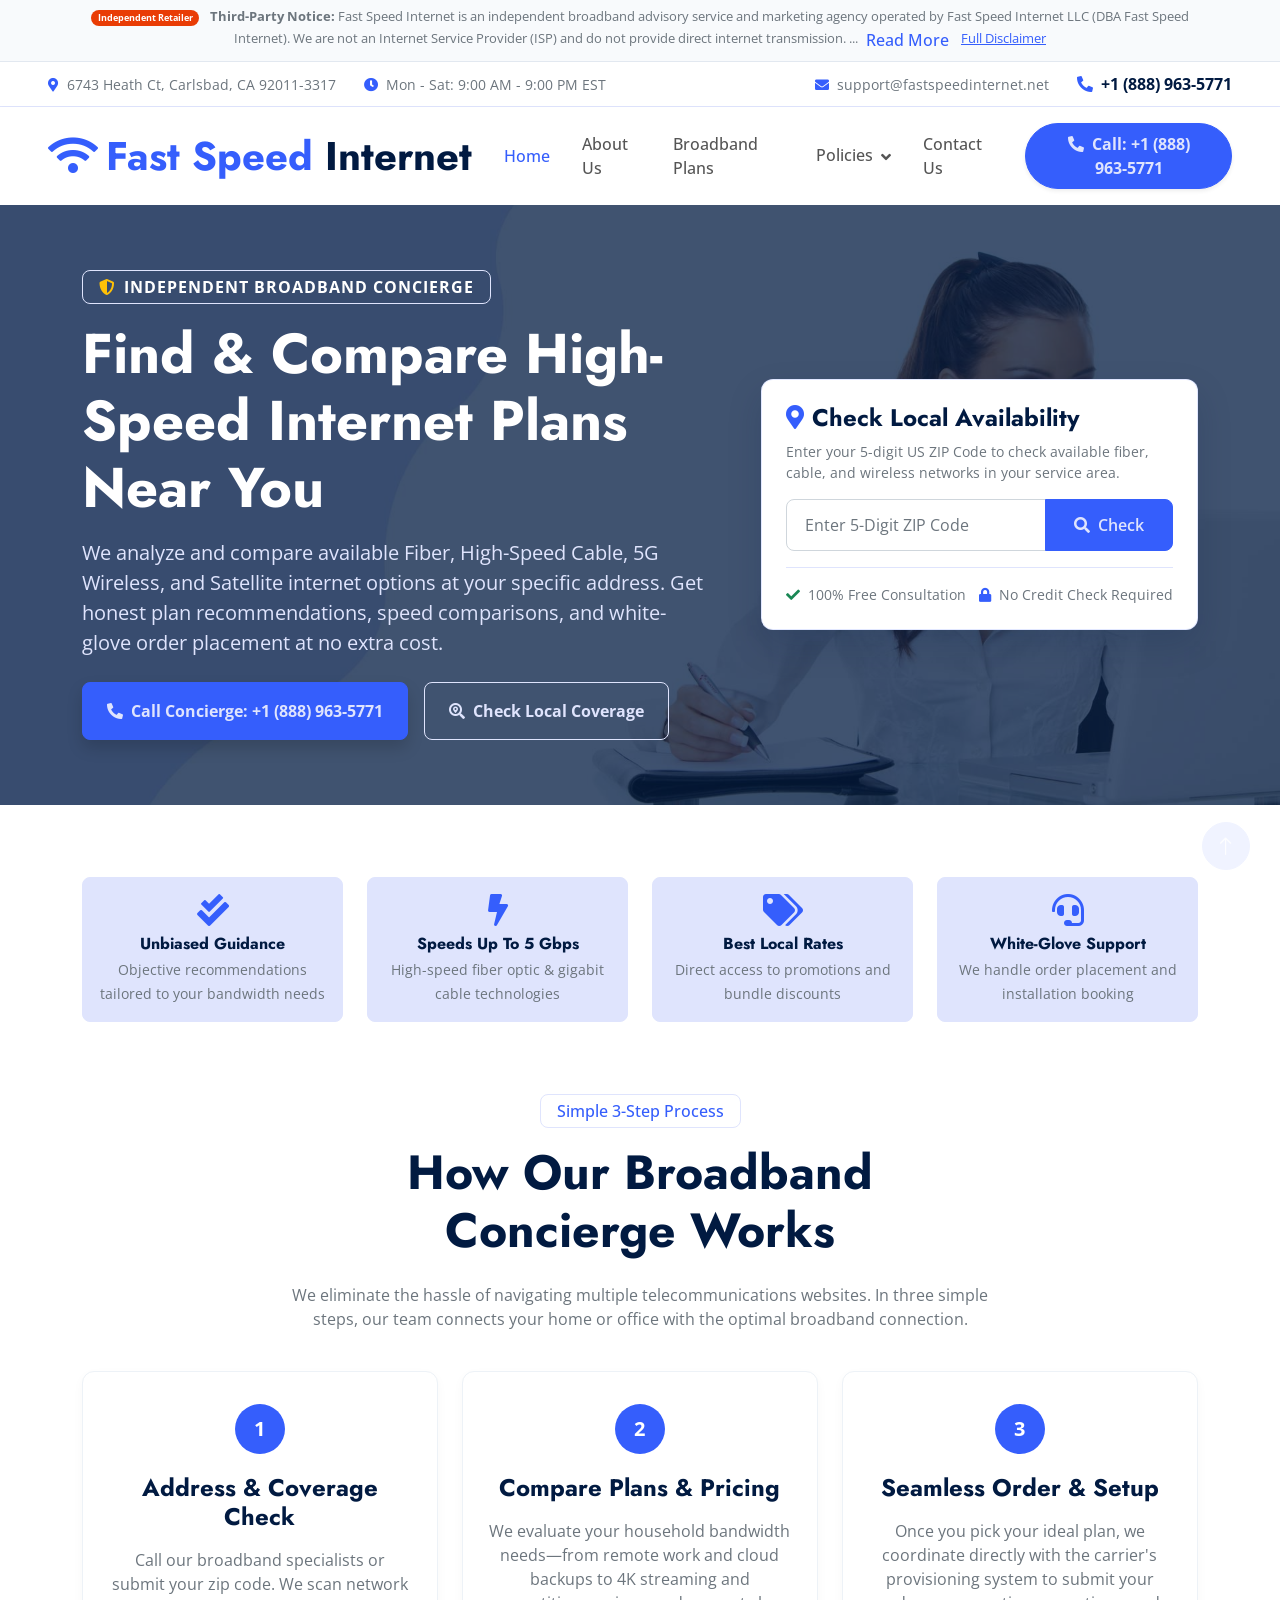
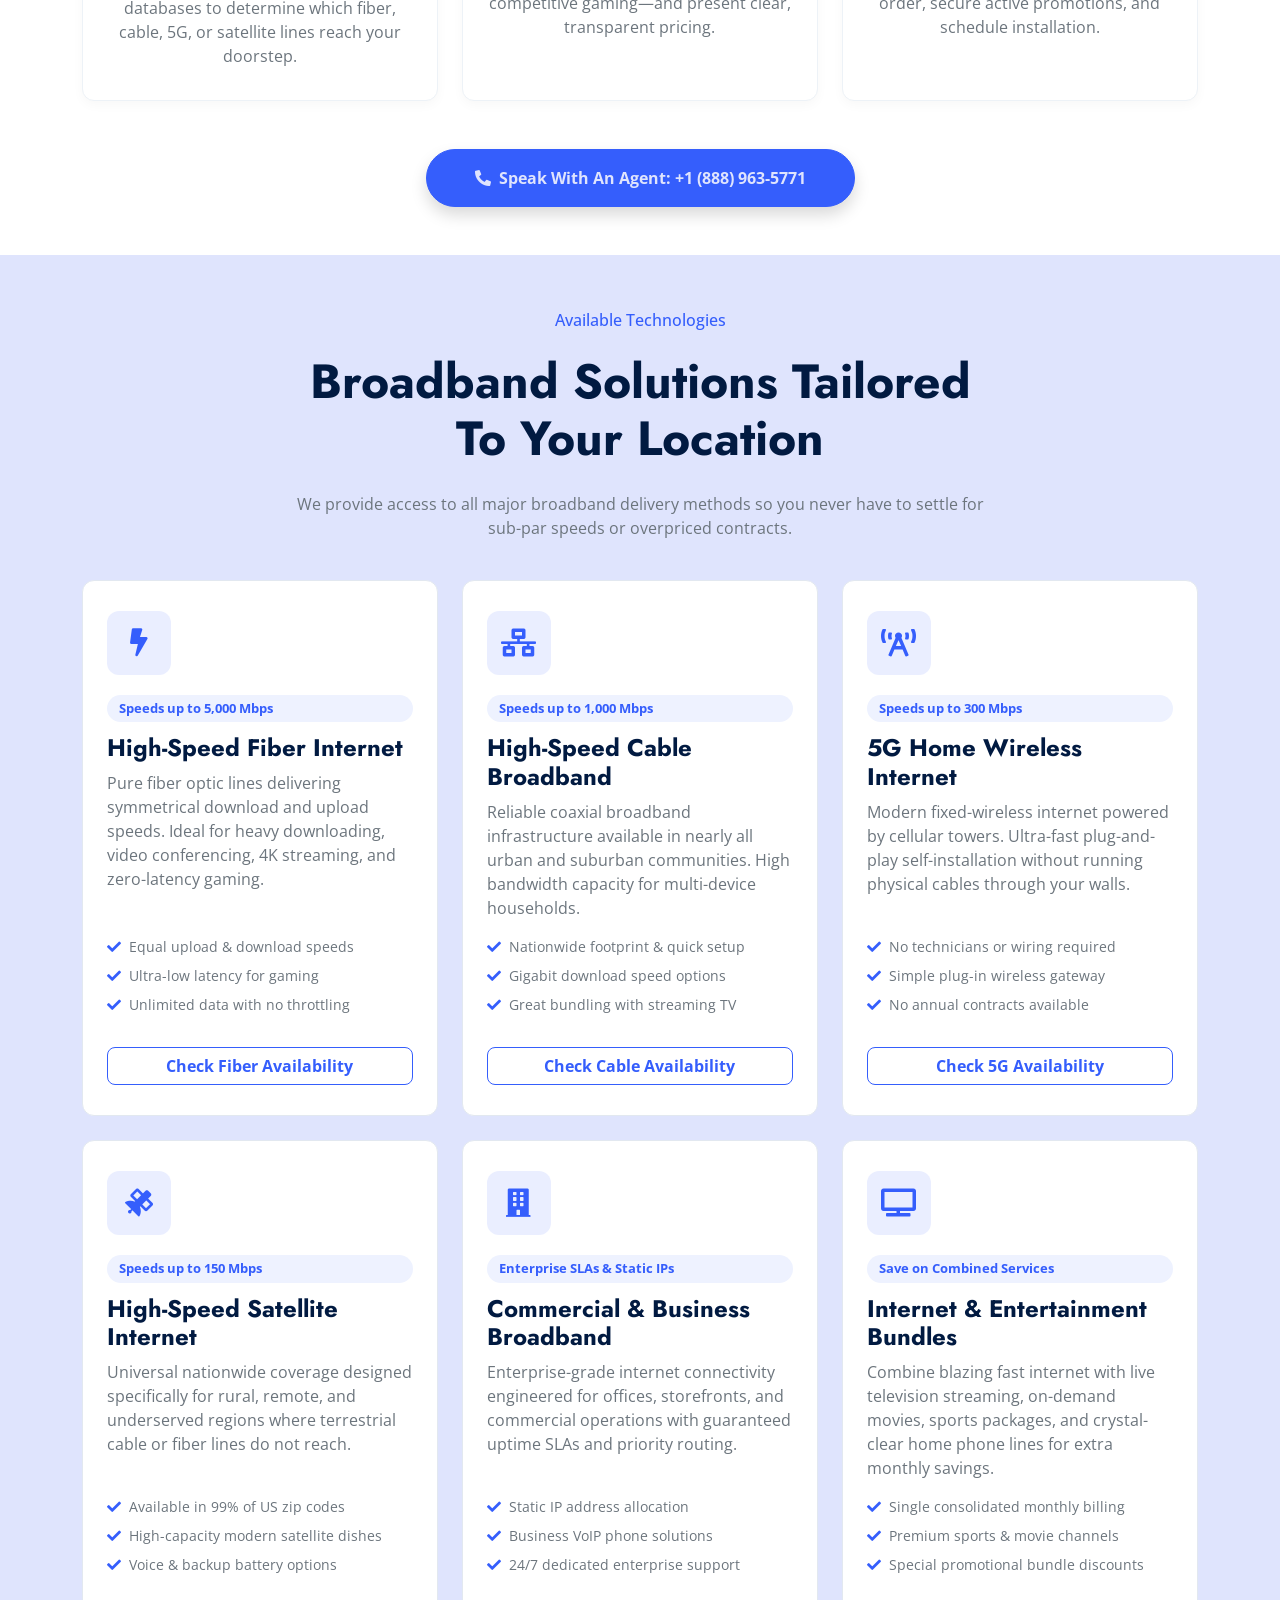
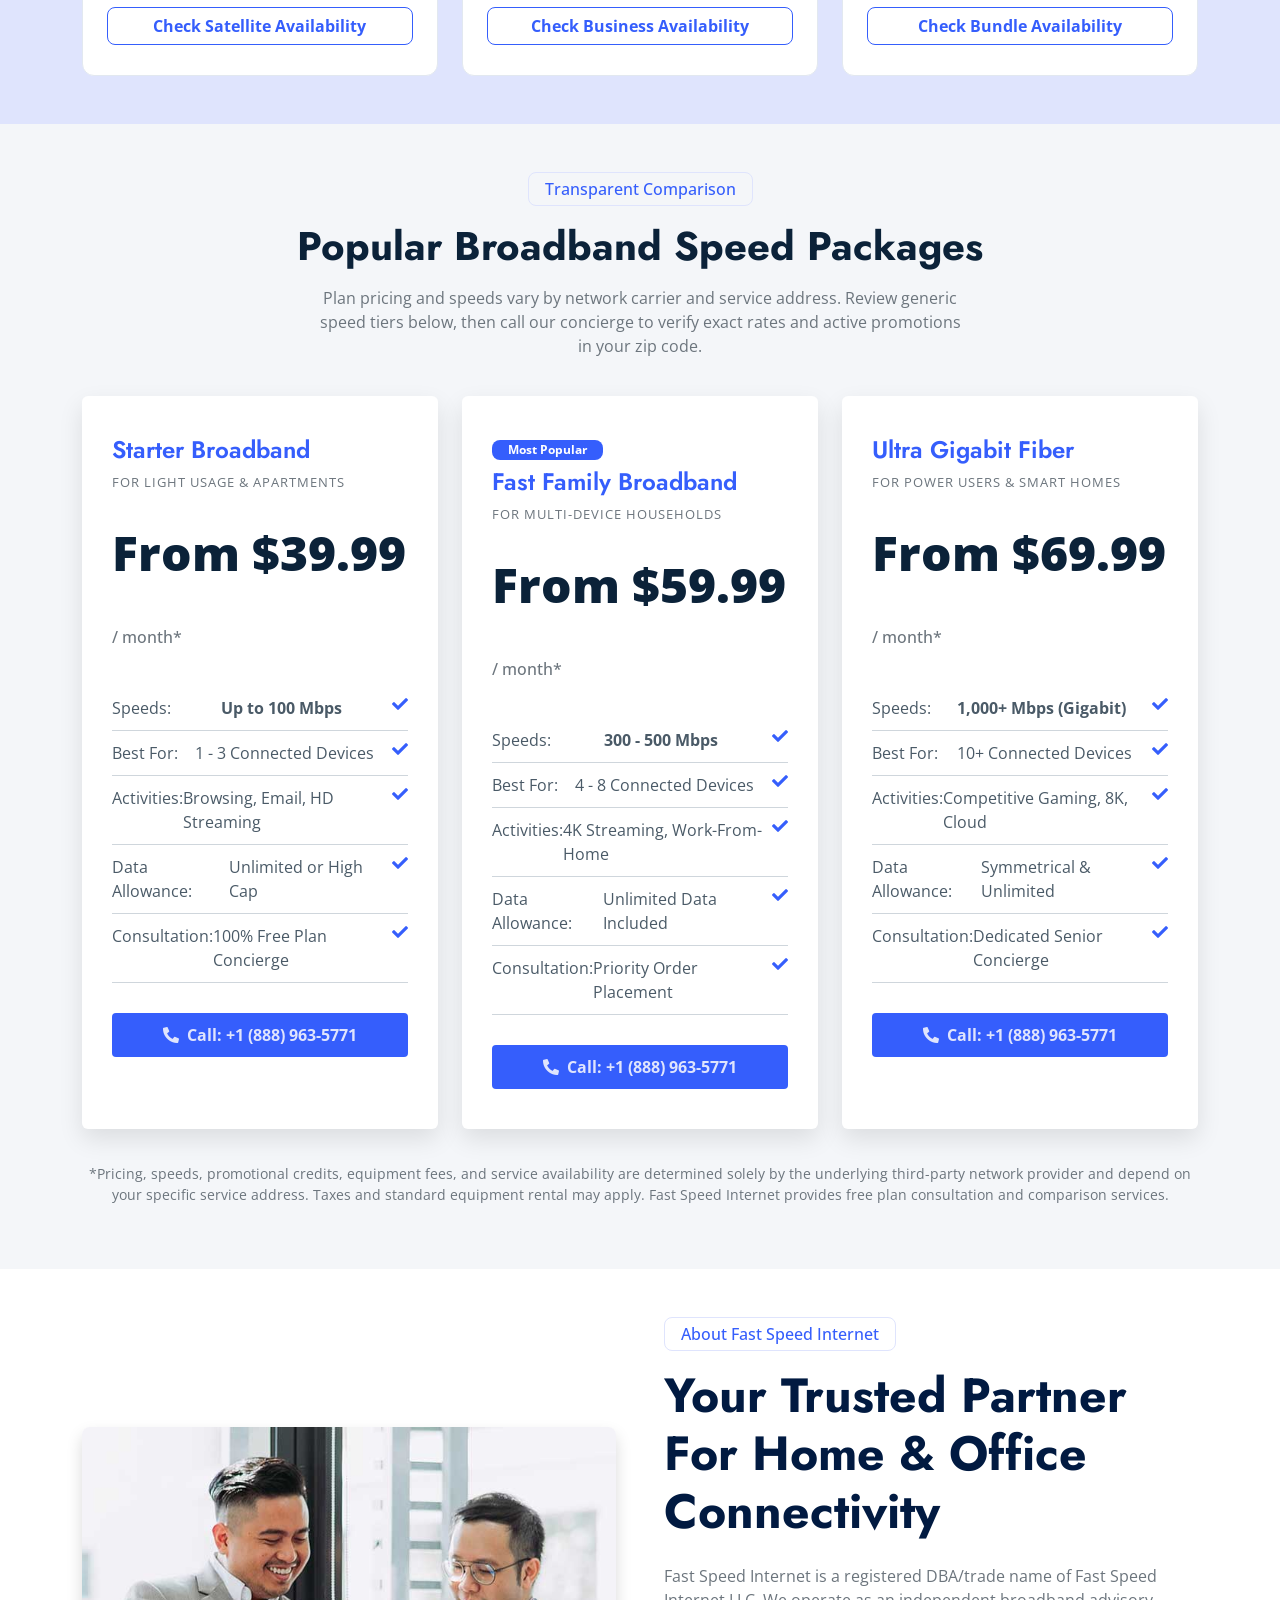
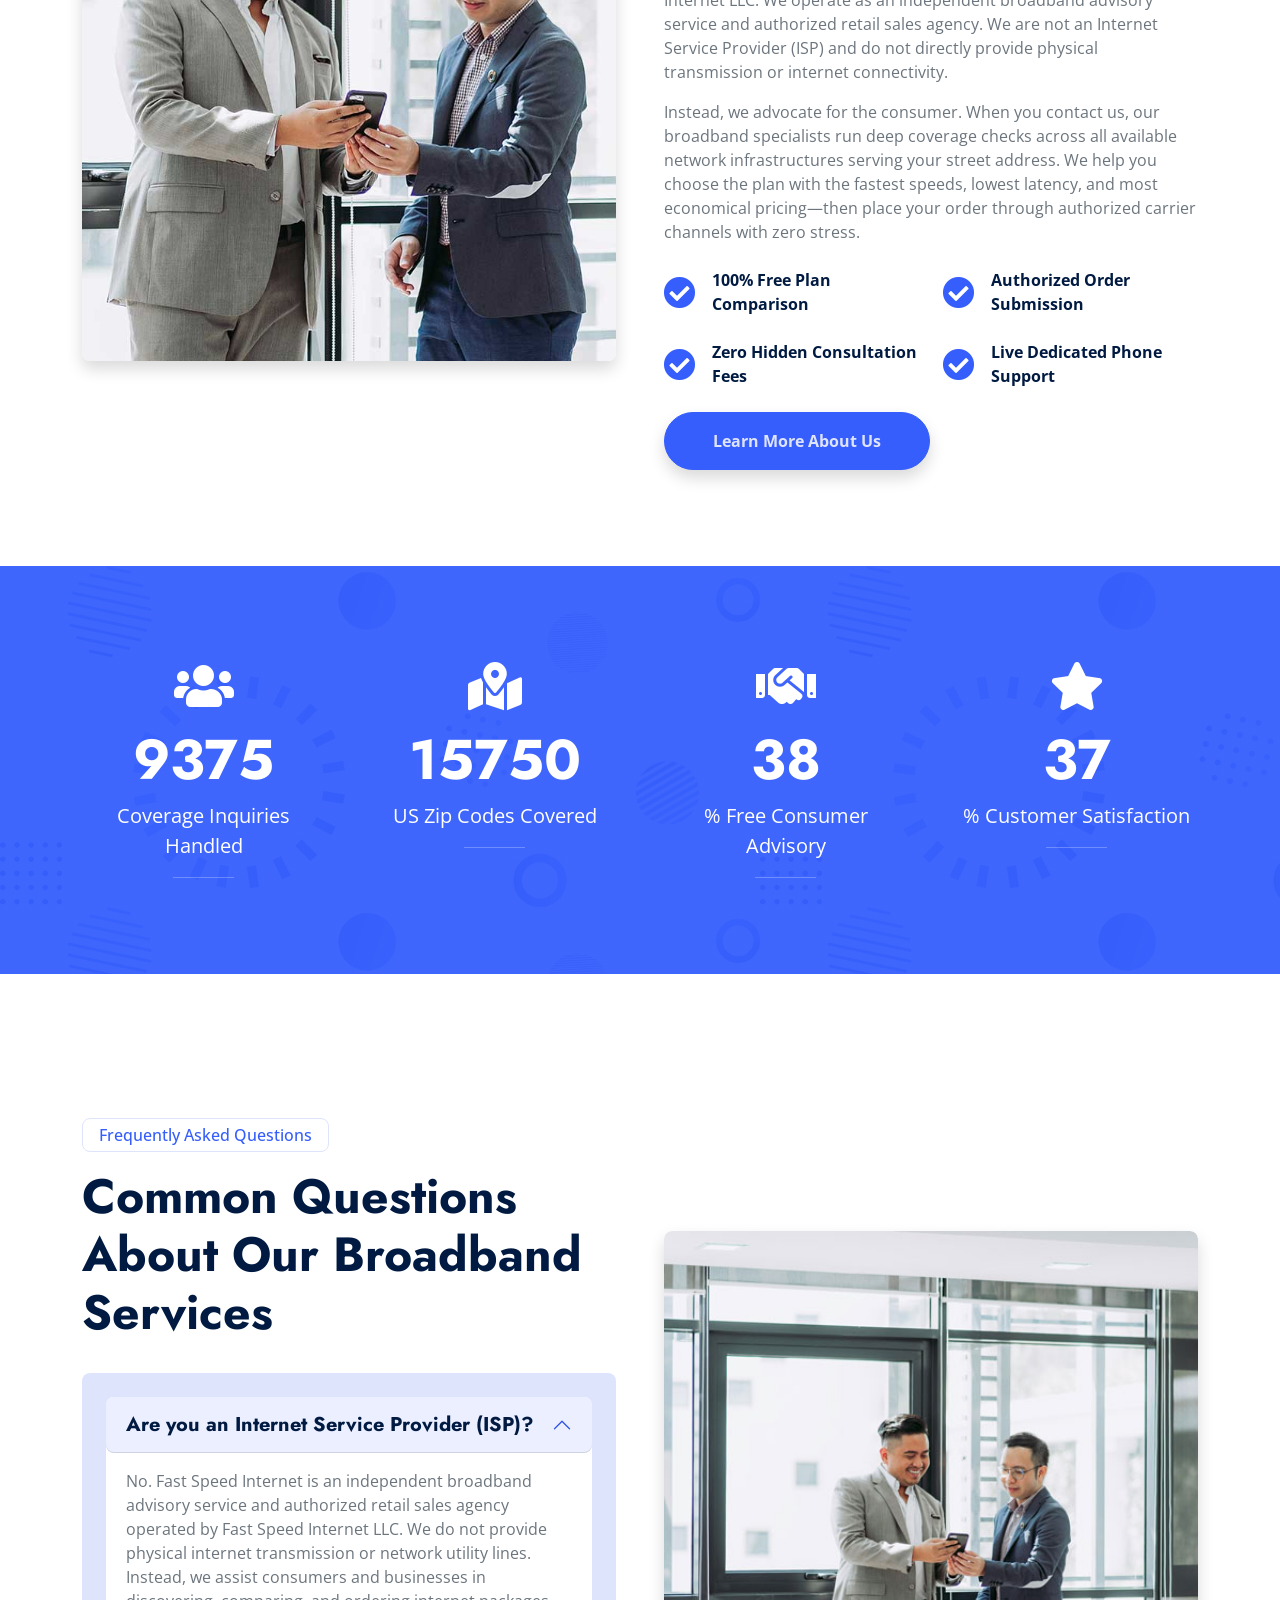
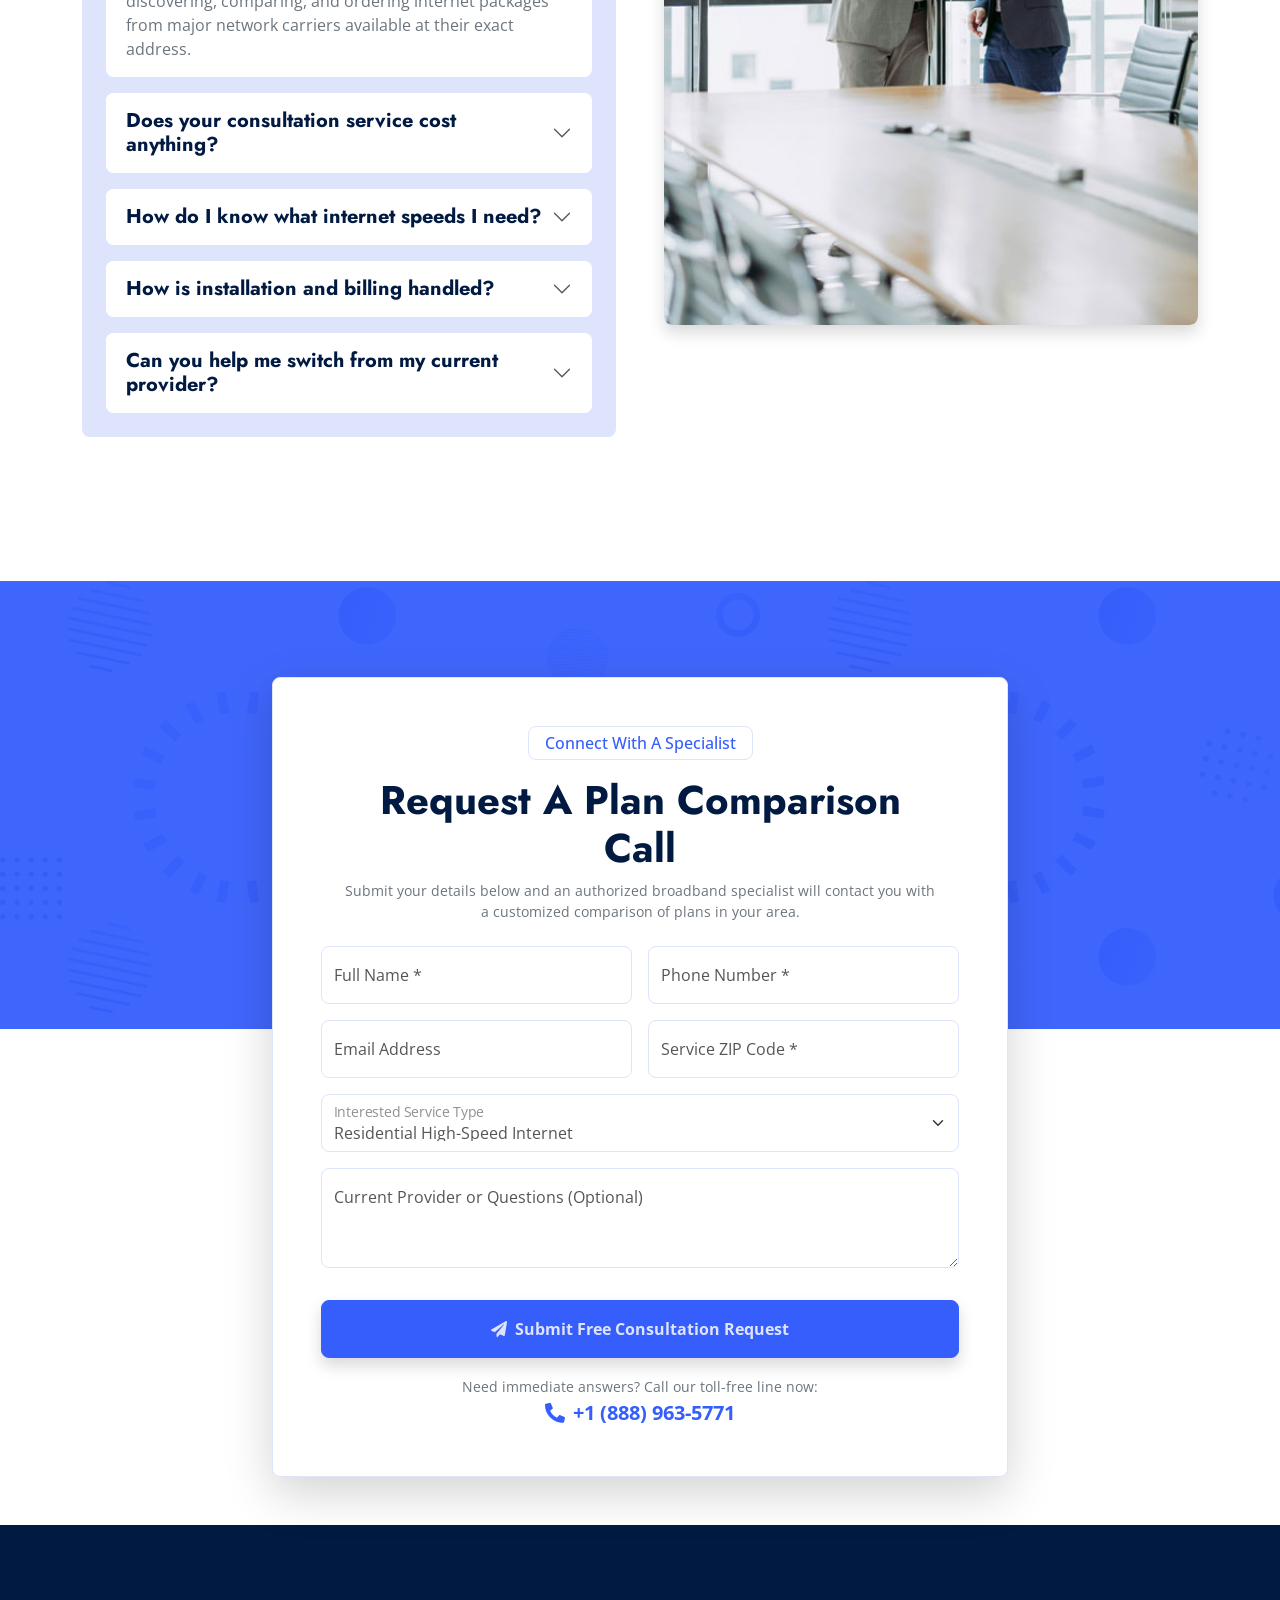
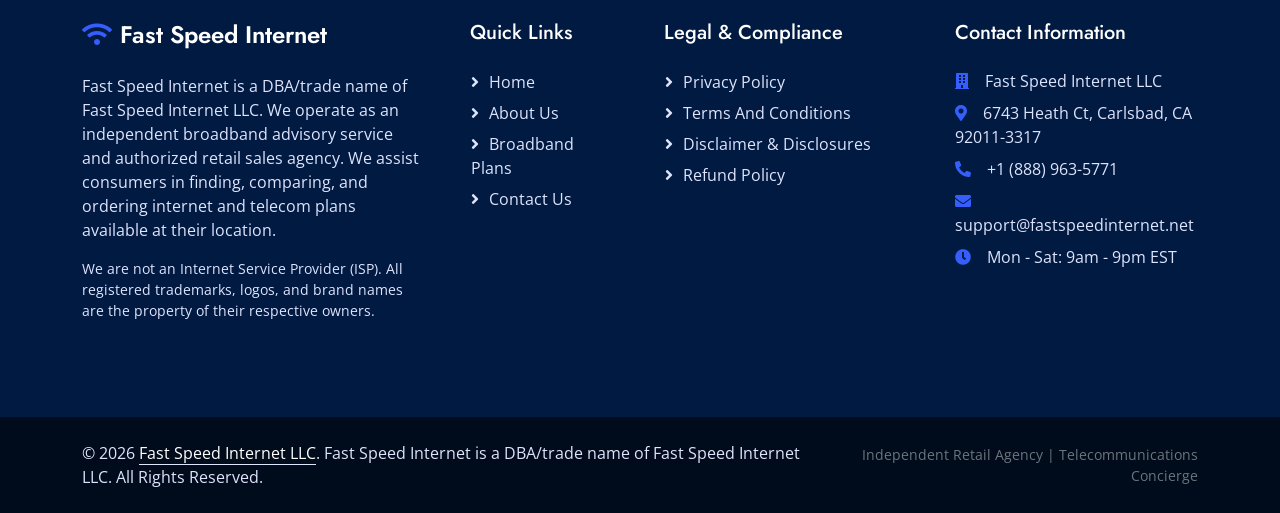
<file: index.html>
<!DOCTYPE html>
<html lang="en">

<head>
    <meta charset="utf-8">
    <title>Fast Speed Internet | Independent Broadband Concierge &amp; Plan Comparison</title>
    <meta content="width=device-width, initial-scale=1.0" name="viewport">
    <meta content="high-speed internet, fiber optic internet, cable broadband, 5G home internet, satellite internet, compare internet plans, broadband concierge, internet retailer" name="keywords">
    <meta content="Fast Speed Internet is an independent broadband advisory service and authorized retail sales agency operated by Fast Speed Internet LLC. We help residential and business customers compare speeds, pricing, and availability from top nationwide network providers." name="description">

    <!-- Favicon -->
    <link href="img/favicon.ico" rel="icon">

    <!-- Google Web Fonts -->
    <link rel="preconnect" href="https://fonts.googleapis.com">
    <link rel="preconnect" href="https://fonts.gstatic.com" crossorigin>
    <link href="https://fonts.googleapis.com/css2?family=Jost:wght@500;600;700&family=Open+Sans:wght@400;500;600;700&display=swap" rel="stylesheet">

    <!-- Icon Font Stylesheet -->
    <link href="https://cdnjs.cloudflare.com/ajax/libs/font-awesome/5.10.0/css/all.min.css" rel="stylesheet">
    <link href="https://cdn.jsdelivr.net/npm/bootstrap-icons@1.4.1/font/bootstrap-icons.css" rel="stylesheet">

    <!-- Libraries Stylesheet -->
    <link href="lib/animate/animate.min.css" rel="stylesheet">
    <link href="lib/owlcarousel/assets/owl.carousel.min.css" rel="stylesheet">

    <!-- Customized Bootstrap Stylesheet -->
    <link href="css/bootstrap.min.css" rel="stylesheet">

    <!-- Template Stylesheet -->
    <link href="css/style.css" rel="stylesheet">

    <!-- Business Identity Structured Data -->
    <script type="application/ld+json">
    {
        "@context": "https://schema.org",
        "@type": "LocalBusiness",
        "name": "Fast Speed Internet",
        "legalName": "Fast Speed Internet LLC",
        "alternateName": "Fast Speed Internet Concierge",
        "url": "https://www.fastspeedinternet.net/",
        "telephone": "+1-888-963-5771",
        "email": "support@fastspeedinternet.net",
        "priceRange": "$$",
        "description": "Fast Speed Internet is a DBA of Fast Speed Internet LLC. We are an independent telecommunications sales agency and broadband concierge helping consumers compare and order high-speed fiber, cable, 5G wireless, and satellite internet plans.",
        "address": {
            "@type": "PostalAddress",
            "streetAddress": "6743 Heath Ct",
            "addressLocality": "Carlsbad",
            "addressRegion": "CA",
            "postalCode": "92011-3317",
            "addressCountry": "US"
        },
        "openingHoursSpecification": {
            "@type": "OpeningHoursSpecification",
            "dayOfWeek": [
                "Monday",
                "Tuesday",
                "Wednesday",
                "Thursday",
                "Friday",
                "Saturday"
            ],
            "opens": "09:00",
            "closes": "21:00"
        }
    }
    </script>
</head>

<body>
    <!-- Spinner Start -->
    <div id="spinner" class="show bg-white position-fixed translate-middle w-100 vh-100 top-50 start-50 d-flex align-items-center justify-content-center">
        <div class="spinner-border text-primary" role="status" style="width: 3rem; height: 3rem;"></div>
    </div>
    <!-- Spinner End -->

    <!-- Top Disclaimer Bar Start -->
    <div class="disclaimer-bar py-2">
        <div class="container">
            <div class="row align-items-center">
                <div class="col-12 text-center text-muted">
                    <span class="badge bg-secondary me-2">Independent Retailer</span>
                    <strong>Third-Party Notice:</strong> Fast Speed Internet is an independent broadband advisory service and marketing agency operated by Fast Speed Internet LLC (DBA Fast Speed Internet). We are not an Internet Service Provider (ISP) and do not provide direct internet transmission.
                    <span id="dots">...</span>
                    <span id="moreText" style="display: none;"> We partner with and refer consumers to leading nationwide telecommunications network providers based on service address availability. All service plans, speeds, installation, activation, and billing are provided directly by the applicable third-party provider. All registered trademarks, logos, and brand names are property of their respective owners.</span>
                    <button id="readMoreBtn" class="btn btn-link p-0 text-primary ms-1 text-decoration-none" onclick="toggleDisclaimer()">Read More</button>
                    <a href="disclaimer.html" class="text-primary ms-2 text-decoration-underline">Full Disclaimer</a>
                </div>
            </div>
        </div>
    </div>
    <!-- Top Disclaimer Bar End -->

    <!-- Top Bar Start -->
    <div class="container-fluid px-0 wow fadeIn" data-wow-delay="0.1s">
        <div class="top-bar row gx-0 align-items-center d-none d-lg-flex bg-white py-2 px-5 border-bottom">
            <div class="col-lg-6 text-start">
                <small class="text-muted"><i class="fa fa-map-marker-alt text-primary me-2"></i>6743 Heath Ct, Carlsbad, CA 92011-3317</small>
                <small class="text-muted ms-4"><i class="fa fa-clock text-primary me-2"></i>Mon - Sat: 9:00 AM - 9:00 PM EST</small>
            </div>
            <div class="col-lg-6 text-end">
                <small class="text-muted"><i class="fa fa-envelope text-primary me-2"></i>support@fastspeedinternet.net</small>
                <a href="tel:+18889635771" class="text-dark fw-bold ms-4 text-decoration-none">
                    <i class="fa fa-phone-alt text-primary me-2"></i>+1 (888) 963-5771
                </a>
            </div>
        </div>

        <!-- Navbar Start -->
        <nav class="navbar navbar-expand-lg navbar-light py-lg-0 px-lg-5 wow fadeIn bg-white shadow-sm" data-wow-delay="0.1s">
            <a href="index.html" class="navbar-brand ms-4 ms-lg-0 py-3">
                <h1 class="display-6 text-primary m-0 fw-bold"><i class="fa fa-wifi me-2"></i>Fast Speed <span class="text-dark">Internet</span></h1>
            </a>
            <button type="button" class="navbar-toggler me-4" data-bs-toggle="collapse" data-bs-target="#navbarCollapse">
                <span class="navbar-toggler-icon"></span>
            </button>
            <div class="collapse navbar-collapse" id="navbarCollapse">
                <div class="navbar-nav ms-auto p-4 p-lg-0 align-items-lg-center">
                    <a href="index.html" class="nav-item nav-link active px-3">Home</a>
                    <a href="about.html" class="nav-item nav-link px-3">About Us</a>
                    <a href="service.html" class="nav-item nav-link px-3">Broadband Plans</a>
                    <div class="nav-item dropdown">
                        <a href="#" class="nav-link dropdown-toggle px-3" data-bs-toggle="dropdown">Policies</a>
                        <div class="dropdown-menu m-0 shadow-sm border-0">
                            <a href="privacy.html" class="dropdown-item">Privacy Policy</a>
                            <a href="refund.html" class="dropdown-item">Refund Policy</a>
                            <a href="terms.html" class="dropdown-item">Terms and Conditions</a>
                            <a href="disclaimer.html" class="dropdown-item">Disclaimer &amp; Disclosures</a>
                        </div>
                    </div>
                    <a href="contact.html" class="nav-item nav-link px-3">Contact Us</a>
                    <div class="ms-lg-3 my-3 my-lg-0">
                        <a href="tel:+18889635771" class="btn btn-primary rounded-pill px-4 py-2 fw-bold shadow-sm">
                            <i class="fa fa-phone-alt me-2"></i>Call: +1 (888) 963-5771
                        </a>
                    </div>
                </div>
            </div>
        </nav>
        <!-- Navbar End -->
    </div>

    <!-- Hero Banner with Live Coverage Checker Start -->
    <div class="container-fluid p-0 mb-5 wow fadeIn" data-wow-delay="0.1s">
        <div id="header-carousel" class="carousel slide carousel-fade" data-bs-ride="carousel">
            <div class="carousel-inner">
                <div class="carousel-item active position-relative" style="min-height: 600px;">
                    <img class="w-100 h-100 position-absolute" src="img/carousel-1.jpg" alt="Fast Speed Internet Concierge" style="object-fit: cover;">
                    <div class="carousel-caption d-flex align-items-center" style="background: rgba(1, 26, 65, 0.75);">
                        <div class="container">
                            <div class="row align-items-center g-5">
                                <div class="col-lg-7 text-start">
                                    <span class="d-inline-block border border-light rounded text-white fw-bold py-1 px-3 mb-3 text-uppercase" style="letter-spacing: 1px;">
                                        <i class="fa fa-shield-alt me-2 text-warning"></i>Independent Broadband Concierge
                                    </span>
                                    <h1 class="display-4 text-white mb-3 fw-bold">
                                        Find &amp; Compare High-Speed Internet Plans Near You
                                    </h1>
                                    <p class="text-light fs-5 mb-4">
                                        We analyze and compare available Fiber, High-Speed Cable, 5G Wireless, and Satellite internet options at your specific address. Get honest plan recommendations, speed comparisons, and white-glove order placement at no extra cost.
                                    </p>
                                    <div class="d-flex flex-wrap gap-3">
                                        <a href="tel:+18889635771" class="btn btn-primary py-3 px-4 fw-bold rounded shadow">
                                            <i class="fa fa-phone-alt me-2"></i>Call Concierge: +1 (888) 963-5771
                                        </a>
                                        <a href="#coverage-section" class="btn btn-outline-light py-3 px-4 fw-bold rounded">
                                            <i class="fa fa-search-location me-2"></i>Check Local Coverage
                                        </a>
                                    </div>
                                </div>
                                <div class="col-lg-5">
                                    <!-- ZIP Code Availability Box -->
                                    <div class="coverage-box text-start">
                                        <h4 class="text-dark fw-bold mb-2"><i class="fa fa-map-marker-alt text-primary me-2"></i>Check Local Availability</h4>
                                        <p class="text-muted small mb-3">Enter your 5-digit US ZIP Code to check available fiber, cable, and wireless networks in your service area.</p>
                                        <form id="heroZipForm">
                                            <div class="input-group mb-2">
                                                <input type="text" class="form-control" placeholder="Enter 5-Digit ZIP Code" maxlength="5" pattern="[0-9]{5}" required>
                                                <button class="btn btn-primary" type="submit">
                                                    <i class="fa fa-search me-1"></i> Check
                                                </button>
                                            </div>
                                        </form>
                                        <div class="coverage-result"></div>
                                        <div class="mt-3 pt-3 border-top d-flex align-items-center justify-content-between text-muted small">
                                            <span><i class="fa fa-check text-success me-1"></i> 100% Free Consultation</span>
                                            <span><i class="fa fa-lock text-primary me-1"></i> No Credit Check Required</span>
                                        </div>
                                    </div>
                                </div>
                            </div>
                        </div>
                    </div>
                </div>
            </div>
        </div>
    </div>
    <!-- Hero Banner End -->

    <!-- Trust Badges Bar Start -->
    <div class="container-xxl py-4">
        <div class="container">
            <div class="row g-4 text-center">
                <div class="col-md-3 col-6 wow fadeIn" data-wow-delay="0.1s">
                    <div class="border rounded p-3 h-100 bg-light">
                        <i class="fa fa-check-double fa-2x text-primary mb-2"></i>
                        <h6 class="fw-bold mb-1">Unbiased Guidance</h6>
                        <small class="text-muted">Objective recommendations tailored to your bandwidth needs</small>
                    </div>
                </div>
                <div class="col-md-3 col-6 wow fadeIn" data-wow-delay="0.2s">
                    <div class="border rounded p-3 h-100 bg-light">
                        <i class="fa fa-bolt fa-2x text-primary mb-2"></i>
                        <h6 class="fw-bold mb-1">Speeds Up To 5 Gbps</h6>
                        <small class="text-muted">High-speed fiber optic &amp; gigabit cable technologies</small>
                    </div>
                </div>
                <div class="col-md-3 col-6 wow fadeIn" data-wow-delay="0.3s">
                    <div class="border rounded p-3 h-100 bg-light">
                        <i class="fa fa-tags fa-2x text-primary mb-2"></i>
                        <h6 class="fw-bold mb-1">Best Local Rates</h6>
                        <small class="text-muted">Direct access to promotions and bundle discounts</small>
                    </div>
                </div>
                <div class="col-md-3 col-6 wow fadeIn" data-wow-delay="0.4s">
                    <div class="border rounded p-3 h-100 bg-light">
                        <i class="fa fa-headset fa-2x text-primary mb-2"></i>
                        <h6 class="fw-bold mb-1">White-Glove Support</h6>
                        <small class="text-muted">We handle order placement and installation booking</small>
                    </div>
                </div>
            </div>
        </div>
    </div>
    <!-- Trust Badges Bar End -->

    <!-- How It Works Section Start -->
    <div class="container-xxl py-5" id="coverage-section">
        <div class="container">
            <div class="text-center mx-auto wow fadeInUp" data-wow-delay="0.1s" style="max-width: 700px;">
                <p class="d-inline-block border rounded text-primary fw-semi-bold py-1 px-3">Simple 3-Step Process</p>
                <h2 class="display-5 mb-4 fw-bold">How Our Broadband Concierge Works</h2>
                <p class="text-muted">We eliminate the hassle of navigating multiple telecommunications websites. In three simple steps, our team connects your home or office with the optimal broadband connection.</p>
            </div>
            <div class="row g-4 mt-2">
                <div class="col-lg-4 col-md-6 wow fadeInUp" data-wow-delay="0.1s">
                    <div class="step-card">
                        <div class="step-num">1</div>
                        <h4 class="fw-bold mb-3">Address &amp; Coverage Check</h4>
                        <p class="text-muted mb-0">Call our broadband specialists or submit your zip code. We scan network databases to determine which fiber, cable, 5G, or satellite lines reach your doorstep.</p>
                    </div>
                </div>
                <div class="col-lg-4 col-md-6 wow fadeInUp" data-wow-delay="0.3s">
                    <div class="step-card">
                        <div class="step-num">2</div>
                        <h4 class="fw-bold mb-3">Compare Plans &amp; Pricing</h4>
                        <p class="text-muted mb-0">We evaluate your household bandwidth needs—from remote work and cloud backups to 4K streaming and competitive gaming—and present clear, transparent pricing.</p>
                    </div>
                </div>
                <div class="col-lg-4 col-md-6 wow fadeInUp" data-wow-delay="0.5s">
                    <div class="step-card">
                        <div class="step-num">3</div>
                        <h4 class="fw-bold mb-3">Seamless Order &amp; Setup</h4>
                        <p class="text-muted mb-0">Once you pick your ideal plan, we coordinate directly with the carrier's provisioning system to submit your order, secure active promotions, and schedule installation.</p>
                    </div>
                </div>
            </div>
            <div class="text-center mt-5">
                <a href="tel:+18889635771" class="btn btn-primary py-3 px-5 rounded-pill fw-bold shadow">
                    <i class="fa fa-phone-alt me-2"></i>Speak With An Agent: +1 (888) 963-5771
                </a>
            </div>
        </div>
    </div>
    <!-- How It Works Section End -->

    <!-- Core Services / Broadband Technologies Start -->
    <div class="container-xxl py-5 bg-light">
        <div class="container">
            <div class="text-center mx-auto wow fadeInUp" data-wow-delay="0.1s" style="max-width: 700px;">
                <p class="d-inline-block border rounded text-primary fw-semi-bold py-1 px-3">Available Technologies</p>
                <h2 class="display-5 mb-4 fw-bold">Broadband Solutions Tailored To Your Location</h2>
                <p class="text-muted">We provide access to all major broadband delivery methods so you never have to settle for sub-par speeds or overpriced contracts.</p>
            </div>
            <div class="row g-4 mt-2">
                <!-- Fiber -->
                <div class="col-lg-4 col-md-6 wow fadeInUp" data-wow-delay="0.1s">
                    <div class="tech-card">
                        <div class="tech-icon-wrap">
                            <i class="fa fa-bolt"></i>
                        </div>
                        <span class="speed-badge">Speeds up to 5,000 Mbps</span>
                        <h4 class="fw-bold mb-2">High-Speed Fiber Internet</h4>
                        <p class="text-muted mb-3">Pure fiber optic lines delivering symmetrical download and upload speeds. Ideal for heavy downloading, video conferencing, 4K streaming, and zero-latency gaming.</p>
                        <ul class="list-unstyled text-muted small mb-4 mt-auto">
                            <li class="mb-2"><i class="fa fa-check text-primary me-2"></i>Equal upload &amp; download speeds</li>
                            <li class="mb-2"><i class="fa fa-check text-primary me-2"></i>Ultra-low latency for gaming</li>
                            <li class="mb-2"><i class="fa fa-check text-primary me-2"></i>Unlimited data with no throttling</li>
                        </ul>
                        <a href="tel:+18889635771" class="btn btn-outline-primary w-100 fw-bold">Check Fiber Availability</a>
                    </div>
                </div>
                <!-- Cable -->
                <div class="col-lg-4 col-md-6 wow fadeInUp" data-wow-delay="0.2s">
                    <div class="tech-card">
                        <div class="tech-icon-wrap">
                            <i class="fa fa-network-wired"></i>
                        </div>
                        <span class="speed-badge">Speeds up to 1,000 Mbps</span>
                        <h4 class="fw-bold mb-2">High-Speed Cable Broadband</h4>
                        <p class="text-muted mb-3">Reliable coaxial broadband infrastructure available in nearly all urban and suburban communities. High bandwidth capacity for multi-device households.</p>
                        <ul class="list-unstyled text-muted small mb-4 mt-auto">
                            <li class="mb-2"><i class="fa fa-check text-primary me-2"></i>Nationwide footprint &amp; quick setup</li>
                            <li class="mb-2"><i class="fa fa-check text-primary me-2"></i>Gigabit download speed options</li>
                            <li class="mb-2"><i class="fa fa-check text-primary me-2"></i>Great bundling with streaming TV</li>
                        </ul>
                        <a href="tel:+18889635771" class="btn btn-outline-primary w-100 fw-bold">Check Cable Availability</a>
                    </div>
                </div>
                <!-- 5G Wireless -->
                <div class="col-lg-4 col-md-6 wow fadeInUp" data-wow-delay="0.3s">
                    <div class="tech-card">
                        <div class="tech-icon-wrap">
                            <i class="fa fa-broadcast-tower"></i>
                        </div>
                        <span class="speed-badge">Speeds up to 300 Mbps</span>
                        <h4 class="fw-bold mb-2">5G Home Wireless Internet</h4>
                        <p class="text-muted mb-3">Modern fixed-wireless internet powered by cellular towers. Ultra-fast plug-and-play self-installation without running physical cables through your walls.</p>
                        <ul class="list-unstyled text-muted small mb-4 mt-auto">
                            <li class="mb-2"><i class="fa fa-check text-primary me-2"></i>No technicians or wiring required</li>
                            <li class="mb-2"><i class="fa fa-check text-primary me-2"></i>Simple plug-in wireless gateway</li>
                            <li class="mb-2"><i class="fa fa-check text-primary me-2"></i>No annual contracts available</li>
                        </ul>
                        <a href="tel:+18889635771" class="btn btn-outline-primary w-100 fw-bold">Check 5G Availability</a>
                    </div>
                </div>
                <!-- Satellite -->
                <div class="col-lg-4 col-md-6 wow fadeInUp" data-wow-delay="0.4s">
                    <div class="tech-card">
                        <div class="tech-icon-wrap">
                            <i class="fa fa-satellite"></i>
                        </div>
                        <span class="speed-badge">Speeds up to 150 Mbps</span>
                        <h4 class="fw-bold mb-2">High-Speed Satellite Internet</h4>
                        <p class="text-muted mb-3">Universal nationwide coverage designed specifically for rural, remote, and underserved regions where terrestrial cable or fiber lines do not reach.</p>
                        <ul class="list-unstyled text-muted small mb-4 mt-auto">
                            <li class="mb-2"><i class="fa fa-check text-primary me-2"></i>Available in 99% of US zip codes</li>
                            <li class="mb-2"><i class="fa fa-check text-primary me-2"></i>High-capacity modern satellite dishes</li>
                            <li class="mb-2"><i class="fa fa-check text-primary me-2"></i>Voice &amp; backup battery options</li>
                        </ul>
                        <a href="tel:+18889635771" class="btn btn-outline-primary w-100 fw-bold">Check Satellite Availability</a>
                    </div>
                </div>
                <!-- Small Business -->
                <div class="col-lg-4 col-md-6 wow fadeInUp" data-wow-delay="0.5s">
                    <div class="tech-card">
                        <div class="tech-icon-wrap">
                            <i class="fa fa-building"></i>
                        </div>
                        <span class="speed-badge">Enterprise SLAs &amp; Static IPs</span>
                        <h4 class="fw-bold mb-2">Commercial &amp; Business Broadband</h4>
                        <p class="text-muted mb-3">Enterprise-grade internet connectivity engineered for offices, storefronts, and commercial operations with guaranteed uptime SLAs and priority routing.</p>
                        <ul class="list-unstyled text-muted small mb-4 mt-auto">
                            <li class="mb-2"><i class="fa fa-check text-primary me-2"></i>Static IP address allocation</li>
                            <li class="mb-2"><i class="fa fa-check text-primary me-2"></i>Business VoIP phone solutions</li>
                            <li class="mb-2"><i class="fa fa-check text-primary me-2"></i>24/7 dedicated enterprise support</li>
                        </ul>
                        <a href="tel:+18889635771" class="btn btn-outline-primary w-100 fw-bold">Check Business Availability</a>
                    </div>
                </div>
                <!-- Bundles -->
                <div class="col-lg-4 col-md-6 wow fadeInUp" data-wow-delay="0.6s">
                    <div class="tech-card">
                        <div class="tech-icon-wrap">
                            <i class="fa fa-tv"></i>
                        </div>
                        <span class="speed-badge">Save on Combined Services</span>
                        <h4 class="fw-bold mb-2">Internet &amp; Entertainment Bundles</h4>
                        <p class="text-muted mb-3">Combine blazing fast internet with live television streaming, on-demand movies, sports packages, and crystal-clear home phone lines for extra monthly savings.</p>
                        <ul class="list-unstyled text-muted small mb-4 mt-auto">
                            <li class="mb-2"><i class="fa fa-check text-primary me-2"></i>Single consolidated monthly billing</li>
                            <li class="mb-2"><i class="fa fa-check text-primary me-2"></i>Premium sports &amp; movie channels</li>
                            <li class="mb-2"><i class="fa fa-check text-primary me-2"></i>Special promotional bundle discounts</li>
                        </ul>
                        <a href="tel:+18889635771" class="btn btn-outline-primary w-100 fw-bold">Check Bundle Availability</a>
                    </div>
                </div>
            </div>
        </div>
    </div>
    <!-- Core Services End -->

    <!-- Plan Comparison / Pricing Tiers Start -->
    <section class="pricing-section py-5">
        <div class="container text-center">
            <p class="d-inline-block border rounded text-primary fw-semi-bold py-1 px-3">Transparent Comparison</p>
            <h2 class="pricing-title mb-3">Popular Broadband Speed Packages</h2>
            <p class="text-muted mx-auto mb-5" style="max-width: 650px;">
                Plan pricing and speeds vary by network carrier and service address. Review generic speed tiers below, then call our concierge to verify exact rates and active promotions in your zip code.
            </p>

            <div class="row g-4">
                <!-- Basic Plan -->
                <div class="col-lg-4 col-md-6">
                    <div class="pricing-card active">
                        <h4>Starter Broadband</h4>
                        <p class="sub">FOR LIGHT USAGE &amp; APARTMENTS</p>
                        <div class="price">From $39.99 <span class="fs-6 text-muted">/ month*</span></div>
                        <ul class="text-start">
                            <li><span>Speeds:</span> <strong>Up to 100 Mbps</strong> <i class="fa fa-check"></i></li>
                            <li><span>Best For:</span> 1 - 3 Connected Devices <i class="fa fa-check"></i></li>
                            <li><span>Activities:</span> Browsing, Email, HD Streaming <i class="fa fa-check"></i></li>
                            <li><span>Data Allowance:</span> Unlimited or High Cap <i class="fa fa-check"></i></li>
                            <li><span>Consultation:</span> 100% Free Plan Concierge <i class="fa fa-check"></i></li>
                        </ul>
                        <a href="tel:+18889635771" class="btn btn-primary w-100 fw-bold">
                            <i class="fa fa-phone-alt me-2"></i>Call: +1 (888) 963-5771
                        </a>
                    </div>
                </div>

                <!-- Family Plan -->
                <div class="col-lg-4 col-md-6">
                    <div class="pricing-card active border-primary border-2">
                        <div class="badge bg-primary text-white mb-2 py-1 px-3">Most Popular</div>
                        <h4>Fast Family Broadband</h4>
                        <p class="sub">FOR MULTI-DEVICE HOUSEHOLDS</p>
                        <div class="price">From $59.99 <span class="fs-6 text-muted">/ month*</span></div>
                        <ul class="text-start">
                            <li><span>Speeds:</span> <strong>300 - 500 Mbps</strong> <i class="fa fa-check"></i></li>
                            <li><span>Best For:</span> 4 - 8 Connected Devices <i class="fa fa-check"></i></li>
                            <li><span>Activities:</span> 4K Streaming, Work-From-Home <i class="fa fa-check"></i></li>
                            <li><span>Data Allowance:</span> Unlimited Data Included <i class="fa fa-check"></i></li>
                            <li><span>Consultation:</span> Priority Order Placement <i class="fa fa-check"></i></li>
                        </ul>
                        <a href="tel:+18889635771" class="btn btn-primary w-100 fw-bold">
                            <i class="fa fa-phone-alt me-2"></i>Call: +1 (888) 963-5771
                        </a>
                    </div>
                </div>

                <!-- Gigabit Fiber Plan -->
                <div class="col-lg-4 col-md-6">
                    <div class="pricing-card active">
                        <h4>Ultra Gigabit Fiber</h4>
                        <p class="sub">FOR POWER USERS &amp; SMART HOMES</p>
                        <div class="price">From $69.99 <span class="fs-6 text-muted">/ month*</span></div>
                        <ul class="text-start">
                            <li><span>Speeds:</span> <strong>1,000+ Mbps (Gigabit)</strong> <i class="fa fa-check"></i></li>
                            <li><span>Best For:</span> 10+ Connected Devices <i class="fa fa-check"></i></li>
                            <li><span>Activities:</span> Competitive Gaming, 8K, Cloud <i class="fa fa-check"></i></li>
                            <li><span>Data Allowance:</span> Symmetrical &amp; Unlimited <i class="fa fa-check"></i></li>
                            <li><span>Consultation:</span> Dedicated Senior Concierge <i class="fa fa-check"></i></li>
                        </ul>
                        <a href="tel:+18889635771" class="btn btn-primary w-100 fw-bold">
                            <i class="fa fa-phone-alt me-2"></i>Call: +1 (888) 963-5771
                        </a>
                    </div>
                </div>
            </div>

            <!-- Pricing Footnote -->
            <p class="text-muted small mt-4 text-center">
                *Pricing, speeds, promotional credits, equipment fees, and service availability are determined solely by the underlying third-party network provider and depend on your specific service address. Taxes and standard equipment rental may apply. Fast Speed Internet provides free plan consultation and comparison services.
            </p>
        </div>
    </section>
    <!-- Plan Comparison End -->

    <!-- About Section Start -->
    <div class="container-xxl py-5">
        <div class="container">
            <div class="row g-5 align-items-center">
                <div class="col-lg-6 wow fadeInUp" data-wow-delay="0.1s">
                    <img class="img-fluid rounded shadow" src="img/about.jpg" alt="Independent Broadband Plan Comparison">
                </div>
                <div class="col-lg-6 wow fadeInUp" data-wow-delay="0.3s">
                    <p class="d-inline-block border rounded text-primary fw-semi-bold py-1 px-3">About Fast Speed Internet</p>
                    <h2 class="display-5 mb-4 fw-bold">Your Trusted Partner For Home &amp; Office Connectivity</h2>
                    <p class="mb-3 text-muted">
                        Fast Speed Internet is a registered DBA/trade name of Fast Speed Internet LLC. We operate as an independent broadband advisory service and authorized retail sales agency. We are not an Internet Service Provider (ISP) and do not directly provide physical transmission or internet connectivity.
                    </p>
                    <p class="mb-4 text-muted">
                        Instead, we advocate for the consumer. When you contact us, our broadband specialists run deep coverage checks across all available network infrastructures serving your street address. We help you choose the plan with the fastest speeds, lowest latency, and most economical pricing—then place your order through authorized carrier channels with zero stress.
                    </p>
                    <div class="row g-4 mb-4">
                        <div class="col-sm-6">
                            <div class="d-flex align-items-center">
                                <i class="fa fa-check-circle fa-2x text-primary me-3"></i>
                                <span class="fw-bold text-dark">100% Free Plan Comparison</span>
                            </div>
                        </div>
                        <div class="col-sm-6">
                            <div class="d-flex align-items-center">
                                <i class="fa fa-check-circle fa-2x text-primary me-3"></i>
                                <span class="fw-bold text-dark">Authorized Order Submission</span>
                            </div>
                        </div>
                        <div class="col-sm-6">
                            <div class="d-flex align-items-center">
                                <i class="fa fa-check-circle fa-2x text-primary me-3"></i>
                                <span class="fw-bold text-dark">Zero Hidden Consultation Fees</span>
                            </div>
                        </div>
                        <div class="col-sm-6">
                            <div class="d-flex align-items-center">
                                <i class="fa fa-check-circle fa-2x text-primary me-3"></i>
                                <span class="fw-bold text-dark">Live Dedicated Phone Support</span>
                            </div>
                        </div>
                    </div>
                    <a href="about.html" class="btn btn-primary py-3 px-5 rounded-pill fw-bold shadow">
                        Learn More About Us
                    </a>
                </div>
            </div>
        </div>
    </div>
    <!-- About Section End -->

    <!-- Facts Counter Start -->
    <div class="container-fluid facts my-5 py-5">
        <div class="container py-5">
            <div class="row g-5">
                <div class="col-sm-6 col-lg-3 text-center wow fadeIn" data-wow-delay="0.1s">
                    <i class="fa fa-users fa-3x text-white mb-3"></i>
                    <h1 class="display-4 text-white" data-toggle="counter-up">25000</h1>
                    <span class="fs-5 text-white">Coverage Inquiries Handled</span>
                    <hr class="bg-white w-25 mx-auto mb-0">
                </div>
                <div class="col-sm-6 col-lg-3 text-center wow fadeIn" data-wow-delay="0.3s">
                    <i class="fa fa-map-marked-alt fa-3x text-white mb-3"></i>
                    <h1 class="display-4 text-white" data-toggle="counter-up">42000</h1>
                    <span class="fs-5 text-white">US Zip Codes Covered</span>
                    <hr class="bg-white w-25 mx-auto mb-0">
                </div>
                <div class="col-sm-6 col-lg-3 text-center wow fadeIn" data-wow-delay="0.5s">
                    <i class="fa fa-handshake fa-3x text-white mb-3"></i>
                    <h1 class="display-4 text-white" data-toggle="counter-up">100</h1>
                    <span class="fs-5 text-white">% Free Consumer Advisory</span>
                    <hr class="bg-white w-25 mx-auto mb-0">
                </div>
                <div class="col-sm-6 col-lg-3 text-center wow fadeIn" data-wow-delay="0.7s">
                    <i class="fa fa-star fa-3x text-white mb-3"></i>
                    <h1 class="display-4 text-white" data-toggle="counter-up">99</h1>
                    <span class="fs-5 text-white">% Customer Satisfaction</span>
                    <hr class="bg-white w-25 mx-auto mb-0">
                </div>
            </div>
        </div>
    </div>
    <!-- Facts Counter End -->

    <!-- FAQ Start -->
    <div class="container-fluid faq py-5">
        <div class="container py-5">
            <div class="row g-5 align-items-center">
                <div class="col-lg-6 wow fadeInLeft" data-wow-delay="0.1s">
                    <div class="pb-4">
                        <p class="d-inline-block border rounded text-primary fw-semi-bold py-1 px-3">Frequently Asked Questions</p>
                        <h2 class="display-5 fw-bold">Common Questions About Our Broadband Services</h2>
                    </div>

                    <div class="accordion bg-light rounded p-4" id="faqAccordion">
                        <div class="accordion-item border-0 mb-3 rounded">
                            <h2 class="accordion-header">
                                <button class="accordion-button text-dark fs-5 fw-bold rounded" type="button" data-bs-toggle="collapse" data-bs-target="#faqOne">
                                    Are you an Internet Service Provider (ISP)?
                                </button>
                            </h2>
                            <div id="faqOne" class="accordion-collapse collapse show" data-bs-parent="#faqAccordion">
                                <div class="accordion-body text-muted">
                                    No. Fast Speed Internet is an independent broadband advisory service and authorized retail sales agency operated by Fast Speed Internet LLC. We do not provide physical internet transmission or network utility lines. Instead, we assist consumers and businesses in discovering, comparing, and ordering internet packages from major network carriers available at their exact address.
                                </div>
                            </div>
                        </div>

                        <div class="accordion-item border-0 mb-3 rounded">
                            <h2 class="accordion-header">
                                <button class="accordion-button collapsed text-dark fs-5 fw-bold rounded" type="button" data-bs-toggle="collapse" data-bs-target="#faqTwo">
                                    Does your consultation service cost anything?
                                </button>
                            </h2>
                            <div id="faqTwo" class="accordion-collapse collapse" data-bs-parent="#faqAccordion">
                                <div class="accordion-body text-muted">
                                    No. Our comparison, speed assessment, and order facilitation services are 100% free of charge to consumers. You only pay the standard monthly service and equipment charges billed directly by the internet service provider you choose.
                                </div>
                            </div>
                        </div>

                        <div class="accordion-item border-0 mb-3 rounded">
                            <h2 class="accordion-header">
                                <button class="accordion-button collapsed text-dark fs-5 fw-bold rounded" type="button" data-bs-toggle="collapse" data-bs-target="#faqThree">
                                    How do I know what internet speeds I need?
                                </button>
                            </h2>
                            <div id="faqThree" class="accordion-collapse collapse" data-bs-parent="#faqAccordion">
                                <div class="accordion-body text-muted">
                                    Our consultants perform a personalized usage assessment: for basic web browsing and email, 50-100 Mbps is plenty; for households with multiple people streaming 4K video or working remotely, 300-500 Mbps is recommended; for heavy gamers, large families, or cloud content creators, Gigabit fiber (1,000+ Mbps) provides optimal symmetrical bandwidth.
                                </div>
                            </div>
                        </div>

                        <div class="accordion-item border-0 mb-3 rounded">
                            <h2 class="accordion-header">
                                <button class="accordion-button collapsed text-dark fs-5 fw-bold rounded" type="button" data-bs-toggle="collapse" data-bs-target="#faqFour">
                                    How is installation and billing handled?
                                </button>
                            </h2>
                            <div id="faqFour" class="accordion-collapse collapse" data-bs-parent="#faqAccordion">
                                <div class="accordion-body text-muted">
                                    Once you select your plan with our concierge, we place the order directly into the carrier's provisioning system. Installation (professional technician setup or self-install equipment kit) and all subsequent monthly billing are fulfilled directly by the chosen service provider.
                                </div>
                            </div>
                        </div>

                        <div class="accordion-item border-0 mb-0 rounded">
                            <h2 class="accordion-header">
                                <button class="accordion-button collapsed text-dark fs-5 fw-bold rounded" type="button" data-bs-toggle="collapse" data-bs-target="#faqFive">
                                    Can you help me switch from my current provider?
                                </button>
                            </h2>
                            <div id="faqFive" class="accordion-collapse collapse" data-bs-parent="#faqAccordion">
                                <div class="accordion-body text-muted">
                                    Yes! We help you compare available competitors at your address to see if you can get faster speeds, promotional bill credits, or lower monthly rates. We also coordinate installation dates so you experience zero downtime during the transition.
                                </div>
                            </div>
                        </div>
                    </div>
                </div>

                <div class="col-lg-6 wow fadeInRight" data-wow-delay="0.3s">
                    <div class="faq-img rounded shadow overflow-hidden">
                        <img src="img/faq-img.jpg" class="img-fluid rounded w-100" alt="Broadband Comparison Specialist">
                    </div>
                </div>
            </div>
        </div>
    </div>
    <!-- FAQ End -->

    <!-- Callback / Consultation Form Start -->
    <div class="container-fluid callback my-5 pt-5">
        <div class="container pt-5">
            <div class="row justify-content-center">
                <div class="col-lg-8">
                    <div class="bg-white border rounded p-4 p-sm-5 wow fadeInUp shadow-lg" data-wow-delay="0.3s">
                        <div class="text-center mx-auto mb-4" style="max-width: 600px;">
                            <p class="d-inline-block border rounded text-primary fw-semi-bold py-1 px-3">Connect With A Specialist</p>
                            <h2 class="display-6 fw-bold mb-2">Request A Plan Comparison Call</h2>
                            <p class="text-muted small">Submit your details below and an authorized broadband specialist will contact you with a customized comparison of plans in your area.</p>
                        </div>
                        <form id="callbackForm">
                            <div class="row g-3">
                                <div class="col-sm-6">
                                    <div class="form-floating">
                                        <input type="text" class="form-control" id="name" name="name" placeholder="Full Name" required>
                                        <label for="name">Full Name *</label>
                                    </div>
                                </div>
                                <div class="col-sm-6">
                                    <div class="form-floating">
                                        <input type="tel" class="form-control" id="mobile" name="phone" placeholder="Phone Number" required>
                                        <label for="mobile">Phone Number *</label>
                                    </div>
                                </div>
                                <div class="col-sm-6">
                                    <div class="form-floating">
                                        <input type="email" class="form-control" id="mail" name="email" placeholder="Email Address">
                                        <label for="mail">Email Address</label>
                                    </div>
                                </div>
                                <div class="col-sm-6">
                                    <div class="form-floating">
                                        <input type="text" class="form-control" id="zipcode" name="zipcode" placeholder="5-Digit ZIP Code" maxlength="5" pattern="[0-9]{5}" required>
                                        <label for="zipcode">Service ZIP Code *</label>
                                    </div>
                                </div>
                                <div class="col-12">
                                    <div class="form-floating">
                                        <select class="form-select" id="serviceType" name="serviceType">
                                            <option value="Residential High-Speed Internet" selected>Residential High-Speed Internet</option>
                                            <option value="High-Speed Fiber Internet">High-Speed Fiber Optic Internet</option>
                                            <option value="5G Wireless Home Internet">5G Wireless Home Internet</option>
                                            <option value="Satellite Internet (Rural)">Satellite Internet (Rural / Nationwide)</option>
                                            <option value="Small Business Broadband">Small Business Broadband &amp; Voice</option>
                                            <option value="Internet + TV Entertainment Bundle">Internet + TV Entertainment Bundle</option>
                                        </select>
                                        <label for="serviceType">Interested Service Type</label>
                                    </div>
                                </div>
                                <div class="col-12">
                                    <div class="form-floating">
                                        <textarea class="form-control" placeholder="Tell us about your current speeds or requirements" id="message" style="height: 100px"></textarea>
                                        <label for="message">Current Provider or Questions (Optional)</label>
                                    </div>
                                </div>
                                <div class="col-12">
                                    <div class="alert alert-feedback"></div>
                                </div>
                                <div class="col-12">
                                    <button class="btn btn-primary w-100 py-3 fw-bold rounded shadow" type="submit">
                                        <i class="fa fa-paper-plane me-2"></i>Submit Free Consultation Request
                                    </button>
                                </div>
                                <div class="col-12 text-center mt-3">
                                    <span class="text-muted small">Need immediate answers? Call our toll-free line now:</span><br>
                                    <a href="tel:+18889635771" class="text-primary fw-bold fs-5 text-decoration-none">
                                        <i class="fa fa-phone-alt me-2"></i>+1 (888) 963-5771
                                    </a>
                                </div>
                            </div>
                        </form>
                    </div>
                </div>
            </div>
        </div>
    </div>
    <!-- Callback End -->

    <!-- Footer Start -->
    <div class="container-fluid bg-dark text-light footer mt-5 py-5 wow fadeIn" data-wow-delay="0.1s">
        <div class="container py-5">
            <div class="row g-5">
                <div class="col-lg-4 col-md-6">
                    <h4 class="text-white mb-4"><i class="fa fa-wifi text-primary me-2"></i>Fast Speed Internet</h4>
                    <p class="text-light-50 mb-3">
                        Fast Speed Internet is a DBA/trade name of Fast Speed Internet LLC. We operate as an independent broadband advisory service and authorized retail sales agency. We assist consumers in finding, comparing, and ordering internet and telecom plans available at their location.
                    </p>
                    <p class="text-light-50 small mb-0">
                        We are not an Internet Service Provider (ISP). All registered trademarks, logos, and brand names are the property of their respective owners.
                    </p>
                </div>
                
                <div class="col-lg-2 col-md-6">
                    <h5 class="text-white mb-4">Quick Links</h5>
                    <a class="btn btn-link" href="index.html">Home</a>
                    <a class="btn btn-link" href="about.html">About Us</a>
                    <a class="btn btn-link" href="service.html">Broadband Plans</a>
                    <a class="btn btn-link" href="contact.html">Contact Us</a>
                </div>

                <div class="col-lg-3 col-md-6">
                    <h5 class="text-white mb-4">Legal &amp; Compliance</h5>
                    <a class="btn btn-link" href="privacy.html">Privacy Policy</a>
                    <a class="btn btn-link" href="terms.html">Terms and Conditions</a>
                    <a class="btn btn-link" href="disclaimer.html">Disclaimer &amp; Disclosures</a>
                    <a class="btn btn-link" href="refund.html">Refund Policy</a>
                </div>
               
                <div class="col-lg-3 col-md-6">
                    <h5 class="text-white mb-4">Contact Information</h5>
                    <p class="mb-2"><i class="fa fa-building me-3 text-primary"></i>Fast Speed Internet LLC</p>
                    <p class="mb-2"><i class="fa fa-map-marker-alt me-3 text-primary"></i>6743 Heath Ct, Carlsbad, CA 92011-3317</p>
                    <p class="mb-2">
                        <a href="tel:+18889635771" class="text-light text-decoration-none">
                            <i class="fa fa-phone-alt me-3 text-primary"></i>+1 (888) 963-5771
                        </a>
                    </p>
                    <p class="mb-2"><i class="fa fa-envelope me-3 text-primary"></i>support@fastspeedinternet.net</p>
                    <p class="mb-0"><i class="fa fa-clock me-3 text-primary"></i>Mon - Sat: 9am - 9pm EST</p>
                </div>
            </div>
        </div>
    </div>
    <!-- Footer End -->

    <!-- Copyright Start -->
    <div class="container-fluid copyright py-4">
        <div class="container">
            <div class="row align-items-center">
                <div class="col-md-8 text-center text-md-start mb-3 mb-md-0">
                    &copy; 2026 <a class="border-bottom text-white" href="index.html">Fast Speed Internet LLC</a>. Fast Speed Internet is a DBA/trade name of Fast Speed Internet LLC. All Rights Reserved.
                </div>
                <div class="col-md-4 text-center text-md-end text-muted small">
                    Independent Retail Agency | Telecommunications Concierge
                </div>
            </div>
        </div>
    </div>
    <!-- Copyright End -->

    <!-- Back to Top -->
    <a href="#" class="btn btn-lg btn-primary btn-lg-square rounded-circle back-to-top"><i class="bi bi-arrow-up"></i></a>

    <!-- JavaScript Libraries -->
    <script src="https://code.jquery.com/jquery-3.4.1.min.js"></script>
    <script src="https://cdn.jsdelivr.net/npm/bootstrap@5.0.0/dist/js/bootstrap.bundle.min.js"></script>
    <script src="lib/wow/wow.min.js"></script>
    <script src="lib/easing/easing.min.js"></script>
    <script src="lib/waypoints/waypoints.min.js"></script>
    <script src="lib/owlcarousel/owl.carousel.min.js"></script>
    <script src="lib/counterup/counterup.min.js"></script>

    <!-- Template Javascript -->
    <script src="js/main.js"></script>
</body>

</html>
</file>
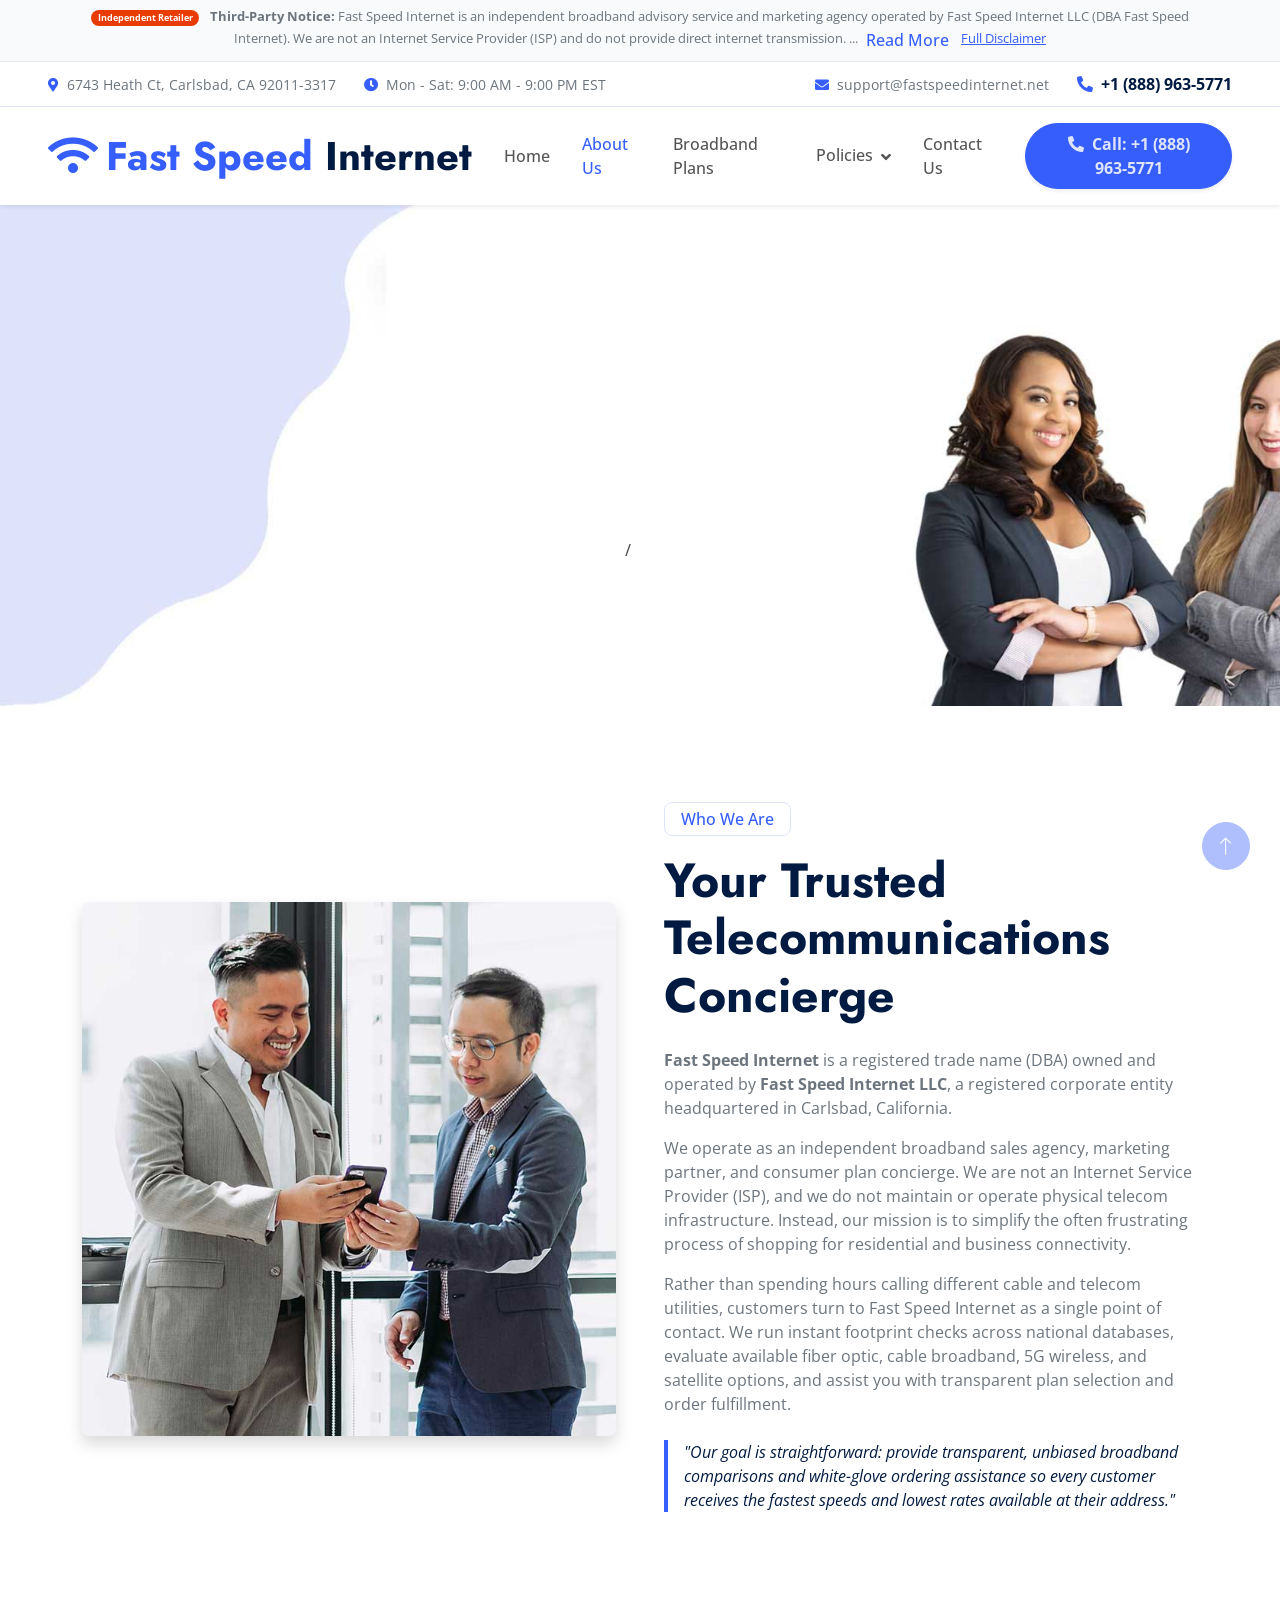
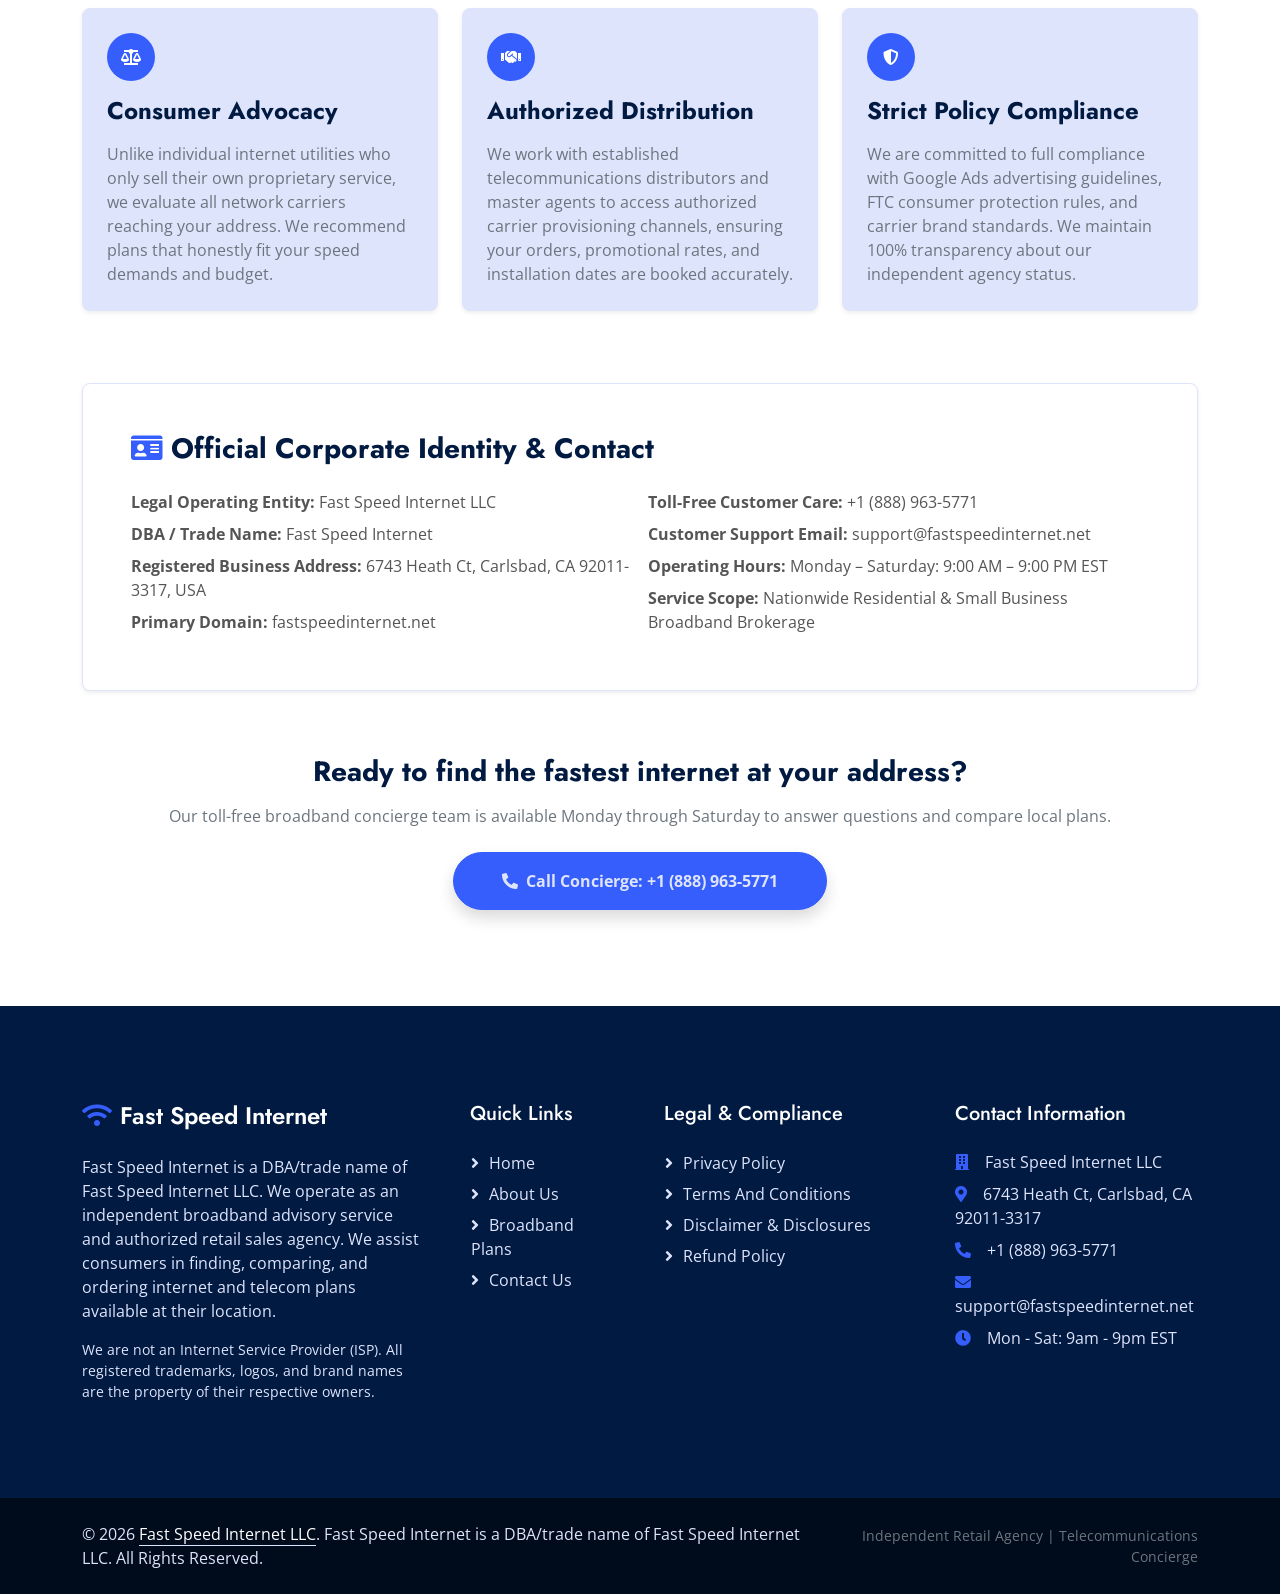
<file: about.html>
<!DOCTYPE html>
<html lang="en">

<head>
    <meta charset="utf-8">
    <title>About Us | Fast Speed Internet - Independent Broadband Concierge</title>
    <meta content="width=device-width, initial-scale=1.0" name="viewport">
    <meta content="about fast speed internet, independent broadband concierge, internet plan comparison, internet retail agency" name="keywords">
    <meta content="Learn about Fast Speed Internet, a DBA of Fast Speed Internet LLC. We are an independent telecommunications sales agency and broadband concierge connecting consumers and businesses with high-speed internet options." name="description">

    <!-- Favicon -->
    <link href="img/favicon.ico" rel="icon">

    <!-- Google Web Fonts -->
    <link rel="preconnect" href="https://fonts.googleapis.com">
    <link rel="preconnect" href="https://fonts.gstatic.com" crossorigin>
    <link href="https://fonts.googleapis.com/css2?family=Jost:wght@500;600;700&family=Open+Sans:wght@400;500;600;700&display=swap" rel="stylesheet">

    <!-- Icon Font Stylesheet -->
    <link href="https://cdnjs.cloudflare.com/ajax/libs/font-awesome/5.10.0/css/all.min.css" rel="stylesheet">
    <link href="https://cdn.jsdelivr.net/npm/bootstrap-icons@1.4.1/font/bootstrap-icons.css" rel="stylesheet">

    <!-- Libraries Stylesheet -->
    <link href="lib/animate/animate.min.css" rel="stylesheet">
    <link href="lib/owlcarousel/assets/owl.carousel.min.css" rel="stylesheet">

    <!-- Customized Bootstrap Stylesheet -->
    <link href="css/bootstrap.min.css" rel="stylesheet">

    <!-- Template Stylesheet -->
    <link href="css/style.css" rel="stylesheet">
</head>

<body>
    <!-- Spinner Start -->
    <div id="spinner" class="show bg-white position-fixed translate-middle w-100 vh-100 top-50 start-50 d-flex align-items-center justify-content-center">
        <div class="spinner-border text-primary" role="status" style="width: 3rem; height: 3rem;"></div>
    </div>
    <!-- Spinner End -->

    <!-- Top Disclaimer Bar Start -->
    <div class="disclaimer-bar py-2">
        <div class="container">
            <div class="row align-items-center">
                <div class="col-12 text-center text-muted">
                    <span class="badge bg-secondary me-2">Independent Retailer</span>
                    <strong>Third-Party Notice:</strong> Fast Speed Internet is an independent broadband advisory service and marketing agency operated by Fast Speed Internet LLC (DBA Fast Speed Internet). We are not an Internet Service Provider (ISP) and do not provide direct internet transmission.
                    <span id="dots">...</span>
                    <span id="moreText" style="display: none;"> We partner with and refer consumers to leading nationwide telecommunications network providers based on service address availability. All service plans, speeds, installation, activation, and billing are provided directly by the applicable third-party provider. All registered trademarks, logos, and brand names are property of their respective owners.</span>
                    <button id="readMoreBtn" class="btn btn-link p-0 text-primary ms-1 text-decoration-none" onclick="toggleDisclaimer()">Read More</button>
                    <a href="disclaimer.html" class="text-primary ms-2 text-decoration-underline">Full Disclaimer</a>
                </div>
            </div>
        </div>
    </div>
    <!-- Top Disclaimer Bar End -->

    <!-- Top Bar Start -->
    <div class="container-fluid px-0 wow fadeIn" data-wow-delay="0.1s">
        <div class="top-bar row gx-0 align-items-center d-none d-lg-flex bg-white py-2 px-5 border-bottom">
            <div class="col-lg-6 text-start">
                <small class="text-muted"><i class="fa fa-map-marker-alt text-primary me-2"></i>6743 Heath Ct, Carlsbad, CA 92011-3317</small>
                <small class="text-muted ms-4"><i class="fa fa-clock text-primary me-2"></i>Mon - Sat: 9:00 AM - 9:00 PM EST</small>
            </div>
            <div class="col-lg-6 text-end">
                <small class="text-muted"><i class="fa fa-envelope text-primary me-2"></i>support@fastspeedinternet.net</small>
                <a href="tel:+18889635771" class="text-dark fw-bold ms-4 text-decoration-none">
                    <i class="fa fa-phone-alt text-primary me-2"></i>+1 (888) 963-5771
                </a>
            </div>
        </div>

        <!-- Navbar Start -->
        <nav class="navbar navbar-expand-lg navbar-light py-lg-0 px-lg-5 wow fadeIn bg-white shadow-sm" data-wow-delay="0.1s">
            <a href="index.html" class="navbar-brand ms-4 ms-lg-0 py-3">
                <h1 class="display-6 text-primary m-0 fw-bold"><i class="fa fa-wifi me-2"></i>Fast Speed <span class="text-dark">Internet</span></h1>
            </a>
            <button type="button" class="navbar-toggler me-4" data-bs-toggle="collapse" data-bs-target="#navbarCollapse">
                <span class="navbar-toggler-icon"></span>
            </button>
            <div class="collapse navbar-collapse" id="navbarCollapse">
                <div class="navbar-nav ms-auto p-4 p-lg-0 align-items-lg-center">
                    <a href="index.html" class="nav-item nav-link px-3">Home</a>
                    <a href="about.html" class="nav-item nav-link active px-3">About Us</a>
                    <a href="service.html" class="nav-item nav-link px-3">Broadband Plans</a>
                    <div class="nav-item dropdown">
                        <a href="#" class="nav-link dropdown-toggle px-3" data-bs-toggle="dropdown">Policies</a>
                        <div class="dropdown-menu m-0 shadow-sm border-0">
                            <a href="privacy.html" class="dropdown-item">Privacy Policy</a>
                            <a href="refund.html" class="dropdown-item">Refund Policy</a>
                            <a href="terms.html" class="dropdown-item">Terms and Conditions</a>
                            <a href="disclaimer.html" class="dropdown-item">Disclaimer &amp; Disclosures</a>
                        </div>
                    </div>
                    <a href="contact.html" class="nav-item nav-link px-3">Contact Us</a>
                    <div class="ms-lg-3 my-3 my-lg-0">
                        <a href="tel:+18889635771" class="btn btn-primary rounded-pill px-4 py-2 fw-bold shadow-sm">
                            <i class="fa fa-phone-alt me-2"></i>Call: +1 (888) 963-5771
                        </a>
                    </div>
                </div>
            </div>
        </nav>
        <!-- Navbar End -->
    </div>

    <!-- Page Header Start -->
    <div class="container-fluid page-header mb-5 wow fadeIn" data-wow-delay="0.1s">
        <div class="container text-center py-5">
            <h1 class="display-3 text-white mb-3 animated slideInDown fw-bold">About Our Agency</h1>
            <nav aria-label="breadcrumb animated slideInDown">
                <ol class="breadcrumb justify-content-center mb-0 text-white-50">
                    <li class="breadcrumb-item"><a href="index.html" class="text-white">Home</a></li>
                    <li class="breadcrumb-item active text-white" aria-current="page">About Us</li>
                </ol>
            </nav>
        </div>
    </div>
    <!-- Page Header End -->

    <!-- About Main Content Start -->
    <div class="container-xxl py-5">
        <div class="container">
            <div class="row g-5 align-items-center">
                <div class="col-lg-6 wow fadeInUp" data-wow-delay="0.1s">
                    <img class="img-fluid rounded shadow" src="img/about.jpg" alt="About Fast Speed Internet">
                </div>
                <div class="col-lg-6 wow fadeInUp" data-wow-delay="0.3s">
                    <p class="d-inline-block border rounded text-primary fw-semi-bold py-1 px-3">Who We Are</p>
                    <h2 class="display-5 mb-4 fw-bold">Your Trusted Telecommunications Concierge</h2>
                    <p class="mb-3 text-muted">
                        <strong>Fast Speed Internet</strong> is a registered trade name (DBA) owned and operated by <strong>Fast Speed Internet LLC</strong>, a registered corporate entity headquartered in Carlsbad, California.
                    </p>
                    <p class="mb-3 text-muted">
                        We operate as an independent broadband sales agency, marketing partner, and consumer plan concierge. We are not an Internet Service Provider (ISP), and we do not maintain or operate physical telecom infrastructure. Instead, our mission is to simplify the often frustrating process of shopping for residential and business connectivity.
                    </p>
                    <p class="mb-4 text-muted">
                        Rather than spending hours calling different cable and telecom utilities, customers turn to Fast Speed Internet as a single point of contact. We run instant footprint checks across national databases, evaluate available fiber optic, cable broadband, 5G wireless, and satellite options, and assist you with transparent plan selection and order fulfillment.
                    </p>
                    <div class="border-start border-primary border-4 ps-3 mb-4">
                        <p class="fst-italic text-dark mb-0">
                            "Our goal is straightforward: provide transparent, unbiased broadband comparisons and white-glove ordering assistance so every customer receives the fastest speeds and lowest rates available at their address."
                        </p>
                    </div>
                </div>
            </div>

            <!-- Pillars of Excellence -->
            <div class="row g-4 mt-5">
                <div class="col-lg-4 col-md-6 wow fadeInUp" data-wow-delay="0.1s">
                    <div class="border rounded p-4 h-100 bg-light shadow-sm">
                        <div class="btn-lg-square rounded-circle bg-primary text-white mb-3">
                            <i class="fa fa-balance-scale"></i>
                        </div>
                        <h4 class="fw-bold mb-3">Consumer Advocacy</h4>
                        <p class="text-muted mb-0">
                            Unlike individual internet utilities who only sell their own proprietary service, we evaluate all network carriers reaching your address. We recommend plans that honestly fit your speed demands and budget.
                        </p>
                    </div>
                </div>
                <div class="col-lg-4 col-md-6 wow fadeInUp" data-wow-delay="0.3s">
                    <div class="border rounded p-4 h-100 bg-light shadow-sm">
                        <div class="btn-lg-square rounded-circle bg-primary text-white mb-3">
                            <i class="fa fa-handshake"></i>
                        </div>
                        <h4 class="fw-bold mb-3">Authorized Distribution</h4>
                        <p class="text-muted mb-0">
                            We work with established telecommunications distributors and master agents to access authorized carrier provisioning channels, ensuring your orders, promotional rates, and installation dates are booked accurately.
                        </p>
                    </div>
                </div>
                <div class="col-lg-4 col-md-6 wow fadeInUp" data-wow-delay="0.5s">
                    <div class="border rounded p-4 h-100 bg-light shadow-sm">
                        <div class="btn-lg-square rounded-circle bg-primary text-white mb-3">
                            <i class="fa fa-shield-alt"></i>
                        </div>
                        <h4 class="fw-bold mb-3">Strict Policy Compliance</h4>
                        <p class="text-muted mb-0">
                            We are committed to full compliance with Google Ads advertising guidelines, FTC consumer protection rules, and carrier brand standards. We maintain 100% transparency about our independent agency status.
                        </p>
                    </div>
                </div>
            </div>

            <!-- Business Information Table -->
            <div class="row mt-5 pt-4">
                <div class="col-lg-12">
                    <div class="bg-white border rounded p-4 p-md-5 shadow-sm">
                        <h3 class="fw-bold text-dark mb-4"><i class="fa fa-id-card text-primary me-2"></i>Official Corporate Identity &amp; Contact</h3>
                        <div class="row g-3">
                            <div class="col-md-6">
                                <p class="mb-2"><strong>Legal Operating Entity:</strong> Fast Speed Internet LLC</p>
                                <p class="mb-2"><strong>DBA / Trade Name:</strong> Fast Speed Internet</p>
                                <p class="mb-2"><strong>Registered Business Address:</strong> 6743 Heath Ct, Carlsbad, CA 92011-3317, USA</p>
                                <p class="mb-2"><strong>Primary Domain:</strong> fastspeedinternet.net</p>
                            </div>
                            <div class="col-md-6">
                                <p class="mb-2"><strong>Toll-Free Customer Care:</strong> +1 (888) 963-5771</p>
                                <p class="mb-2"><strong>Customer Support Email:</strong> support@fastspeedinternet.net</p>
                                <p class="mb-2"><strong>Operating Hours:</strong> Monday – Saturday: 9:00 AM – 9:00 PM EST</p>
                                <p class="mb-2"><strong>Service Scope:</strong> Nationwide Residential &amp; Small Business Broadband Brokerage</p>
                            </div>
                        </div>
                    </div>
                </div>
            </div>

            <!-- CTA Callout -->
            <div class="text-center mt-5 pt-3">
                <h3 class="fw-bold mb-3">Ready to find the fastest internet at your address?</h3>
                <p class="text-muted mb-4">Our toll-free broadband concierge team is available Monday through Saturday to answer questions and compare local plans.</p>
                <a href="tel:+18889635771" class="btn btn-primary py-3 px-5 rounded-pill fw-bold shadow">
                    <i class="fa fa-phone-alt me-2"></i>Call Concierge: +1 (888) 963-5771
                </a>
            </div>
        </div>
    </div>
    <!-- About Main Content End -->

    <!-- Footer Start -->
    <div class="container-fluid bg-dark text-light footer mt-5 py-5 wow fadeIn" data-wow-delay="0.1s">
        <div class="container py-5">
            <div class="row g-5">
                <div class="col-lg-4 col-md-6">
                    <h4 class="text-white mb-4"><i class="fa fa-wifi text-primary me-2"></i>Fast Speed Internet</h4>
                    <p class="text-light-50 mb-3">
                        Fast Speed Internet is a DBA/trade name of Fast Speed Internet LLC. We operate as an independent broadband advisory service and authorized retail sales agency. We assist consumers in finding, comparing, and ordering internet and telecom plans available at their location.
                    </p>
                    <p class="text-light-50 small mb-0">
                        We are not an Internet Service Provider (ISP). All registered trademarks, logos, and brand names are the property of their respective owners.
                    </p>
                </div>
                
                <div class="col-lg-2 col-md-6">
                    <h5 class="text-white mb-4">Quick Links</h5>
                    <a class="btn btn-link" href="index.html">Home</a>
                    <a class="btn btn-link" href="about.html">About Us</a>
                    <a class="btn btn-link" href="service.html">Broadband Plans</a>
                    <a class="btn btn-link" href="contact.html">Contact Us</a>
                </div>

                <div class="col-lg-3 col-md-6">
                    <h5 class="text-white mb-4">Legal &amp; Compliance</h5>
                    <a class="btn btn-link" href="privacy.html">Privacy Policy</a>
                    <a class="btn btn-link" href="terms.html">Terms and Conditions</a>
                    <a class="btn btn-link" href="disclaimer.html">Disclaimer &amp; Disclosures</a>
                    <a class="btn btn-link" href="refund.html">Refund Policy</a>
                </div>
               
                <div class="col-lg-3 col-md-6">
                    <h5 class="text-white mb-4">Contact Information</h5>
                    <p class="mb-2"><i class="fa fa-building me-3 text-primary"></i>Fast Speed Internet LLC</p>
                    <p class="mb-2"><i class="fa fa-map-marker-alt me-3 text-primary"></i>6743 Heath Ct, Carlsbad, CA 92011-3317</p>
                    <p class="mb-2">
                        <a href="tel:+18889635771" class="text-light text-decoration-none">
                            <i class="fa fa-phone-alt me-3 text-primary"></i>+1 (888) 963-5771
                        </a>
                    </p>
                    <p class="mb-2"><i class="fa fa-envelope me-3 text-primary"></i>support@fastspeedinternet.net</p>
                    <p class="mb-0"><i class="fa fa-clock me-3 text-primary"></i>Mon - Sat: 9am - 9pm EST</p>
                </div>
            </div>
        </div>
    </div>
    <!-- Footer End -->

    <!-- Copyright Start -->
    <div class="container-fluid copyright py-4">
        <div class="container">
            <div class="row align-items-center">
                <div class="col-md-8 text-center text-md-start mb-3 mb-md-0">
                    &copy; 2026 <a class="border-bottom text-white" href="index.html">Fast Speed Internet LLC</a>. Fast Speed Internet is a DBA/trade name of Fast Speed Internet LLC. All Rights Reserved.
                </div>
                <div class="col-md-4 text-center text-md-end text-muted small">
                    Independent Retail Agency | Telecommunications Concierge
                </div>
            </div>
        </div>
    </div>
    <!-- Copyright End -->

    <!-- Back to Top -->
    <a href="#" class="btn btn-lg btn-primary btn-lg-square rounded-circle back-to-top"><i class="bi bi-arrow-up"></i></a>

    <!-- JavaScript Libraries -->
    <script src="https://code.jquery.com/jquery-3.4.1.min.js"></script>
    <script src="https://cdn.jsdelivr.net/npm/bootstrap@5.0.0/dist/js/bootstrap.bundle.min.js"></script>
    <script src="lib/wow/wow.min.js"></script>
    <script src="lib/easing/easing.min.js"></script>
    <script src="lib/waypoints/waypoints.min.js"></script>
    <script src="lib/owlcarousel/owl.carousel.min.js"></script>
    <script src="lib/counterup/counterup.min.js"></script>

    <!-- Template Javascript -->
    <script src="js/main.js"></script>
</body>

</html>
</file>
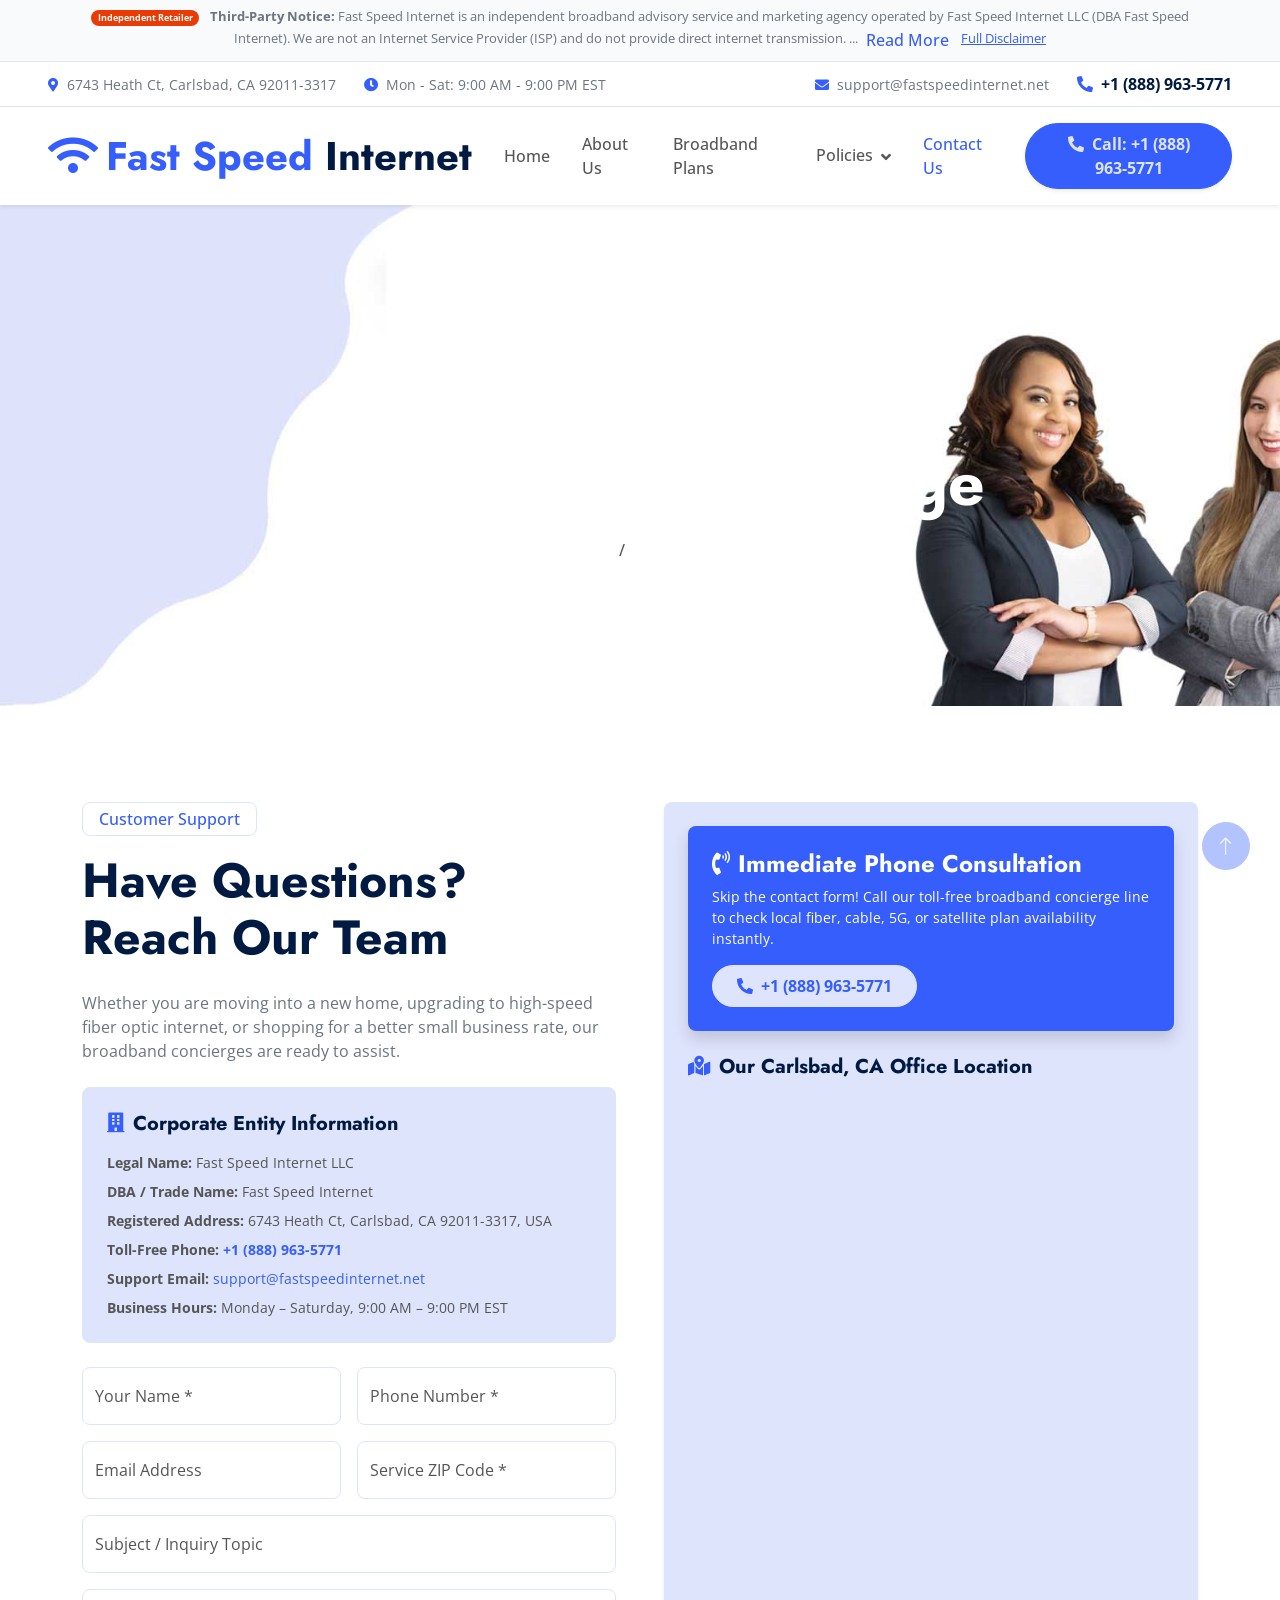
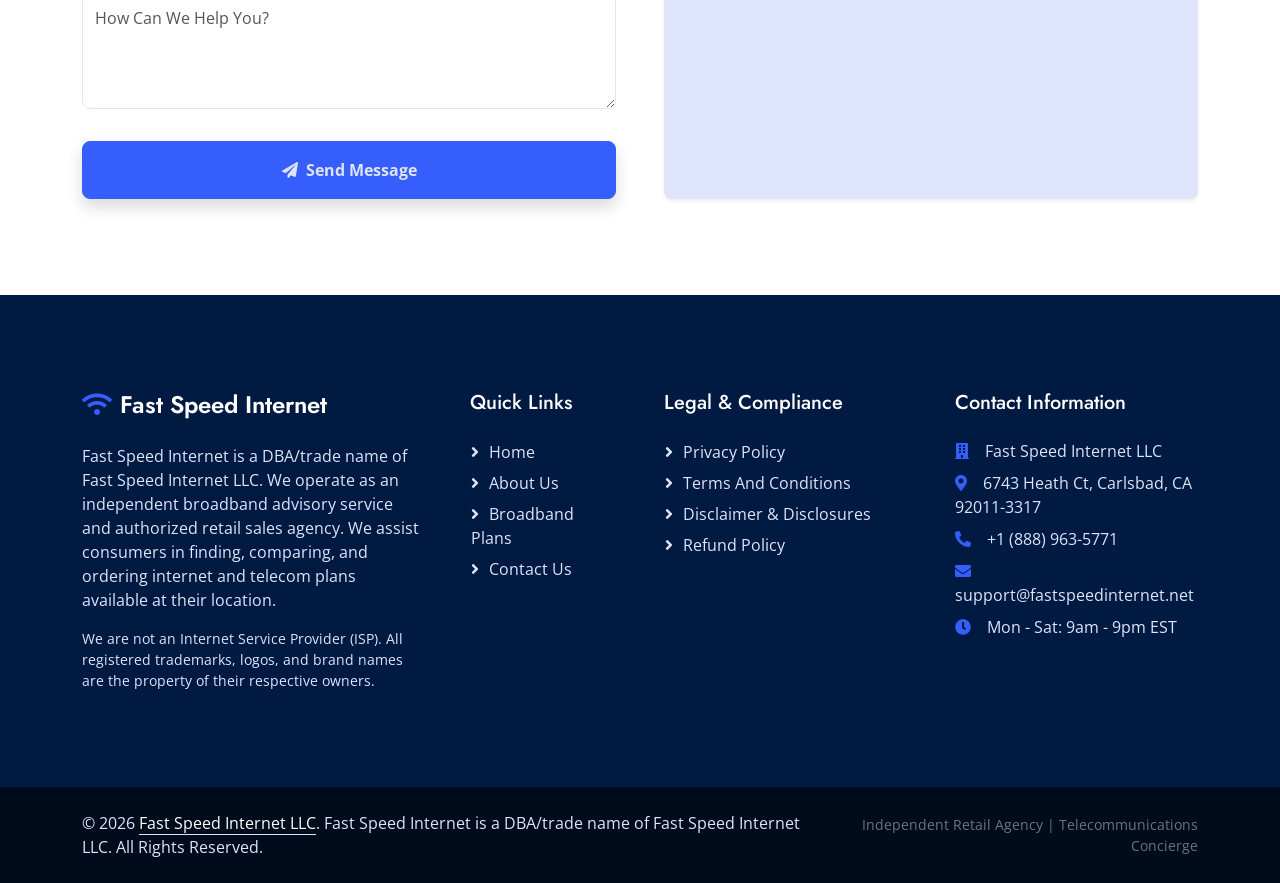
<file: contact.html>
<!DOCTYPE html>
<html lang="en">

<head>
    <meta charset="utf-8">
    <title>Contact Us | Fast Speed Internet Concierge</title>
    <meta content="width=device-width, initial-scale=1.0" name="viewport">
    <meta content="contact fast speed internet, broadband customer support, internet plan inquiry" name="keywords">
    <meta content="Contact Fast Speed Internet, a DBA of Fast Speed Internet LLC. Reach our toll-free broadband concierge at +1 (888) 963-5771 or submit an online inquiry for plan comparison assistance." name="description">

    <!-- Favicon -->
    <link href="img/favicon.ico" rel="icon">

    <!-- Google Web Fonts -->
    <link rel="preconnect" href="https://fonts.googleapis.com">
    <link rel="preconnect" href="https://fonts.gstatic.com" crossorigin>
    <link href="https://fonts.googleapis.com/css2?family=Jost:wght@500;600;700&family=Open+Sans:wght@400;500;600;700&display=swap" rel="stylesheet">

    <!-- Icon Font Stylesheet -->
    <link href="https://cdnjs.cloudflare.com/ajax/libs/font-awesome/5.10.0/css/all.min.css" rel="stylesheet">
    <link href="https://cdn.jsdelivr.net/npm/bootstrap-icons@1.4.1/font/bootstrap-icons.css" rel="stylesheet">

    <!-- Libraries Stylesheet -->
    <link href="lib/animate/animate.min.css" rel="stylesheet">
    <link href="lib/owlcarousel/assets/owl.carousel.min.css" rel="stylesheet">

    <!-- Customized Bootstrap Stylesheet -->
    <link href="css/bootstrap.min.css" rel="stylesheet">

    <!-- Template Stylesheet -->
    <link href="css/style.css" rel="stylesheet">
</head>

<body>
    <!-- Spinner Start -->
    <div id="spinner" class="show bg-white position-fixed translate-middle w-100 vh-100 top-50 start-50 d-flex align-items-center justify-content-center">
        <div class="spinner-border text-primary" role="status" style="width: 3rem; height: 3rem;"></div>
    </div>
    <!-- Spinner End -->

    <!-- Top Disclaimer Bar Start -->
    <div class="disclaimer-bar py-2">
        <div class="container">
            <div class="row align-items-center">
                <div class="col-12 text-center text-muted">
                    <span class="badge bg-secondary me-2">Independent Retailer</span>
                    <strong>Third-Party Notice:</strong> Fast Speed Internet is an independent broadband advisory service and marketing agency operated by Fast Speed Internet LLC (DBA Fast Speed Internet). We are not an Internet Service Provider (ISP) and do not provide direct internet transmission.
                    <span id="dots">...</span>
                    <span id="moreText" style="display: none;"> We partner with and refer consumers to leading nationwide telecommunications network providers based on service address availability. All service plans, speeds, installation, activation, and billing are provided directly by the applicable third-party provider. All registered trademarks, logos, and brand names are property of their respective owners.</span>
                    <button id="readMoreBtn" class="btn btn-link p-0 text-primary ms-1 text-decoration-none" onclick="toggleDisclaimer()">Read More</button>
                    <a href="disclaimer.html" class="text-primary ms-2 text-decoration-underline">Full Disclaimer</a>
                </div>
            </div>
        </div>
    </div>
    <!-- Top Disclaimer Bar End -->

    <!-- Top Bar Start -->
    <div class="container-fluid px-0 wow fadeIn" data-wow-delay="0.1s">
        <div class="top-bar row gx-0 align-items-center d-none d-lg-flex bg-white py-2 px-5 border-bottom">
            <div class="col-lg-6 text-start">
                <small class="text-muted"><i class="fa fa-map-marker-alt text-primary me-2"></i>6743 Heath Ct, Carlsbad, CA 92011-3317</small>
                <small class="text-muted ms-4"><i class="fa fa-clock text-primary me-2"></i>Mon - Sat: 9:00 AM - 9:00 PM EST</small>
            </div>
            <div class="col-lg-6 text-end">
                <small class="text-muted"><i class="fa fa-envelope text-primary me-2"></i>support@fastspeedinternet.net</small>
                <a href="tel:+18889635771" class="text-dark fw-bold ms-4 text-decoration-none">
                    <i class="fa fa-phone-alt text-primary me-2"></i>+1 (888) 963-5771
                </a>
            </div>
        </div>

        <!-- Navbar Start -->
        <nav class="navbar navbar-expand-lg navbar-light py-lg-0 px-lg-5 wow fadeIn bg-white shadow-sm" data-wow-delay="0.1s">
            <a href="index.html" class="navbar-brand ms-4 ms-lg-0 py-3">
                <h1 class="display-6 text-primary m-0 fw-bold"><i class="fa fa-wifi me-2"></i>Fast Speed <span class="text-dark">Internet</span></h1>
            </a>
            <button type="button" class="navbar-toggler me-4" data-bs-toggle="collapse" data-bs-target="#navbarCollapse">
                <span class="navbar-toggler-icon"></span>
            </button>
            <div class="collapse navbar-collapse" id="navbarCollapse">
                <div class="navbar-nav ms-auto p-4 p-lg-0 align-items-lg-center">
                    <a href="index.html" class="nav-item nav-link px-3">Home</a>
                    <a href="about.html" class="nav-item nav-link px-3">About Us</a>
                    <a href="service.html" class="nav-item nav-link px-3">Broadband Plans</a>
                    <div class="nav-item dropdown">
                        <a href="#" class="nav-link dropdown-toggle px-3" data-bs-toggle="dropdown">Policies</a>
                        <div class="dropdown-menu m-0 shadow-sm border-0">
                            <a href="privacy.html" class="dropdown-item">Privacy Policy</a>
                            <a href="refund.html" class="dropdown-item">Refund Policy</a>
                            <a href="terms.html" class="dropdown-item">Terms and Conditions</a>
                            <a href="disclaimer.html" class="dropdown-item">Disclaimer &amp; Disclosures</a>
                        </div>
                    </div>
                    <a href="contact.html" class="nav-item nav-link active px-3">Contact Us</a>
                    <div class="ms-lg-3 my-3 my-lg-0">
                        <a href="tel:+18889635771" class="btn btn-primary rounded-pill px-4 py-2 fw-bold shadow-sm">
                            <i class="fa fa-phone-alt me-2"></i>Call: +1 (888) 963-5771
                        </a>
                    </div>
                </div>
            </div>
        </nav>
        <!-- Navbar End -->
    </div>

    <!-- Page Header Start -->
    <div class="container-fluid page-header mb-5 wow fadeIn" data-wow-delay="0.1s">
        <div class="container text-center py-5">
            <h1 class="display-3 text-white mb-3 animated slideInDown fw-bold">Contact Our Concierge</h1>
            <nav aria-label="breadcrumb animated slideInDown">
                <ol class="breadcrumb justify-content-center mb-0 text-white-50">
                    <li class="breadcrumb-item"><a href="index.html" class="text-white">Home</a></li>
                    <li class="breadcrumb-item active text-white" aria-current="page">Contact Us</li>
                </ol>
            </nav>
        </div>
    </div>
    <!-- Page Header End -->

    <!-- Contact Start -->
    <div class="container-xxl py-5">
        <div class="container">
            <div class="row g-5">
                <!-- Left Column: Information & Form -->
                <div class="col-lg-6 wow fadeIn" data-wow-delay="0.1s">
                    <p class="d-inline-block border rounded text-primary fw-semi-bold py-1 px-3">Customer Support</p>
                    <h2 class="display-5 mb-4 fw-bold">Have Questions? Reach Our Team</h2>
                    <p class="mb-4 text-muted">
                        Whether you are moving into a new home, upgrading to high-speed fiber optic internet, or shopping for a better small business rate, our broadband concierges are ready to assist.
                    </p>

                    <!-- Official Identity Details -->
                    <div class="bg-light border rounded p-4 mb-4">
                        <h5 class="fw-bold text-dark mb-3"><i class="fa fa-building text-primary me-2"></i>Corporate Entity Information</h5>
                        <p class="mb-2 small"><strong>Legal Name:</strong> Fast Speed Internet LLC</p>
                        <p class="mb-2 small"><strong>DBA / Trade Name:</strong> Fast Speed Internet</p>
                        <p class="mb-2 small"><strong>Registered Address:</strong> 6743 Heath Ct, Carlsbad, CA 92011-3317, USA</p>
                        <p class="mb-2 small"><strong>Toll-Free Phone:</strong> <a href="tel:+18889635771" class="text-primary fw-bold">+1 (888) 963-5771</a></p>
                        <p class="mb-2 small"><strong>Support Email:</strong> <a href="mailto:support@fastspeedinternet.net" class="text-primary">support@fastspeedinternet.net</a></p>
                        <p class="mb-0 small"><strong>Business Hours:</strong> Monday – Saturday, 9:00 AM – 9:00 PM EST</p>
                    </div>

                    <!-- Contact Form -->
                    <form id="contactForm">
                        <div class="row g-3">
                            <div class="col-md-6">
                                <div class="form-floating">
                                    <input type="text" class="form-control" id="name" name="name" placeholder="Your Full Name" required>
                                    <label for="name">Your Name *</label>
                                </div>
                            </div>
                            <div class="col-md-6">
                                <div class="form-floating">
                                    <input type="tel" class="form-control" id="mobile" name="phone" placeholder="Phone Number" required>
                                    <label for="mobile">Phone Number *</label>
                                </div>
                            </div>
                            <div class="col-md-6">
                                <div class="form-floating">
                                    <input type="email" class="form-control" id="email" name="email" placeholder="Your Email">
                                    <label for="email">Email Address</label>
                                </div>
                            </div>
                            <div class="col-md-6">
                                <div class="form-floating">
                                    <input type="text" class="form-control" id="zip" name="zipcode" placeholder="ZIP Code" maxlength="5" pattern="[0-9]{5}" required>
                                    <label for="zip">Service ZIP Code *</label>
                                </div>
                            </div>
                            <div class="col-12">
                                <div class="form-floating">
                                    <input type="text" class="form-control" id="subject" name="subject" placeholder="Subject">
                                    <label for="subject">Subject / Inquiry Topic</label>
                                </div>
                            </div>
                            <div class="col-12">
                                <div class="form-floating">
                                    <textarea class="form-control" placeholder="Leave your message here" id="message" name="message" style="height: 120px"></textarea>
                                    <label for="message">How Can We Help You?</label>
                                </div>
                            </div>
                            <div class="col-12">
                                <div class="alert alert-feedback"></div>
                            </div>
                            <div class="col-12">
                                <button type="submit" class="btn btn-primary py-3 px-5 fw-bold w-100 rounded shadow">
                                    <i class="fa fa-paper-plane me-2"></i>Send Message
                                </button>
                            </div>
                        </div>
                    </form>
                </div>

                <!-- Right Column: Interactive Map & Live Call Box -->
                <div class="col-lg-6 wow fadeIn" data-wow-delay="0.5s">
                    <div class="card border-0 shadow-sm h-100 p-4 bg-light d-flex flex-column">
                        <div class="bg-primary text-white p-4 rounded mb-4 shadow">
                            <h4 class="text-white fw-bold mb-2"><i class="fa fa-phone-volume me-2"></i>Immediate Phone Consultation</h4>
                            <p class="text-light-50 small mb-3">Skip the contact form! Call our toll-free broadband concierge line to check local fiber, cable, 5G, or satellite plan availability instantly.</p>
                            <a href="tel:+18889635771" class="btn btn-light text-primary fw-bold py-2 px-4 rounded-pill">
                                <i class="fa fa-phone-alt me-2"></i>+1 (888) 963-5771
                            </a>
                        </div>
                        <h5 class="fw-bold mb-3"><i class="fa fa-map-marked-alt text-primary me-2"></i>Our Carlsbad, CA Office Location</h5>
                        <div class="position-relative rounded overflow-hidden flex-grow-1" style="min-height: 350px;">
                            <iframe class="position-relative w-100 h-100 border-0 rounded"
                                src="https://www.google.com/maps/embed?pb=!1m18!1m12!1m3!1d3341.602737637841!2d-117.2885918!3d33.1062923!2m3!1f0!2f0!3f0!3m2!1i1024!2i768!4f13.1!3m3!1m2!1s0x80dc73117b87dbab%3A0x6b77247854d6faeb!2s6743%20Heath%20Ct%2C%20Carlsbad%2C%20CA%2092011!5e0!3m2!1sen!2sus!4v1700000000000!5m2!1sen!2sus"
                                allowfullscreen="" loading="lazy" referrerpolicy="no-referrer-when-downgrade"></iframe>
                        </div>
                    </div>
                </div>
            </div>
        </div>
    </div>
    <!-- Contact End -->

    <!-- Footer Start -->
    <div class="container-fluid bg-dark text-light footer mt-5 py-5 wow fadeIn" data-wow-delay="0.1s">
        <div class="container py-5">
            <div class="row g-5">
                <div class="col-lg-4 col-md-6">
                    <h4 class="text-white mb-4"><i class="fa fa-wifi text-primary me-2"></i>Fast Speed Internet</h4>
                    <p class="text-light-50 mb-3">
                        Fast Speed Internet is a DBA/trade name of Fast Speed Internet LLC. We operate as an independent broadband advisory service and authorized retail sales agency. We assist consumers in finding, comparing, and ordering internet and telecom plans available at their location.
                    </p>
                    <p class="text-light-50 small mb-0">
                        We are not an Internet Service Provider (ISP). All registered trademarks, logos, and brand names are the property of their respective owners.
                    </p>
                </div>
                
                <div class="col-lg-2 col-md-6">
                    <h5 class="text-white mb-4">Quick Links</h5>
                    <a class="btn btn-link" href="index.html">Home</a>
                    <a class="btn btn-link" href="about.html">About Us</a>
                    <a class="btn btn-link" href="service.html">Broadband Plans</a>
                    <a class="btn btn-link" href="contact.html">Contact Us</a>
                </div>

                <div class="col-lg-3 col-md-6">
                    <h5 class="text-white mb-4">Legal &amp; Compliance</h5>
                    <a class="btn btn-link" href="privacy.html">Privacy Policy</a>
                    <a class="btn btn-link" href="terms.html">Terms and Conditions</a>
                    <a class="btn btn-link" href="disclaimer.html">Disclaimer &amp; Disclosures</a>
                    <a class="btn btn-link" href="refund.html">Refund Policy</a>
                </div>
               
                <div class="col-lg-3 col-md-6">
                    <h5 class="text-white mb-4">Contact Information</h5>
                    <p class="mb-2"><i class="fa fa-building me-3 text-primary"></i>Fast Speed Internet LLC</p>
                    <p class="mb-2"><i class="fa fa-map-marker-alt me-3 text-primary"></i>6743 Heath Ct, Carlsbad, CA 92011-3317</p>
                    <p class="mb-2">
                        <a href="tel:+18889635771" class="text-light text-decoration-none">
                            <i class="fa fa-phone-alt me-3 text-primary"></i>+1 (888) 963-5771
                        </a>
                    </p>
                    <p class="mb-2"><i class="fa fa-envelope me-3 text-primary"></i>support@fastspeedinternet.net</p>
                    <p class="mb-0"><i class="fa fa-clock me-3 text-primary"></i>Mon - Sat: 9am - 9pm EST</p>
                </div>
            </div>
        </div>
    </div>
    <!-- Footer End -->

    <!-- Copyright Start -->
    <div class="container-fluid copyright py-4">
        <div class="container">
            <div class="row align-items-center">
                <div class="col-md-8 text-center text-md-start mb-3 mb-md-0">
                    &copy; 2026 <a class="border-bottom text-white" href="index.html">Fast Speed Internet LLC</a>. Fast Speed Internet is a DBA/trade name of Fast Speed Internet LLC. All Rights Reserved.
                </div>
                <div class="col-md-4 text-center text-md-end text-muted small">
                    Independent Retail Agency | Telecommunications Concierge
                </div>
            </div>
        </div>
    </div>
    <!-- Copyright End -->

    <!-- Back to Top -->
    <a href="#" class="btn btn-lg btn-primary btn-lg-square rounded-circle back-to-top"><i class="bi bi-arrow-up"></i></a>

    <!-- JavaScript Libraries -->
    <script src="https://code.jquery.com/jquery-3.4.1.min.js"></script>
    <script src="https://cdn.jsdelivr.net/npm/bootstrap@5.0.0/dist/js/bootstrap.bundle.min.js"></script>
    <script src="lib/wow/wow.min.js"></script>
    <script src="lib/easing/easing.min.js"></script>
    <script src="lib/waypoints/waypoints.min.js"></script>
    <script src="lib/owlcarousel/owl.carousel.min.js"></script>
    <script src="lib/counterup/counterup.min.js"></script>

    <!-- Template Javascript -->
    <script src="js/main.js"></script>
</body>

</html>
</file>
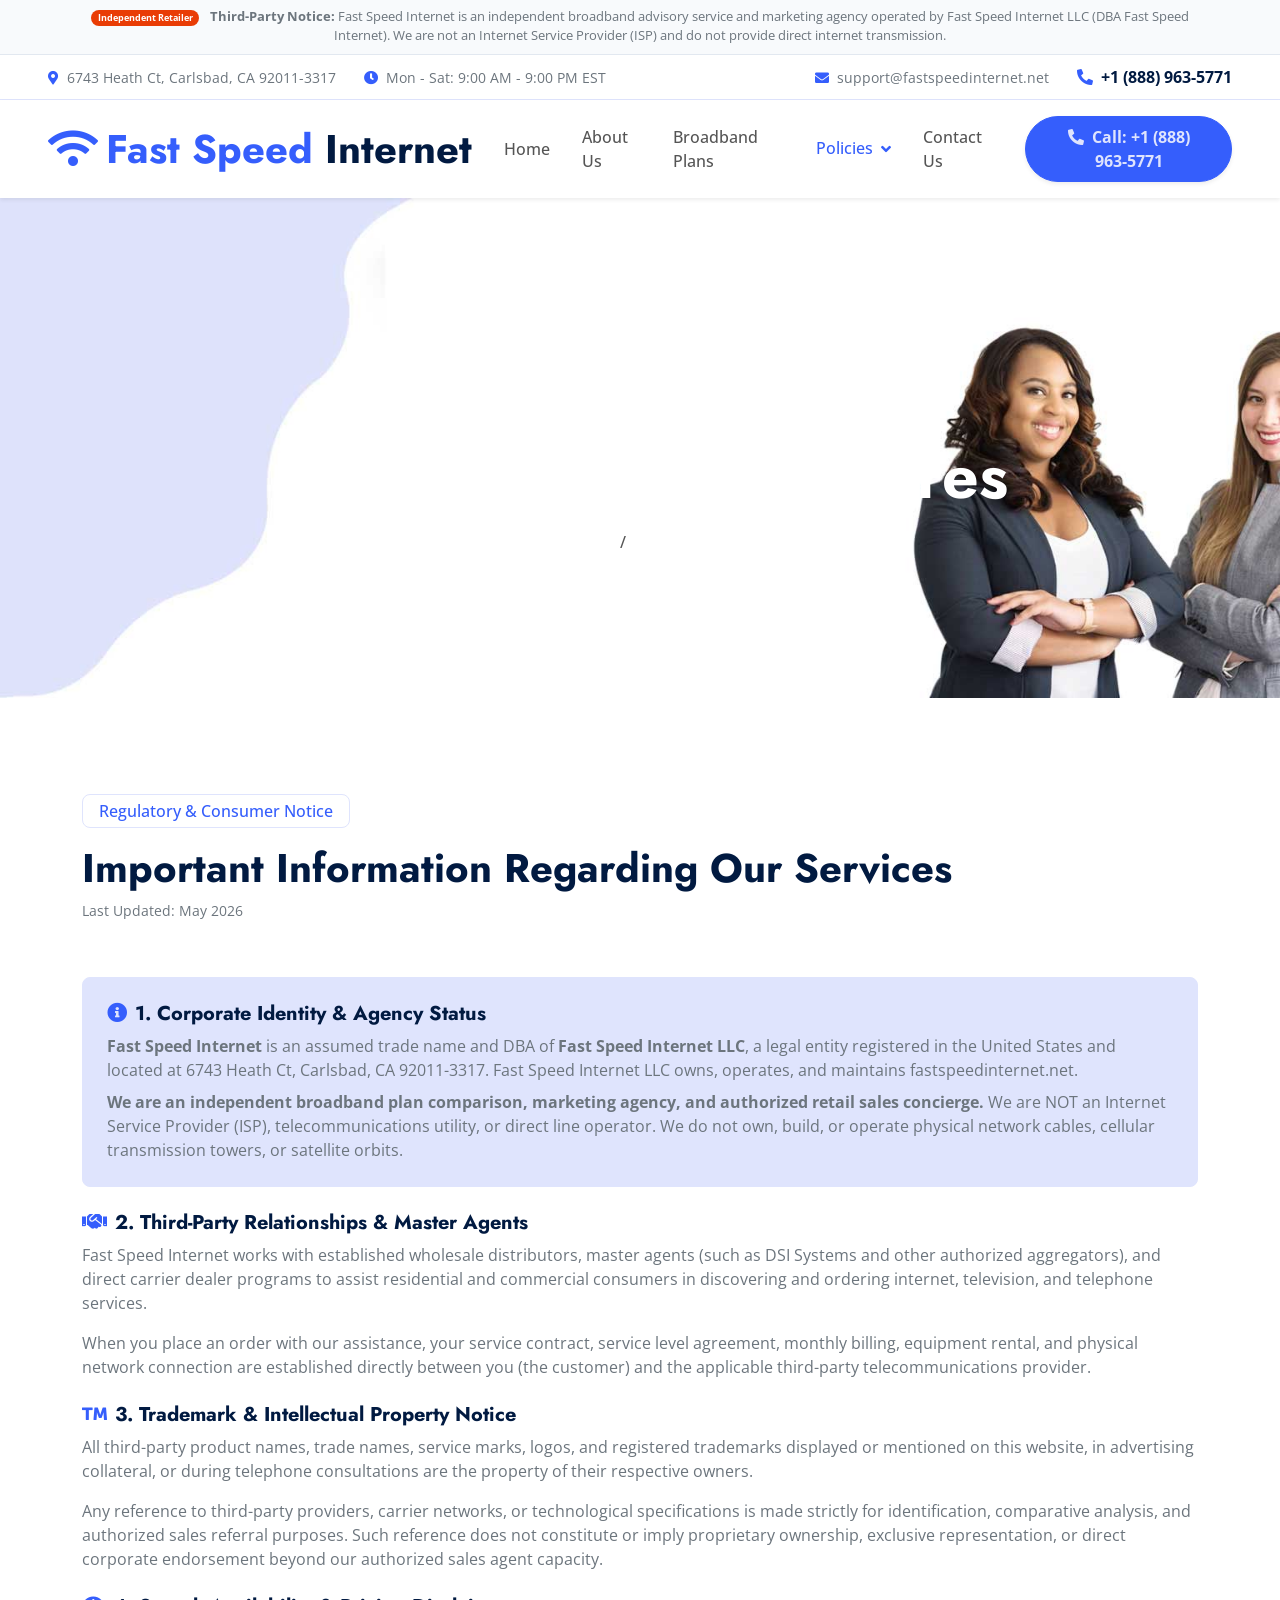
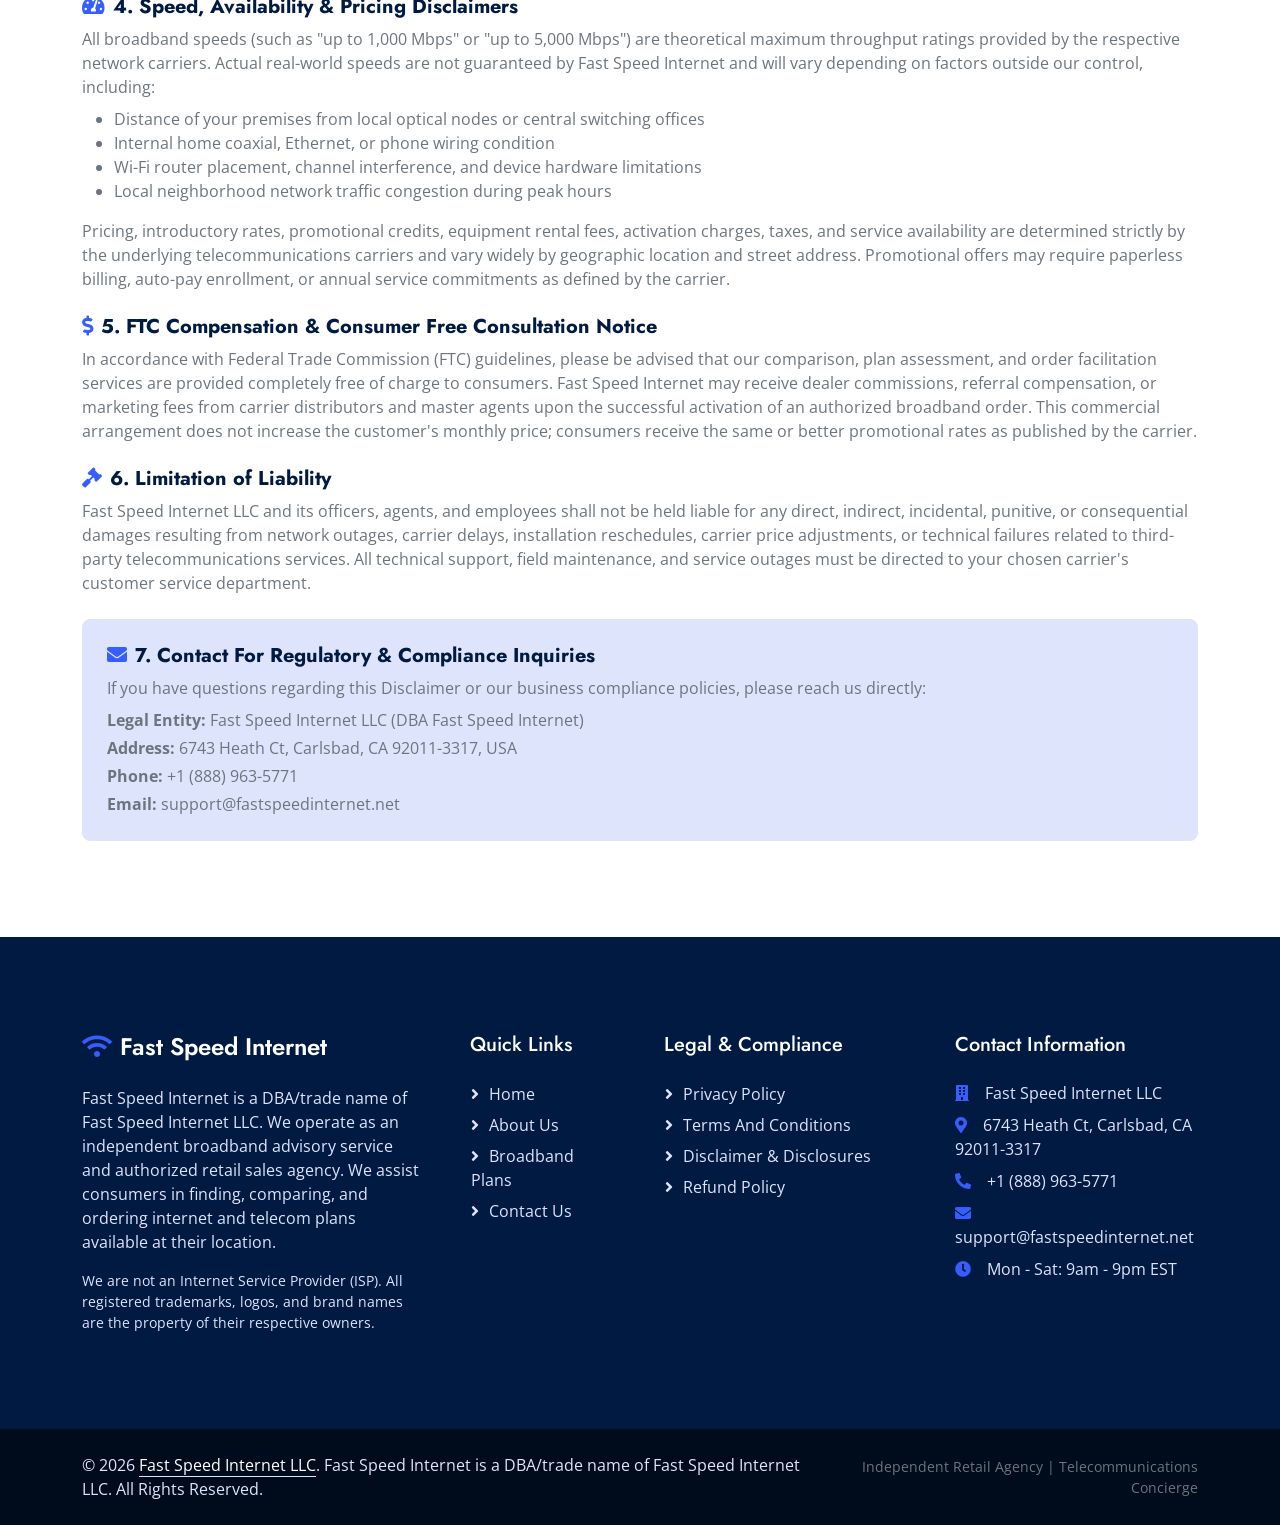
<file: disclaimer.html>
<!DOCTYPE html>
<html lang="en">

<head>
    <meta charset="utf-8">
    <title>Disclaimer &amp; Third-Party Disclosures | Fast Speed Internet</title>
    <meta content="width=device-width, initial-scale=1.0" name="viewport">
    <meta content="disclaimer, third-party disclosure, independent broadband retailer, fast speed internet" name="keywords">
    <meta content="Read the full legal disclaimer and third-party disclosure for Fast Speed Internet (DBA of Fast Speed Internet LLC). Learn about our independent retail concierge status." name="description">

    <!-- Favicon -->
    <link href="img/favicon.ico" rel="icon">

    <!-- Google Web Fonts -->
    <link rel="preconnect" href="https://fonts.googleapis.com">
    <link rel="preconnect" href="https://fonts.gstatic.com" crossorigin>
    <link href="https://fonts.googleapis.com/css2?family=Jost:wght@500;600;700&family=Open+Sans:wght@400;500;600;700&display=swap" rel="stylesheet">

    <!-- Icon Font Stylesheet -->
    <link href="https://cdnjs.cloudflare.com/ajax/libs/font-awesome/5.10.0/css/all.min.css" rel="stylesheet">
    <link href="https://cdn.jsdelivr.net/npm/bootstrap-icons@1.4.1/font/bootstrap-icons.css" rel="stylesheet">

    <!-- Customized Bootstrap Stylesheet -->
    <link href="css/bootstrap.min.css" rel="stylesheet">

    <!-- Template Stylesheet -->
    <link href="css/style.css" rel="stylesheet">
</head>

<body>
    <!-- Top Disclaimer Bar Start -->
    <div class="disclaimer-bar py-2">
        <div class="container">
            <div class="row align-items-center">
                <div class="col-12 text-center text-muted">
                    <span class="badge bg-secondary me-2">Independent Retailer</span>
                    <strong>Third-Party Notice:</strong> Fast Speed Internet is an independent broadband advisory service and marketing agency operated by Fast Speed Internet LLC (DBA Fast Speed Internet). We are not an Internet Service Provider (ISP) and do not provide direct internet transmission.
                </div>
            </div>
        </div>
    </div>
    <!-- Top Disclaimer Bar End -->

    <!-- Top Bar Start -->
    <div class="container-fluid px-0">
        <div class="top-bar row gx-0 align-items-center d-none d-lg-flex bg-white py-2 px-5 border-bottom">
            <div class="col-lg-6 text-start">
                <small class="text-muted"><i class="fa fa-map-marker-alt text-primary me-2"></i>6743 Heath Ct, Carlsbad, CA 92011-3317</small>
                <small class="text-muted ms-4"><i class="fa fa-clock text-primary me-2"></i>Mon - Sat: 9:00 AM - 9:00 PM EST</small>
            </div>
            <div class="col-lg-6 text-end">
                <small class="text-muted"><i class="fa fa-envelope text-primary me-2"></i>support@fastspeedinternet.net</small>
                <a href="tel:+18889635771" class="text-dark fw-bold ms-4 text-decoration-none">
                    <i class="fa fa-phone-alt text-primary me-2"></i>+1 (888) 963-5771
                </a>
            </div>
        </div>

        <!-- Navbar Start -->
        <nav class="navbar navbar-expand-lg navbar-light py-lg-0 px-lg-5 bg-white shadow-sm">
            <a href="index.html" class="navbar-brand ms-4 ms-lg-0 py-3">
                <h1 class="display-6 text-primary m-0 fw-bold"><i class="fa fa-wifi me-2"></i>Fast Speed <span class="text-dark">Internet</span></h1>
            </a>
            <button type="button" class="navbar-toggler me-4" data-bs-toggle="collapse" data-bs-target="#navbarCollapse">
                <span class="navbar-toggler-icon"></span>
            </button>
            <div class="collapse navbar-collapse" id="navbarCollapse">
                <div class="navbar-nav ms-auto p-4 p-lg-0 align-items-lg-center">
                    <a href="index.html" class="nav-item nav-link px-3">Home</a>
                    <a href="about.html" class="nav-item nav-link px-3">About Us</a>
                    <a href="service.html" class="nav-item nav-link px-3">Broadband Plans</a>
                    <div class="nav-item dropdown">
                        <a href="#" class="nav-link dropdown-toggle active px-3" data-bs-toggle="dropdown">Policies</a>
                        <div class="dropdown-menu m-0 shadow-sm border-0">
                            <a href="privacy.html" class="dropdown-item">Privacy Policy</a>
                            <a href="refund.html" class="dropdown-item">Refund Policy</a>
                            <a href="terms.html" class="dropdown-item">Terms and Conditions</a>
                            <a href="disclaimer.html" class="dropdown-item active">Disclaimer &amp; Disclosures</a>
                        </div>
                    </div>
                    <a href="contact.html" class="nav-item nav-link px-3">Contact Us</a>
                    <div class="ms-lg-3 my-3 my-lg-0">
                        <a href="tel:+18889635771" class="btn btn-primary rounded-pill px-4 py-2 fw-bold shadow-sm">
                            <i class="fa fa-phone-alt me-2"></i>Call: +1 (888) 963-5771
                        </a>
                    </div>
                </div>
            </div>
        </nav>
        <!-- Navbar End -->
    </div>

    <!-- Page Header Start -->
    <div class="container-fluid page-header mb-5">
        <div class="container text-center py-5">
            <h1 class="display-3 text-white mb-3 fw-bold">Disclaimer &amp; Disclosures</h1>
            <nav aria-label="breadcrumb">
                <ol class="breadcrumb justify-content-center mb-0 text-white-50">
                    <li class="breadcrumb-item"><a href="index.html" class="text-white">Home</a></li>
                    <li class="breadcrumb-item active text-white" aria-current="page">Disclaimer</li>
                </ol>
            </nav>
        </div>
    </div>
    <!-- Page Header End -->

    <!-- Main Content Start -->
    <div class="container py-5">
        <div class="row g-5">
            <div class="col-12">
                <div class="section-title pb-3 mb-4">
                    <p class="d-inline-block border rounded text-primary fw-semi-bold py-1 px-3">Regulatory &amp; Consumer Notice</p>
                    <h2 class="display-6 fw-bold">Important Information Regarding Our Services</h2>
                    <p class="text-muted small">Last Updated: May 2026</p>
                </div>

                <div class="bg-light p-4 rounded border mb-4">
                    <h5 class="fw-bold text-dark"><i class="fa fa-info-circle text-primary me-2"></i>1. Corporate Identity &amp; Agency Status</h5>
                    <p class="text-muted mb-2">
                        <strong>Fast Speed Internet</strong> is an assumed trade name and DBA of <strong>Fast Speed Internet LLC</strong>, a legal entity registered in the United States and located at 6743 Heath Ct, Carlsbad, CA 92011-3317. Fast Speed Internet LLC owns, operates, and maintains fastspeedinternet.net.
                    </p>
                    <p class="text-muted mb-0">
                        <strong>We are an independent broadband plan comparison, marketing agency, and authorized retail sales concierge.</strong> We are NOT an Internet Service Provider (ISP), telecommunications utility, or direct line operator. We do not own, build, or operate physical network cables, cellular transmission towers, or satellite orbits.
                    </p>
                </div>

                <div class="mb-4">
                    <h5 class="fw-bold text-dark"><i class="fa fa-handshake text-primary me-2"></i>2. Third-Party Relationships &amp; Master Agents</h5>
                    <p class="text-muted">
                        Fast Speed Internet works with established wholesale distributors, master agents (such as DSI Systems and other authorized aggregators), and direct carrier dealer programs to assist residential and commercial consumers in discovering and ordering internet, television, and telephone services.
                    </p>
                    <p class="text-muted">
                        When you place an order with our assistance, your service contract, service level agreement, monthly billing, equipment rental, and physical network connection are established directly between you (the customer) and the applicable third-party telecommunications provider.
                    </p>
                </div>

                <div class="mb-4">
                    <h5 class="fw-bold text-dark"><i class="fa fa-trademark text-primary me-2"></i>3. Trademark &amp; Intellectual Property Notice</h5>
                    <p class="text-muted">
                        All third-party product names, trade names, service marks, logos, and registered trademarks displayed or mentioned on this website, in advertising collateral, or during telephone consultations are the property of their respective owners.
                    </p>
                    <p class="text-muted">
                        Any reference to third-party providers, carrier networks, or technological specifications is made strictly for identification, comparative analysis, and authorized sales referral purposes. Such reference does not constitute or imply proprietary ownership, exclusive representation, or direct corporate endorsement beyond our authorized sales agent capacity.
                    </p>
                </div>

                <div class="mb-4">
                    <h5 class="fw-bold text-dark"><i class="fa fa-tachometer-alt text-primary me-2"></i>4. Speed, Availability &amp; Pricing Disclaimers</h5>
                    <p class="text-muted mb-2">
                        All broadband speeds (such as "up to 1,000 Mbps" or "up to 5,000 Mbps") are theoretical maximum throughput ratings provided by the respective network carriers. Actual real-world speeds are not guaranteed by Fast Speed Internet and will vary depending on factors outside our control, including:
                    </p>
                    <ul class="text-muted">
                        <li>Distance of your premises from local optical nodes or central switching offices</li>
                        <li>Internal home coaxial, Ethernet, or phone wiring condition</li>
                        <li>Wi-Fi router placement, channel interference, and device hardware limitations</li>
                        <li>Local neighborhood network traffic congestion during peak hours</li>
                    </ul>
                    <p class="text-muted">
                        Pricing, introductory rates, promotional credits, equipment rental fees, activation charges, taxes, and service availability are determined strictly by the underlying telecommunications carriers and vary widely by geographic location and street address. Promotional offers may require paperless billing, auto-pay enrollment, or annual service commitments as defined by the carrier.
                    </p>
                </div>

                <div class="mb-4">
                    <h5 class="fw-bold text-dark"><i class="fa fa-dollar-sign text-primary me-2"></i>5. FTC Compensation &amp; Consumer Free Consultation Notice</h5>
                    <p class="text-muted">
                        In accordance with Federal Trade Commission (FTC) guidelines, please be advised that our comparison, plan assessment, and order facilitation services are provided completely free of charge to consumers. Fast Speed Internet may receive dealer commissions, referral compensation, or marketing fees from carrier distributors and master agents upon the successful activation of an authorized broadband order. This commercial arrangement does not increase the customer's monthly price; consumers receive the same or better promotional rates as published by the carrier.
                    </p>
                </div>

                <div class="mb-4">
                    <h5 class="fw-bold text-dark"><i class="fa fa-gavel text-primary me-2"></i>6. Limitation of Liability</h5>
                    <p class="text-muted">
                        Fast Speed Internet LLC and its officers, agents, and employees shall not be held liable for any direct, indirect, incidental, punitive, or consequential damages resulting from network outages, carrier delays, installation reschedules, carrier price adjustments, or technical failures related to third-party telecommunications services. All technical support, field maintenance, and service outages must be directed to your chosen carrier's customer service department.
                    </p>
                </div>

                <div class="bg-light p-4 rounded border">
                    <h5 class="fw-bold text-dark"><i class="fa fa-envelope text-primary me-2"></i>7. Contact For Regulatory &amp; Compliance Inquiries</h5>
                    <p class="text-muted mb-2">If you have questions regarding this Disclaimer or our business compliance policies, please reach us directly:</p>
                    <p class="mb-1 text-muted"><strong>Legal Entity:</strong> Fast Speed Internet LLC (DBA Fast Speed Internet)</p>
                    <p class="mb-1 text-muted"><strong>Address:</strong> 6743 Heath Ct, Carlsbad, CA 92011-3317, USA</p>
                    <p class="mb-1 text-muted"><strong>Phone:</strong> +1 (888) 963-5771</p>
                    <p class="mb-0 text-muted"><strong>Email:</strong> support@fastspeedinternet.net</p>
                </div>
            </div>
        </div>
    </div>
    <!-- Main Content End -->

    <!-- Footer Start -->
    <div class="container-fluid bg-dark text-light footer mt-5 py-5 wow fadeIn" data-wow-delay="0.1s">
        <div class="container py-5">
            <div class="row g-5">
                <div class="col-lg-4 col-md-6">
                    <h4 class="text-white mb-4"><i class="fa fa-wifi text-primary me-2"></i>Fast Speed Internet</h4>
                    <p class="text-light-50 mb-3">
                        Fast Speed Internet is a DBA/trade name of Fast Speed Internet LLC. We operate as an independent broadband advisory service and authorized retail sales agency. We assist consumers in finding, comparing, and ordering internet and telecom plans available at their location.
                    </p>
                    <p class="text-light-50 small mb-0">
                        We are not an Internet Service Provider (ISP). All registered trademarks, logos, and brand names are the property of their respective owners.
                    </p>
                </div>
                
                <div class="col-lg-2 col-md-6">
                    <h5 class="text-white mb-4">Quick Links</h5>
                    <a class="btn btn-link" href="index.html">Home</a>
                    <a class="btn btn-link" href="about.html">About Us</a>
                    <a class="btn btn-link" href="service.html">Broadband Plans</a>
                    <a class="btn btn-link" href="contact.html">Contact Us</a>
                </div>

                <div class="col-lg-3 col-md-6">
                    <h5 class="text-white mb-4">Legal &amp; Compliance</h5>
                    <a class="btn btn-link" href="privacy.html">Privacy Policy</a>
                    <a class="btn btn-link" href="terms.html">Terms and Conditions</a>
                    <a class="btn btn-link" href="disclaimer.html">Disclaimer &amp; Disclosures</a>
                    <a class="btn btn-link" href="refund.html">Refund Policy</a>
                </div>
               
                <div class="col-lg-3 col-md-6">
                    <h5 class="text-white mb-4">Contact Information</h5>
                    <p class="mb-2"><i class="fa fa-building me-3 text-primary"></i>Fast Speed Internet LLC</p>
                    <p class="mb-2"><i class="fa fa-map-marker-alt me-3 text-primary"></i>6743 Heath Ct, Carlsbad, CA 92011-3317</p>
                    <p class="mb-2">
                        <a href="tel:+18889635771" class="text-light text-decoration-none">
                            <i class="fa fa-phone-alt me-3 text-primary"></i>+1 (888) 963-5771
                        </a>
                    </p>
                    <p class="mb-2"><i class="fa fa-envelope me-3 text-primary"></i>support@fastspeedinternet.net</p>
                    <p class="mb-0"><i class="fa fa-clock me-3 text-primary"></i>Mon - Sat: 9am - 9pm EST</p>
                </div>
            </div>
        </div>
    </div>
    <!-- Footer End -->

    <!-- Copyright Start -->
    <div class="container-fluid copyright py-4">
        <div class="container">
            <div class="row align-items-center">
                <div class="col-md-8 text-center text-md-start mb-3 mb-md-0">
                    &copy; 2026 <a class="border-bottom text-white" href="index.html">Fast Speed Internet LLC</a>. Fast Speed Internet is a DBA/trade name of Fast Speed Internet LLC. All Rights Reserved.
                </div>
                <div class="col-md-4 text-center text-md-end text-muted small">
                    Independent Retail Agency | Telecommunications Concierge
                </div>
            </div>
        </div>
    </div>
    <!-- Copyright End -->

    <!-- JavaScript Libraries -->
    <script src="https://code.jquery.com/jquery-3.4.1.min.js"></script>
    <script src="https://cdn.jsdelivr.net/npm/bootstrap@5.0.0/dist/js/bootstrap.bundle.min.js"></script>
    <script src="js/main.js"></script>
</body>

</html>
</file>
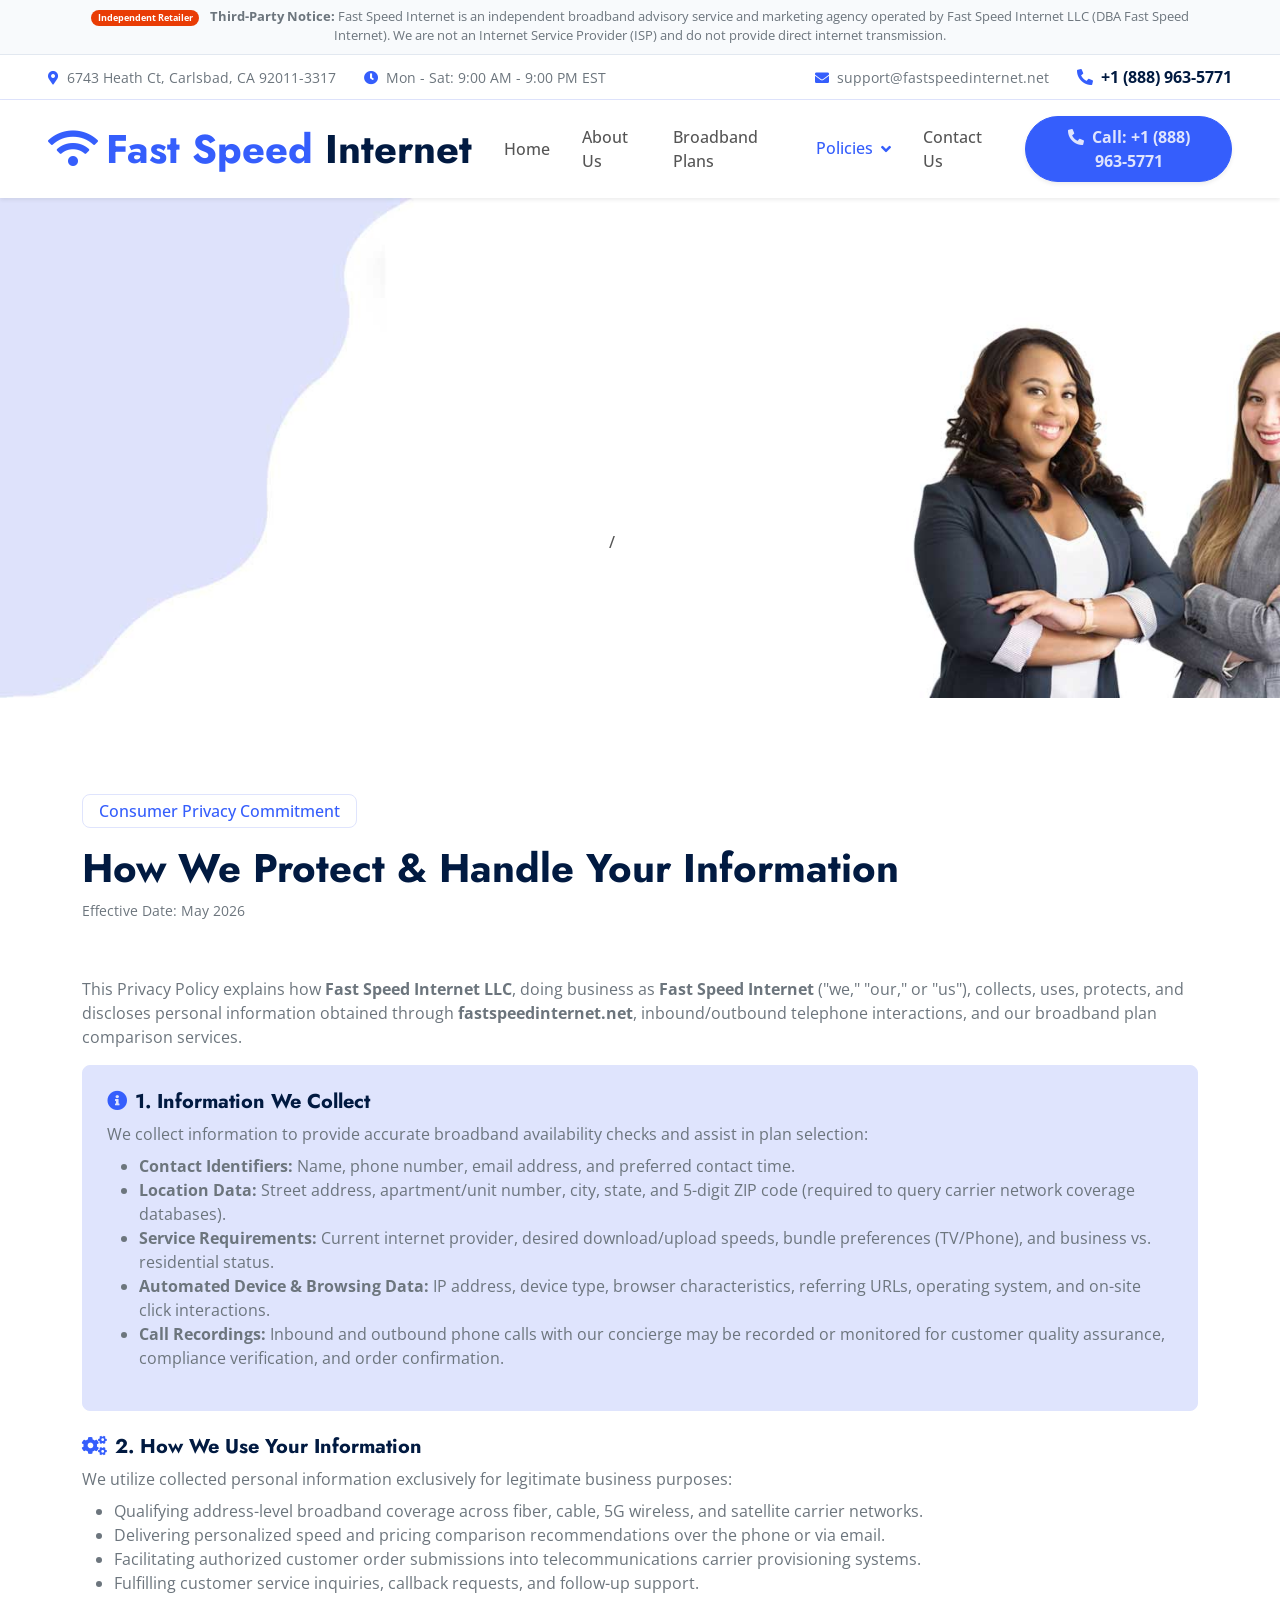
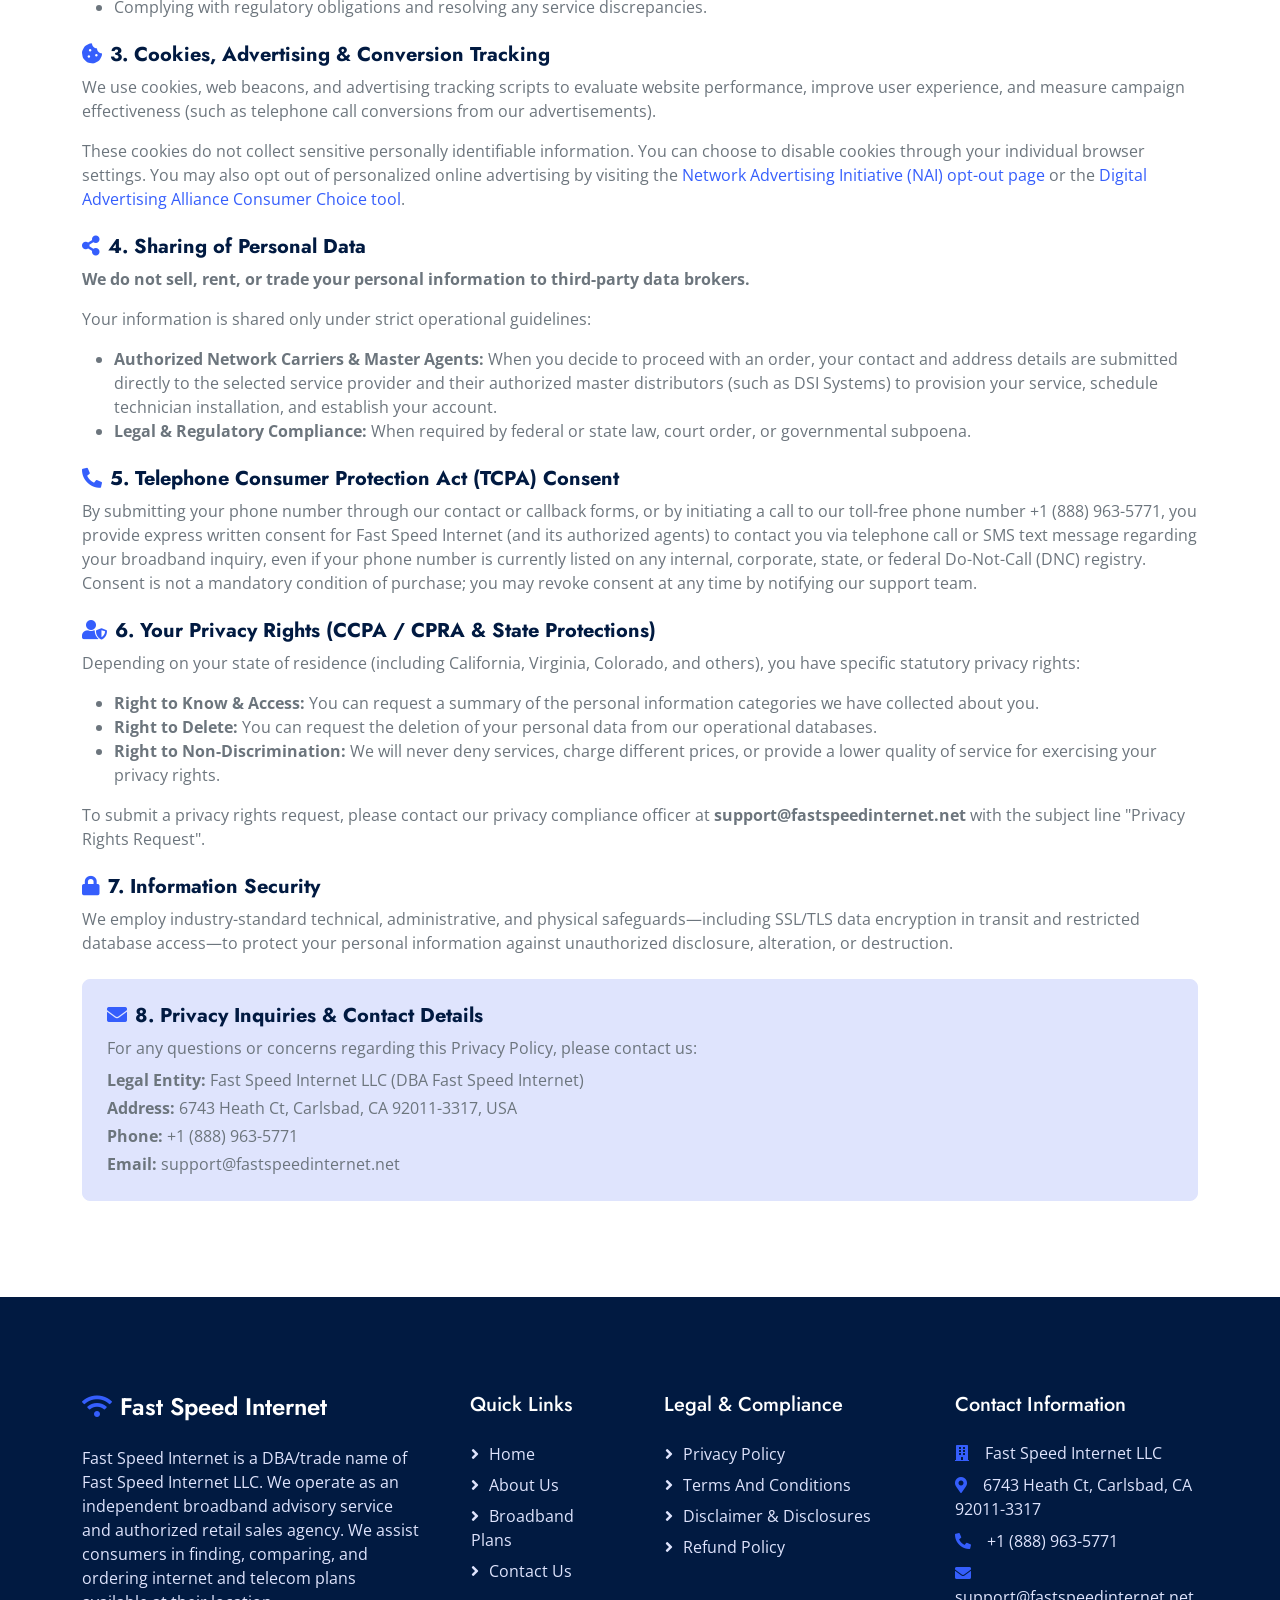
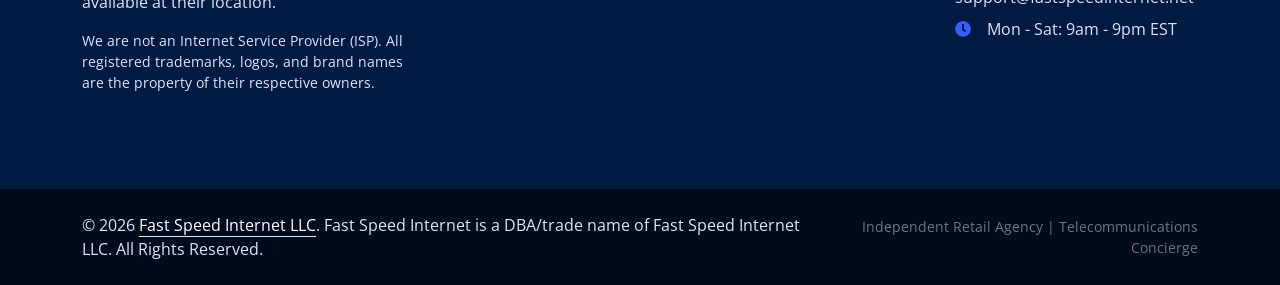
<file: privacy.html>
<!DOCTYPE html>
<html lang="en">

<head>
    <meta charset="utf-8">
    <title>Privacy Policy | Fast Speed Internet</title>
    <meta content="width=device-width, initial-scale=1.0" name="viewport">
    <meta content="privacy policy, data protection, CCPA, cookies, google ads compliance, fast speed internet" name="keywords">
    <meta content="Read the Privacy Policy of Fast Speed Internet (DBA of Fast Speed Internet LLC). Learn how we protect your personal information, handle cookie data, and respect consumer privacy." name="description">

    <!-- Favicon -->
    <link href="img/favicon.ico" rel="icon">

    <!-- Google Web Fonts -->
    <link rel="preconnect" href="https://fonts.googleapis.com">
    <link rel="preconnect" href="https://fonts.gstatic.com" crossorigin>
    <link href="https://fonts.googleapis.com/css2?family=Jost:wght@500;600;700&family=Open+Sans:wght@400;500;600;700&display=swap" rel="stylesheet">

    <!-- Icon Font Stylesheet -->
    <link href="https://cdnjs.cloudflare.com/ajax/libs/font-awesome/5.10.0/css/all.min.css" rel="stylesheet">
    <link href="https://cdn.jsdelivr.net/npm/bootstrap-icons@1.4.1/font/bootstrap-icons.css" rel="stylesheet">

    <!-- Customized Bootstrap Stylesheet -->
    <link href="css/bootstrap.min.css" rel="stylesheet">

    <!-- Template Stylesheet -->
    <link href="css/style.css" rel="stylesheet">
</head>

<body>
    <!-- Top Disclaimer Bar Start -->
    <div class="disclaimer-bar py-2">
        <div class="container">
            <div class="row align-items-center">
                <div class="col-12 text-center text-muted">
                    <span class="badge bg-secondary me-2">Independent Retailer</span>
                    <strong>Third-Party Notice:</strong> Fast Speed Internet is an independent broadband advisory service and marketing agency operated by Fast Speed Internet LLC (DBA Fast Speed Internet). We are not an Internet Service Provider (ISP) and do not provide direct internet transmission.
                </div>
            </div>
        </div>
    </div>
    <!-- Top Disclaimer Bar End -->

    <!-- Top Bar Start -->
    <div class="container-fluid px-0">
        <div class="top-bar row gx-0 align-items-center d-none d-lg-flex bg-white py-2 px-5 border-bottom">
            <div class="col-lg-6 text-start">
                <small class="text-muted"><i class="fa fa-map-marker-alt text-primary me-2"></i>6743 Heath Ct, Carlsbad, CA 92011-3317</small>
                <small class="text-muted ms-4"><i class="fa fa-clock text-primary me-2"></i>Mon - Sat: 9:00 AM - 9:00 PM EST</small>
            </div>
            <div class="col-lg-6 text-end">
                <small class="text-muted"><i class="fa fa-envelope text-primary me-2"></i>support@fastspeedinternet.net</small>
                <a href="tel:+18889635771" class="text-dark fw-bold ms-4 text-decoration-none">
                    <i class="fa fa-phone-alt text-primary me-2"></i>+1 (888) 963-5771
                </a>
            </div>
        </div>

        <!-- Navbar Start -->
        <nav class="navbar navbar-expand-lg navbar-light py-lg-0 px-lg-5 bg-white shadow-sm">
            <a href="index.html" class="navbar-brand ms-4 ms-lg-0 py-3">
                <h1 class="display-6 text-primary m-0 fw-bold"><i class="fa fa-wifi me-2"></i>Fast Speed <span class="text-dark">Internet</span></h1>
            </a>
            <button type="button" class="navbar-toggler me-4" data-bs-toggle="collapse" data-bs-target="#navbarCollapse">
                <span class="navbar-toggler-icon"></span>
            </button>
            <div class="collapse navbar-collapse" id="navbarCollapse">
                <div class="navbar-nav ms-auto p-4 p-lg-0 align-items-lg-center">
                    <a href="index.html" class="nav-item nav-link px-3">Home</a>
                    <a href="about.html" class="nav-item nav-link px-3">About Us</a>
                    <a href="service.html" class="nav-item nav-link px-3">Broadband Plans</a>
                    <div class="nav-item dropdown">
                        <a href="#" class="nav-link dropdown-toggle active px-3" data-bs-toggle="dropdown">Policies</a>
                        <div class="dropdown-menu m-0 shadow-sm border-0">
                            <a href="privacy.html" class="dropdown-item active">Privacy Policy</a>
                            <a href="refund.html" class="dropdown-item">Refund Policy</a>
                            <a href="terms.html" class="dropdown-item">Terms and Conditions</a>
                            <a href="disclaimer.html" class="dropdown-item">Disclaimer &amp; Disclosures</a>
                        </div>
                    </div>
                    <a href="contact.html" class="nav-item nav-link px-3">Contact Us</a>
                    <div class="ms-lg-3 my-3 my-lg-0">
                        <a href="tel:+18889635771" class="btn btn-primary rounded-pill px-4 py-2 fw-bold shadow-sm">
                            <i class="fa fa-phone-alt me-2"></i>Call: +1 (888) 963-5771
                        </a>
                    </div>
                </div>
            </div>
        </nav>
        <!-- Navbar End -->
    </div>

    <!-- Page Header Start -->
    <div class="container-fluid page-header mb-5">
        <div class="container text-center py-5">
            <h1 class="display-3 text-white mb-3 fw-bold">Privacy Policy</h1>
            <nav aria-label="breadcrumb">
                <ol class="breadcrumb justify-content-center mb-0 text-white-50">
                    <li class="breadcrumb-item"><a href="index.html" class="text-white">Home</a></li>
                    <li class="breadcrumb-item active text-white" aria-current="page">Privacy Policy</li>
                </ol>
            </nav>
        </div>
    </div>
    <!-- Page Header End -->

    <!-- Main Content Start -->
    <div class="container py-5">
        <div class="row g-5">
            <div class="col-12">
                <div class="section-title pb-3 mb-4">
                    <p class="d-inline-block border rounded text-primary fw-semi-bold py-1 px-3">Consumer Privacy Commitment</p>
                    <h2 class="display-6 fw-bold">How We Protect &amp; Handle Your Information</h2>
                    <p class="text-muted small">Effective Date: May 2026</p>
                </div>

                <p class="text-muted">
                    This Privacy Policy explains how <strong>Fast Speed Internet LLC</strong>, doing business as <strong>Fast Speed Internet</strong> ("we," "our," or "us"), collects, uses, protects, and discloses personal information obtained through <strong>fastspeedinternet.net</strong>, inbound/outbound telephone interactions, and our broadband plan comparison services.
                </p>

                <div class="bg-light p-4 rounded border mb-4">
                    <h5 class="fw-bold text-dark"><i class="fa fa-info-circle text-primary me-2"></i>1. Information We Collect</h5>
                    <p class="text-muted mb-2">We collect information to provide accurate broadband availability checks and assist in plan selection:</p>
                    <ul class="text-muted">
                        <li><strong>Contact Identifiers:</strong> Name, phone number, email address, and preferred contact time.</li>
                        <li><strong>Location Data:</strong> Street address, apartment/unit number, city, state, and 5-digit ZIP code (required to query carrier network coverage databases).</li>
                        <li><strong>Service Requirements:</strong> Current internet provider, desired download/upload speeds, bundle preferences (TV/Phone), and business vs. residential status.</li>
                        <li><strong>Automated Device &amp; Browsing Data:</strong> IP address, device type, browser characteristics, referring URLs, operating system, and on-site click interactions.</li>
                        <li><strong>Call Recordings:</strong> Inbound and outbound phone calls with our concierge may be recorded or monitored for customer quality assurance, compliance verification, and order confirmation.</li>
                    </ul>
                </div>

                <div class="mb-4">
                    <h5 class="fw-bold text-dark"><i class="fa fa-cogs text-primary me-2"></i>2. How We Use Your Information</h5>
                    <p class="text-muted mb-2">We utilize collected personal information exclusively for legitimate business purposes:</p>
                    <ul class="text-muted">
                        <li>Qualifying address-level broadband coverage across fiber, cable, 5G wireless, and satellite carrier networks.</li>
                        <li>Delivering personalized speed and pricing comparison recommendations over the phone or via email.</li>
                        <li>Facilitating authorized customer order submissions into telecommunications carrier provisioning systems.</li>
                        <li>Fulfilling customer service inquiries, callback requests, and follow-up support.</li>
                        <li>Complying with regulatory obligations and resolving any service discrepancies.</li>
                    </ul>
                </div>

                <div class="mb-4">
                    <h5 class="fw-bold text-dark"><i class="fa fa-cookie-bite text-primary me-2"></i>3. Cookies, Advertising &amp; Conversion Tracking</h5>
                    <p class="text-muted">
                        We use cookies, web beacons, and advertising tracking scripts to evaluate website performance, improve user experience, and measure campaign effectiveness (such as telephone call conversions from our advertisements).
                    </p>
                    <p class="text-muted">
                        These cookies do not collect sensitive personally identifiable information. You can choose to disable cookies through your individual browser settings. You may also opt out of personalized online advertising by visiting the <a href="https://optout.networkadvertising.org/" target="_blank" rel="noopener noreferrer" class="text-primary">Network Advertising Initiative (NAI) opt-out page</a> or the <a href="https://www.aboutads.info/choices/" target="_blank" rel="noopener noreferrer" class="text-primary">Digital Advertising Alliance Consumer Choice tool</a>.
                    </p>
                </div>

                <div class="mb-4">
                    <h5 class="fw-bold text-dark"><i class="fa fa-share-alt text-primary me-2"></i>4. Sharing of Personal Data</h5>
                    <p class="text-muted">
                        <strong>We do not sell, rent, or trade your personal information to third-party data brokers.</strong>
                    </p>
                    <p class="text-muted">
                        Your information is shared only under strict operational guidelines:
                    </p>
                    <ul class="text-muted">
                        <li><strong>Authorized Network Carriers &amp; Master Agents:</strong> When you decide to proceed with an order, your contact and address details are submitted directly to the selected service provider and their authorized master distributors (such as DSI Systems) to provision your service, schedule technician installation, and establish your account.</li>
                        <li><strong>Legal &amp; Regulatory Compliance:</strong> When required by federal or state law, court order, or governmental subpoena.</li>
                    </ul>
                </div>

                <div class="mb-4">
                    <h5 class="fw-bold text-dark"><i class="fa fa-phone-alt text-primary me-2"></i>5. Telephone Consumer Protection Act (TCPA) Consent</h5>
                    <p class="text-muted">
                        By submitting your phone number through our contact or callback forms, or by initiating a call to our toll-free phone number +1 (888) 963-5771, you provide express written consent for Fast Speed Internet (and its authorized agents) to contact you via telephone call or SMS text message regarding your broadband inquiry, even if your phone number is currently listed on any internal, corporate, state, or federal Do-Not-Call (DNC) registry. Consent is not a mandatory condition of purchase; you may revoke consent at any time by notifying our support team.
                    </p>
                </div>

                <div class="mb-4">
                    <h5 class="fw-bold text-dark"><i class="fa fa-user-shield text-primary me-2"></i>6. Your Privacy Rights (CCPA / CPRA &amp; State Protections)</h5>
                    <p class="text-muted">
                        Depending on your state of residence (including California, Virginia, Colorado, and others), you have specific statutory privacy rights:
                    </p>
                    <ul class="text-muted">
                        <li><strong>Right to Know &amp; Access:</strong> You can request a summary of the personal information categories we have collected about you.</li>
                        <li><strong>Right to Delete:</strong> You can request the deletion of your personal data from our operational databases.</li>
                        <li><strong>Right to Non-Discrimination:</strong> We will never deny services, charge different prices, or provide a lower quality of service for exercising your privacy rights.</li>
                    </ul>
                    <p class="text-muted">
                        To submit a privacy rights request, please contact our privacy compliance officer at <strong>support@fastspeedinternet.net</strong> with the subject line "Privacy Rights Request".
                    </p>
                </div>

                <div class="mb-4">
                    <h5 class="fw-bold text-dark"><i class="fa fa-lock text-primary me-2"></i>7. Information Security</h5>
                    <p class="text-muted">
                        We employ industry-standard technical, administrative, and physical safeguards—including SSL/TLS data encryption in transit and restricted database access—to protect your personal information against unauthorized disclosure, alteration, or destruction.
                    </p>
                </div>

                <div class="bg-light p-4 rounded border">
                    <h5 class="fw-bold text-dark"><i class="fa fa-envelope text-primary me-2"></i>8. Privacy Inquiries &amp; Contact Details</h5>
                    <p class="text-muted mb-2">For any questions or concerns regarding this Privacy Policy, please contact us:</p>
                    <p class="mb-1 text-muted"><strong>Legal Entity:</strong> Fast Speed Internet LLC (DBA Fast Speed Internet)</p>
                    <p class="mb-1 text-muted"><strong>Address:</strong> 6743 Heath Ct, Carlsbad, CA 92011-3317, USA</p>
                    <p class="mb-1 text-muted"><strong>Phone:</strong> +1 (888) 963-5771</p>
                    <p class="mb-0 text-muted"><strong>Email:</strong> support@fastspeedinternet.net</p>
                </div>
            </div>
        </div>
    </div>
    <!-- Main Content End -->

    <!-- Footer Start -->
    <div class="container-fluid bg-dark text-light footer mt-5 py-5 wow fadeIn" data-wow-delay="0.1s">
        <div class="container py-5">
            <div class="row g-5">
                <div class="col-lg-4 col-md-6">
                    <h4 class="text-white mb-4"><i class="fa fa-wifi text-primary me-2"></i>Fast Speed Internet</h4>
                    <p class="text-light-50 mb-3">
                        Fast Speed Internet is a DBA/trade name of Fast Speed Internet LLC. We operate as an independent broadband advisory service and authorized retail sales agency. We assist consumers in finding, comparing, and ordering internet and telecom plans available at their location.
                    </p>
                    <p class="text-light-50 small mb-0">
                        We are not an Internet Service Provider (ISP). All registered trademarks, logos, and brand names are the property of their respective owners.
                    </p>
                </div>
                
                <div class="col-lg-2 col-md-6">
                    <h5 class="text-white mb-4">Quick Links</h5>
                    <a class="btn btn-link" href="index.html">Home</a>
                    <a class="btn btn-link" href="about.html">About Us</a>
                    <a class="btn btn-link" href="service.html">Broadband Plans</a>
                    <a class="btn btn-link" href="contact.html">Contact Us</a>
                </div>

                <div class="col-lg-3 col-md-6">
                    <h5 class="text-white mb-4">Legal &amp; Compliance</h5>
                    <a class="btn btn-link" href="privacy.html">Privacy Policy</a>
                    <a class="btn btn-link" href="terms.html">Terms and Conditions</a>
                    <a class="btn btn-link" href="disclaimer.html">Disclaimer &amp; Disclosures</a>
                    <a class="btn btn-link" href="refund.html">Refund Policy</a>
                </div>
               
                <div class="col-lg-3 col-md-6">
                    <h5 class="text-white mb-4">Contact Information</h5>
                    <p class="mb-2"><i class="fa fa-building me-3 text-primary"></i>Fast Speed Internet LLC</p>
                    <p class="mb-2"><i class="fa fa-map-marker-alt me-3 text-primary"></i>6743 Heath Ct, Carlsbad, CA 92011-3317</p>
                    <p class="mb-2">
                        <a href="tel:+18889635771" class="text-light text-decoration-none">
                            <i class="fa fa-phone-alt me-3 text-primary"></i>+1 (888) 963-5771
                        </a>
                    </p>
                    <p class="mb-2"><i class="fa fa-envelope me-3 text-primary"></i>support@fastspeedinternet.net</p>
                    <p class="mb-0"><i class="fa fa-clock me-3 text-primary"></i>Mon - Sat: 9am - 9pm EST</p>
                </div>
            </div>
        </div>
    </div>
    <!-- Footer End -->

    <!-- Copyright Start -->
    <div class="container-fluid copyright py-4">
        <div class="container">
            <div class="row align-items-center">
                <div class="col-md-8 text-center text-md-start mb-3 mb-md-0">
                    &copy; 2026 <a class="border-bottom text-white" href="index.html">Fast Speed Internet LLC</a>. Fast Speed Internet is a DBA/trade name of Fast Speed Internet LLC. All Rights Reserved.
                </div>
                <div class="col-md-4 text-center text-md-end text-muted small">
                    Independent Retail Agency | Telecommunications Concierge
                </div>
            </div>
        </div>
    </div>
    <!-- Copyright End -->

    <!-- JavaScript Libraries -->
    <script src="https://code.jquery.com/jquery-3.4.1.min.js"></script>
    <script src="https://cdn.jsdelivr.net/npm/bootstrap@5.0.0/dist/js/bootstrap.bundle.min.js"></script>
    <script src="js/main.js"></script>
</body>

</html>
</file>
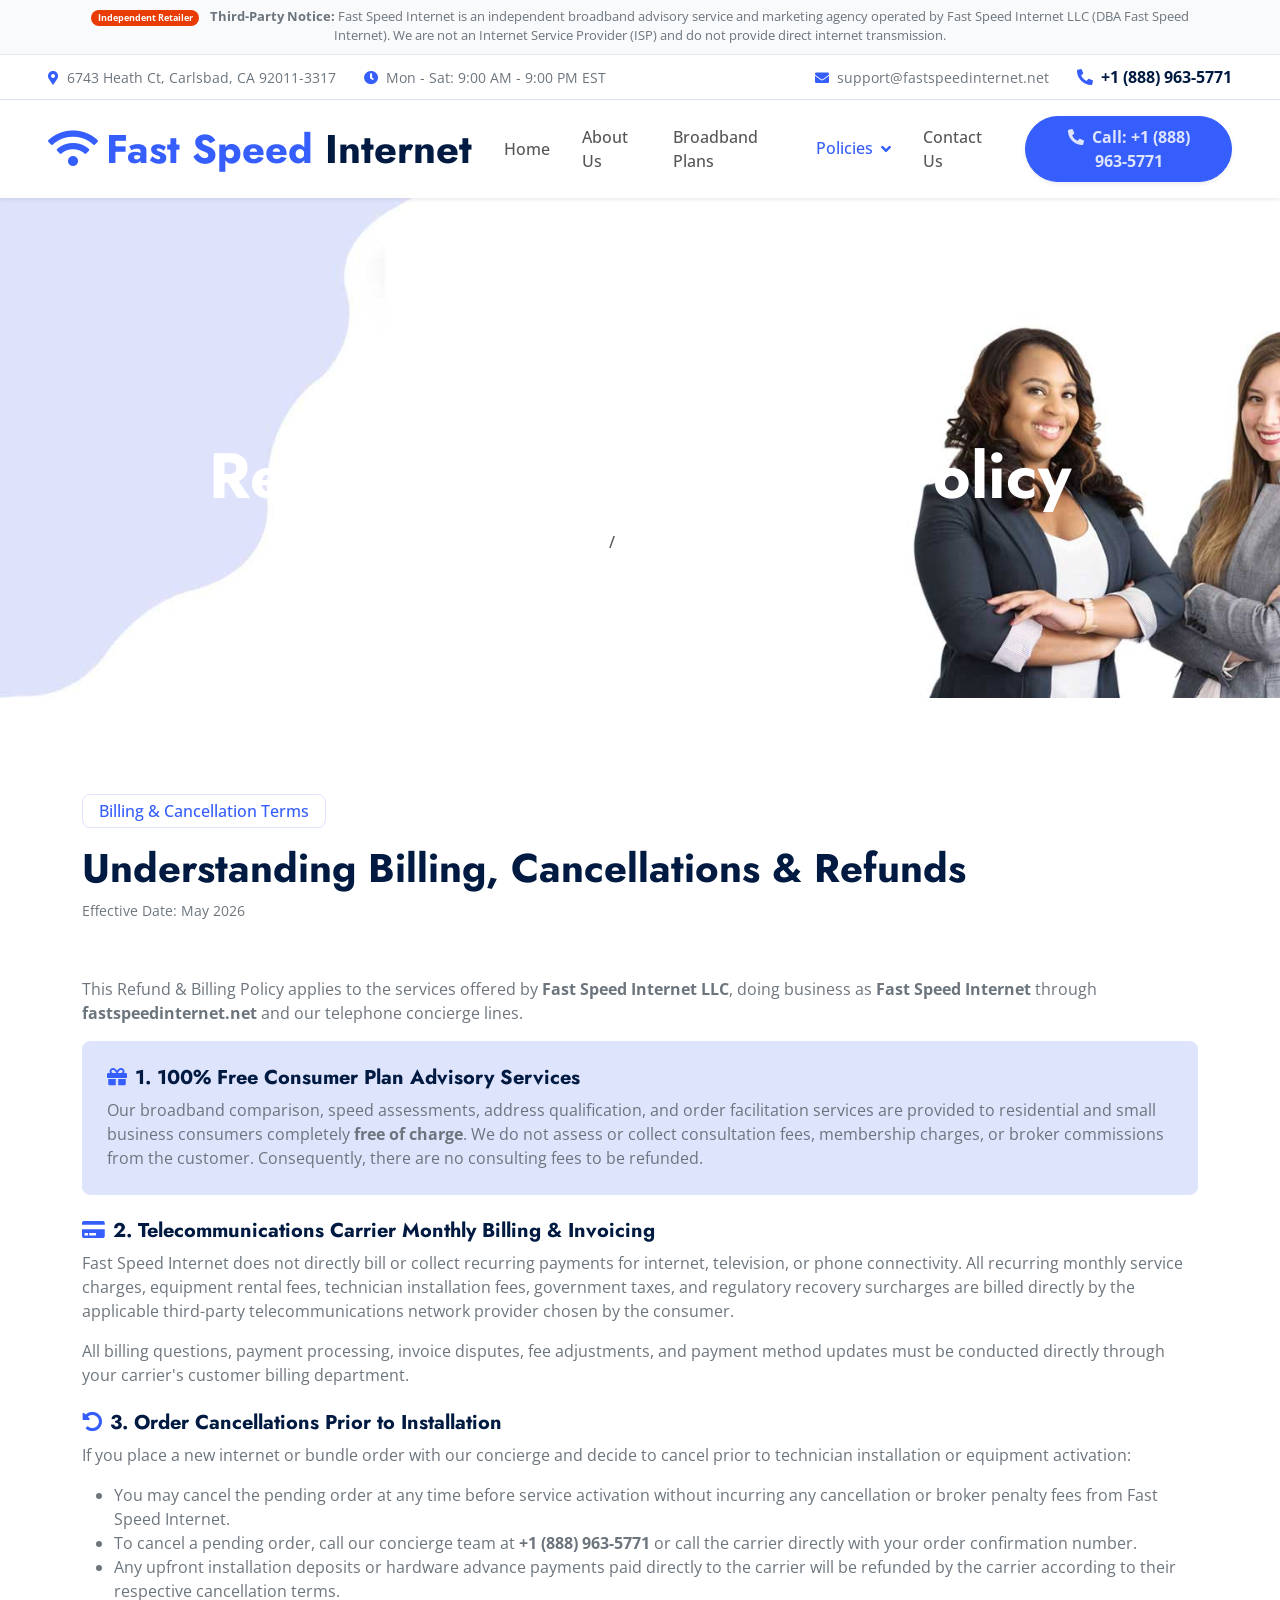
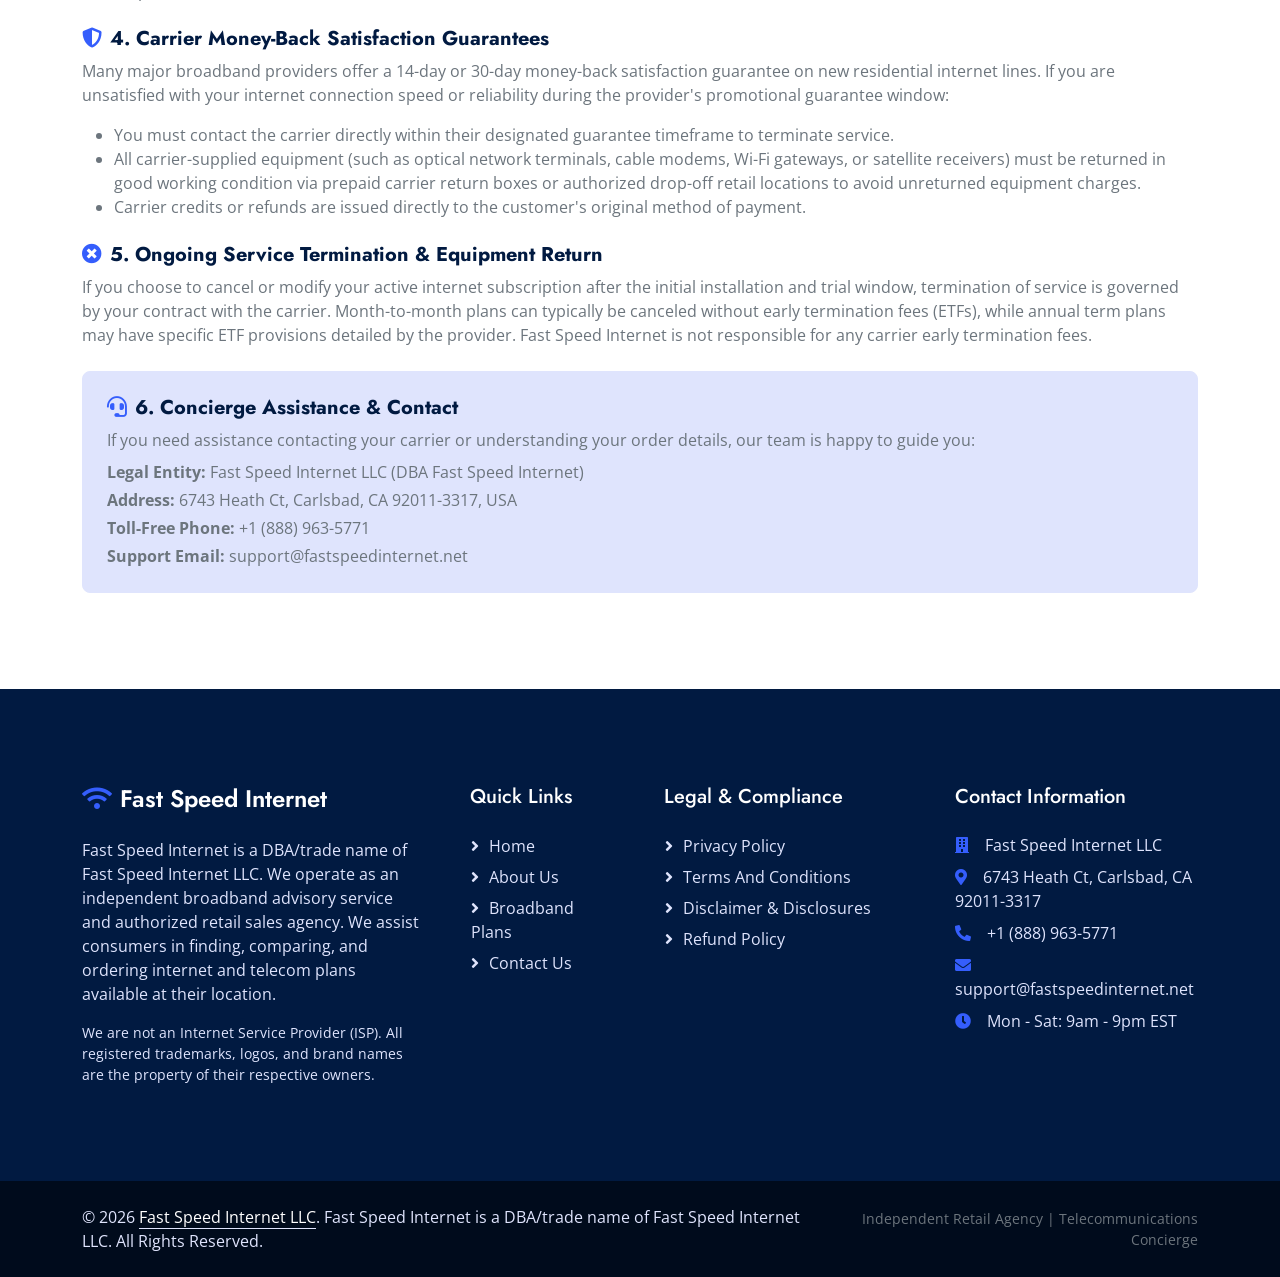
<file: refund.html>
<!DOCTYPE html>
<html lang="en">

<head>
    <meta charset="utf-8">
    <title>Refund &amp; Billing Policy | Fast Speed Internet</title>
    <meta content="width=device-width, initial-scale=1.0" name="viewport">
    <meta content="refund policy, billing policy, cancellation policy, broadband retail concierge" name="keywords">
    <meta content="Understand the Refund and Billing Policy for Fast Speed Internet (DBA of Fast Speed Internet LLC). Clear explanation of carrier billing, cancellations, and free advisory services." name="description">

    <!-- Favicon -->
    <link href="img/favicon.ico" rel="icon">

    <!-- Google Web Fonts -->
    <link rel="preconnect" href="https://fonts.googleapis.com">
    <link rel="preconnect" href="https://fonts.gstatic.com" crossorigin>
    <link href="https://fonts.googleapis.com/css2?family=Jost:wght@500;600;700&family=Open+Sans:wght@400;500;600;700&display=swap" rel="stylesheet">

    <!-- Icon Font Stylesheet -->
    <link href="https://cdnjs.cloudflare.com/ajax/libs/font-awesome/5.10.0/css/all.min.css" rel="stylesheet">
    <link href="https://cdn.jsdelivr.net/npm/bootstrap-icons@1.4.1/font/bootstrap-icons.css" rel="stylesheet">

    <!-- Customized Bootstrap Stylesheet -->
    <link href="css/bootstrap.min.css" rel="stylesheet">

    <!-- Template Stylesheet -->
    <link href="css/style.css" rel="stylesheet">
</head>

<body>
    <!-- Top Disclaimer Bar Start -->
    <div class="disclaimer-bar py-2">
        <div class="container">
            <div class="row align-items-center">
                <div class="col-12 text-center text-muted">
                    <span class="badge bg-secondary me-2">Independent Retailer</span>
                    <strong>Third-Party Notice:</strong> Fast Speed Internet is an independent broadband advisory service and marketing agency operated by Fast Speed Internet LLC (DBA Fast Speed Internet). We are not an Internet Service Provider (ISP) and do not provide direct internet transmission.
                </div>
            </div>
        </div>
    </div>
    <!-- Top Disclaimer Bar End -->

    <!-- Top Bar Start -->
    <div class="container-fluid px-0">
        <div class="top-bar row gx-0 align-items-center d-none d-lg-flex bg-white py-2 px-5 border-bottom">
            <div class="col-lg-6 text-start">
                <small class="text-muted"><i class="fa fa-map-marker-alt text-primary me-2"></i>6743 Heath Ct, Carlsbad, CA 92011-3317</small>
                <small class="text-muted ms-4"><i class="fa fa-clock text-primary me-2"></i>Mon - Sat: 9:00 AM - 9:00 PM EST</small>
            </div>
            <div class="col-lg-6 text-end">
                <small class="text-muted"><i class="fa fa-envelope text-primary me-2"></i>support@fastspeedinternet.net</small>
                <a href="tel:+18889635771" class="text-dark fw-bold ms-4 text-decoration-none">
                    <i class="fa fa-phone-alt text-primary me-2"></i>+1 (888) 963-5771
                </a>
            </div>
        </div>

        <!-- Navbar Start -->
        <nav class="navbar navbar-expand-lg navbar-light py-lg-0 px-lg-5 bg-white shadow-sm">
            <a href="index.html" class="navbar-brand ms-4 ms-lg-0 py-3">
                <h1 class="display-6 text-primary m-0 fw-bold"><i class="fa fa-wifi me-2"></i>Fast Speed <span class="text-dark">Internet</span></h1>
            </a>
            <button type="button" class="navbar-toggler me-4" data-bs-toggle="collapse" data-bs-target="#navbarCollapse">
                <span class="navbar-toggler-icon"></span>
            </button>
            <div class="collapse navbar-collapse" id="navbarCollapse">
                <div class="navbar-nav ms-auto p-4 p-lg-0 align-items-lg-center">
                    <a href="index.html" class="nav-item nav-link px-3">Home</a>
                    <a href="about.html" class="nav-item nav-link px-3">About Us</a>
                    <a href="service.html" class="nav-item nav-link px-3">Broadband Plans</a>
                    <div class="nav-item dropdown">
                        <a href="#" class="nav-link dropdown-toggle active px-3" data-bs-toggle="dropdown">Policies</a>
                        <div class="dropdown-menu m-0 shadow-sm border-0">
                            <a href="privacy.html" class="dropdown-item">Privacy Policy</a>
                            <a href="refund.html" class="dropdown-item active">Refund Policy</a>
                            <a href="terms.html" class="dropdown-item">Terms and Conditions</a>
                            <a href="disclaimer.html" class="dropdown-item">Disclaimer &amp; Disclosures</a>
                        </div>
                    </div>
                    <a href="contact.html" class="nav-item nav-link px-3">Contact Us</a>
                    <div class="ms-lg-3 my-3 my-lg-0">
                        <a href="tel:+18889635771" class="btn btn-primary rounded-pill px-4 py-2 fw-bold shadow-sm">
                            <i class="fa fa-phone-alt me-2"></i>Call: +1 (888) 963-5771
                        </a>
                    </div>
                </div>
            </div>
        </nav>
        <!-- Navbar End -->
    </div>

    <!-- Page Header Start -->
    <div class="container-fluid page-header mb-5">
        <div class="container text-center py-5">
            <h1 class="display-3 text-white mb-3 fw-bold">Refund &amp; Cancellation Policy</h1>
            <nav aria-label="breadcrumb">
                <ol class="breadcrumb justify-content-center mb-0 text-white-50">
                    <li class="breadcrumb-item"><a href="index.html" class="text-white">Home</a></li>
                    <li class="breadcrumb-item active text-white" aria-current="page">Refund Policy</li>
                </ol>
            </nav>
        </div>
    </div>
    <!-- Page Header End -->

    <!-- Main Content Start -->
    <div class="container py-5">
        <div class="row g-5">
            <div class="col-12">
                <div class="section-title pb-3 mb-4">
                    <p class="d-inline-block border rounded text-primary fw-semi-bold py-1 px-3">Billing &amp; Cancellation Terms</p>
                    <h2 class="display-6 fw-bold">Understanding Billing, Cancellations &amp; Refunds</h2>
                    <p class="text-muted small">Effective Date: May 2026</p>
                </div>

                <p class="text-muted">
                    This Refund &amp; Billing Policy applies to the services offered by <strong>Fast Speed Internet LLC</strong>, doing business as <strong>Fast Speed Internet</strong> through <strong>fastspeedinternet.net</strong> and our telephone concierge lines.
                </p>

                <div class="bg-light p-4 rounded border mb-4">
                    <h5 class="fw-bold text-dark"><i class="fa fa-gift text-primary me-2"></i>1. 100% Free Consumer Plan Advisory Services</h5>
                    <p class="text-muted mb-0">
                        Our broadband comparison, speed assessments, address qualification, and order facilitation services are provided to residential and small business consumers completely <strong>free of charge</strong>. We do not assess or collect consultation fees, membership charges, or broker commissions from the customer. Consequently, there are no consulting fees to be refunded.
                    </p>
                </div>

                <div class="mb-4">
                    <h5 class="fw-bold text-dark"><i class="fa fa-credit-card text-primary me-2"></i>2. Telecommunications Carrier Monthly Billing &amp; Invoicing</h5>
                    <p class="text-muted">
                        Fast Speed Internet does not directly bill or collect recurring payments for internet, television, or phone connectivity. All recurring monthly service charges, equipment rental fees, technician installation fees, government taxes, and regulatory recovery surcharges are billed directly by the applicable third-party telecommunications network provider chosen by the consumer.
                    </p>
                    <p class="text-muted">
                        All billing questions, payment processing, invoice disputes, fee adjustments, and payment method updates must be conducted directly through your carrier's customer billing department.
                    </p>
                </div>

                <div class="mb-4">
                    <h5 class="fw-bold text-dark"><i class="fa fa-undo-alt text-primary me-2"></i>3. Order Cancellations Prior to Installation</h5>
                    <p class="text-muted">
                        If you place a new internet or bundle order with our concierge and decide to cancel prior to technician installation or equipment activation:
                    </p>
                    <ul class="text-muted">
                        <li>You may cancel the pending order at any time before service activation without incurring any cancellation or broker penalty fees from Fast Speed Internet.</li>
                        <li>To cancel a pending order, call our concierge team at <strong>+1 (888) 963-5771</strong> or call the carrier directly with your order confirmation number.</li>
                        <li>Any upfront installation deposits or hardware advance payments paid directly to the carrier will be refunded by the carrier according to their respective cancellation terms.</li>
                    </ul>
                </div>

                <div class="mb-4">
                    <h5 class="fw-bold text-dark"><i class="fa fa-shield-alt text-primary me-2"></i>4. Carrier Money-Back Satisfaction Guarantees</h5>
                    <p class="text-muted">
                        Many major broadband providers offer a 14-day or 30-day money-back satisfaction guarantee on new residential internet lines. If you are unsatisfied with your internet connection speed or reliability during the provider's promotional guarantee window:
                    </p>
                    <ul class="text-muted">
                        <li>You must contact the carrier directly within their designated guarantee timeframe to terminate service.</li>
                        <li>All carrier-supplied equipment (such as optical network terminals, cable modems, Wi-Fi gateways, or satellite receivers) must be returned in good working condition via prepaid carrier return boxes or authorized drop-off retail locations to avoid unreturned equipment charges.</li>
                        <li>Carrier credits or refunds are issued directly to the customer's original method of payment.</li>
                    </ul>
                </div>

                <div class="mb-4">
                    <h5 class="fw-bold text-dark"><i class="fa fa-times-circle text-primary me-2"></i>5. Ongoing Service Termination &amp; Equipment Return</h5>
                    <p class="text-muted">
                        If you choose to cancel or modify your active internet subscription after the initial installation and trial window, termination of service is governed by your contract with the carrier. Month-to-month plans can typically be canceled without early termination fees (ETFs), while annual term plans may have specific ETF provisions detailed by the provider. Fast Speed Internet is not responsible for any carrier early termination fees.
                    </p>
                </div>

                <div class="bg-light p-4 rounded border">
                    <h5 class="fw-bold text-dark"><i class="fa fa-headset text-primary me-2"></i>6. Concierge Assistance &amp; Contact</h5>
                    <p class="text-muted mb-2">If you need assistance contacting your carrier or understanding your order details, our team is happy to guide you:</p>
                    <p class="mb-1 text-muted"><strong>Legal Entity:</strong> Fast Speed Internet LLC (DBA Fast Speed Internet)</p>
                    <p class="mb-1 text-muted"><strong>Address:</strong> 6743 Heath Ct, Carlsbad, CA 92011-3317, USA</p>
                    <p class="mb-1 text-muted"><strong>Toll-Free Phone:</strong> +1 (888) 963-5771</p>
                    <p class="mb-0 text-muted"><strong>Support Email:</strong> support@fastspeedinternet.net</p>
                </div>
            </div>
        </div>
    </div>
    <!-- Main Content End -->

    <!-- Footer Start -->
    <div class="container-fluid bg-dark text-light footer mt-5 py-5 wow fadeIn" data-wow-delay="0.1s">
        <div class="container py-5">
            <div class="row g-5">
                <div class="col-lg-4 col-md-6">
                    <h4 class="text-white mb-4"><i class="fa fa-wifi text-primary me-2"></i>Fast Speed Internet</h4>
                    <p class="text-light-50 mb-3">
                        Fast Speed Internet is a DBA/trade name of Fast Speed Internet LLC. We operate as an independent broadband advisory service and authorized retail sales agency. We assist consumers in finding, comparing, and ordering internet and telecom plans available at their location.
                    </p>
                    <p class="text-light-50 small mb-0">
                        We are not an Internet Service Provider (ISP). All registered trademarks, logos, and brand names are the property of their respective owners.
                    </p>
                </div>
                
                <div class="col-lg-2 col-md-6">
                    <h5 class="text-white mb-4">Quick Links</h5>
                    <a class="btn btn-link" href="index.html">Home</a>
                    <a class="btn btn-link" href="about.html">About Us</a>
                    <a class="btn btn-link" href="service.html">Broadband Plans</a>
                    <a class="btn btn-link" href="contact.html">Contact Us</a>
                </div>

                <div class="col-lg-3 col-md-6">
                    <h5 class="text-white mb-4">Legal &amp; Compliance</h5>
                    <a class="btn btn-link" href="privacy.html">Privacy Policy</a>
                    <a class="btn btn-link" href="terms.html">Terms and Conditions</a>
                    <a class="btn btn-link" href="disclaimer.html">Disclaimer &amp; Disclosures</a>
                    <a class="btn btn-link" href="refund.html">Refund Policy</a>
                </div>
               
                <div class="col-lg-3 col-md-6">
                    <h5 class="text-white mb-4">Contact Information</h5>
                    <p class="mb-2"><i class="fa fa-building me-3 text-primary"></i>Fast Speed Internet LLC</p>
                    <p class="mb-2"><i class="fa fa-map-marker-alt me-3 text-primary"></i>6743 Heath Ct, Carlsbad, CA 92011-3317</p>
                    <p class="mb-2">
                        <a href="tel:+18889635771" class="text-light text-decoration-none">
                            <i class="fa fa-phone-alt me-3 text-primary"></i>+1 (888) 963-5771
                        </a>
                    </p>
                    <p class="mb-2"><i class="fa fa-envelope me-3 text-primary"></i>support@fastspeedinternet.net</p>
                    <p class="mb-0"><i class="fa fa-clock me-3 text-primary"></i>Mon - Sat: 9am - 9pm EST</p>
                </div>
            </div>
        </div>
    </div>
    <!-- Footer End -->

    <!-- Copyright Start -->
    <div class="container-fluid copyright py-4">
        <div class="container">
            <div class="row align-items-center">
                <div class="col-md-8 text-center text-md-start mb-3 mb-md-0">
                    &copy; 2026 <a class="border-bottom text-white" href="index.html">Fast Speed Internet LLC</a>. Fast Speed Internet is a DBA/trade name of Fast Speed Internet LLC. All Rights Reserved.
                </div>
                <div class="col-md-4 text-center text-md-end text-muted small">
                    Independent Retail Agency | Telecommunications Concierge
                </div>
            </div>
        </div>
    </div>
    <!-- Copyright End -->

    <!-- JavaScript Libraries -->
    <script src="https://code.jquery.com/jquery-3.4.1.min.js"></script>
    <script src="https://cdn.jsdelivr.net/npm/bootstrap@5.0.0/dist/js/bootstrap.bundle.min.js"></script>
    <script src="js/main.js"></script>
</body>

</html>
</file>
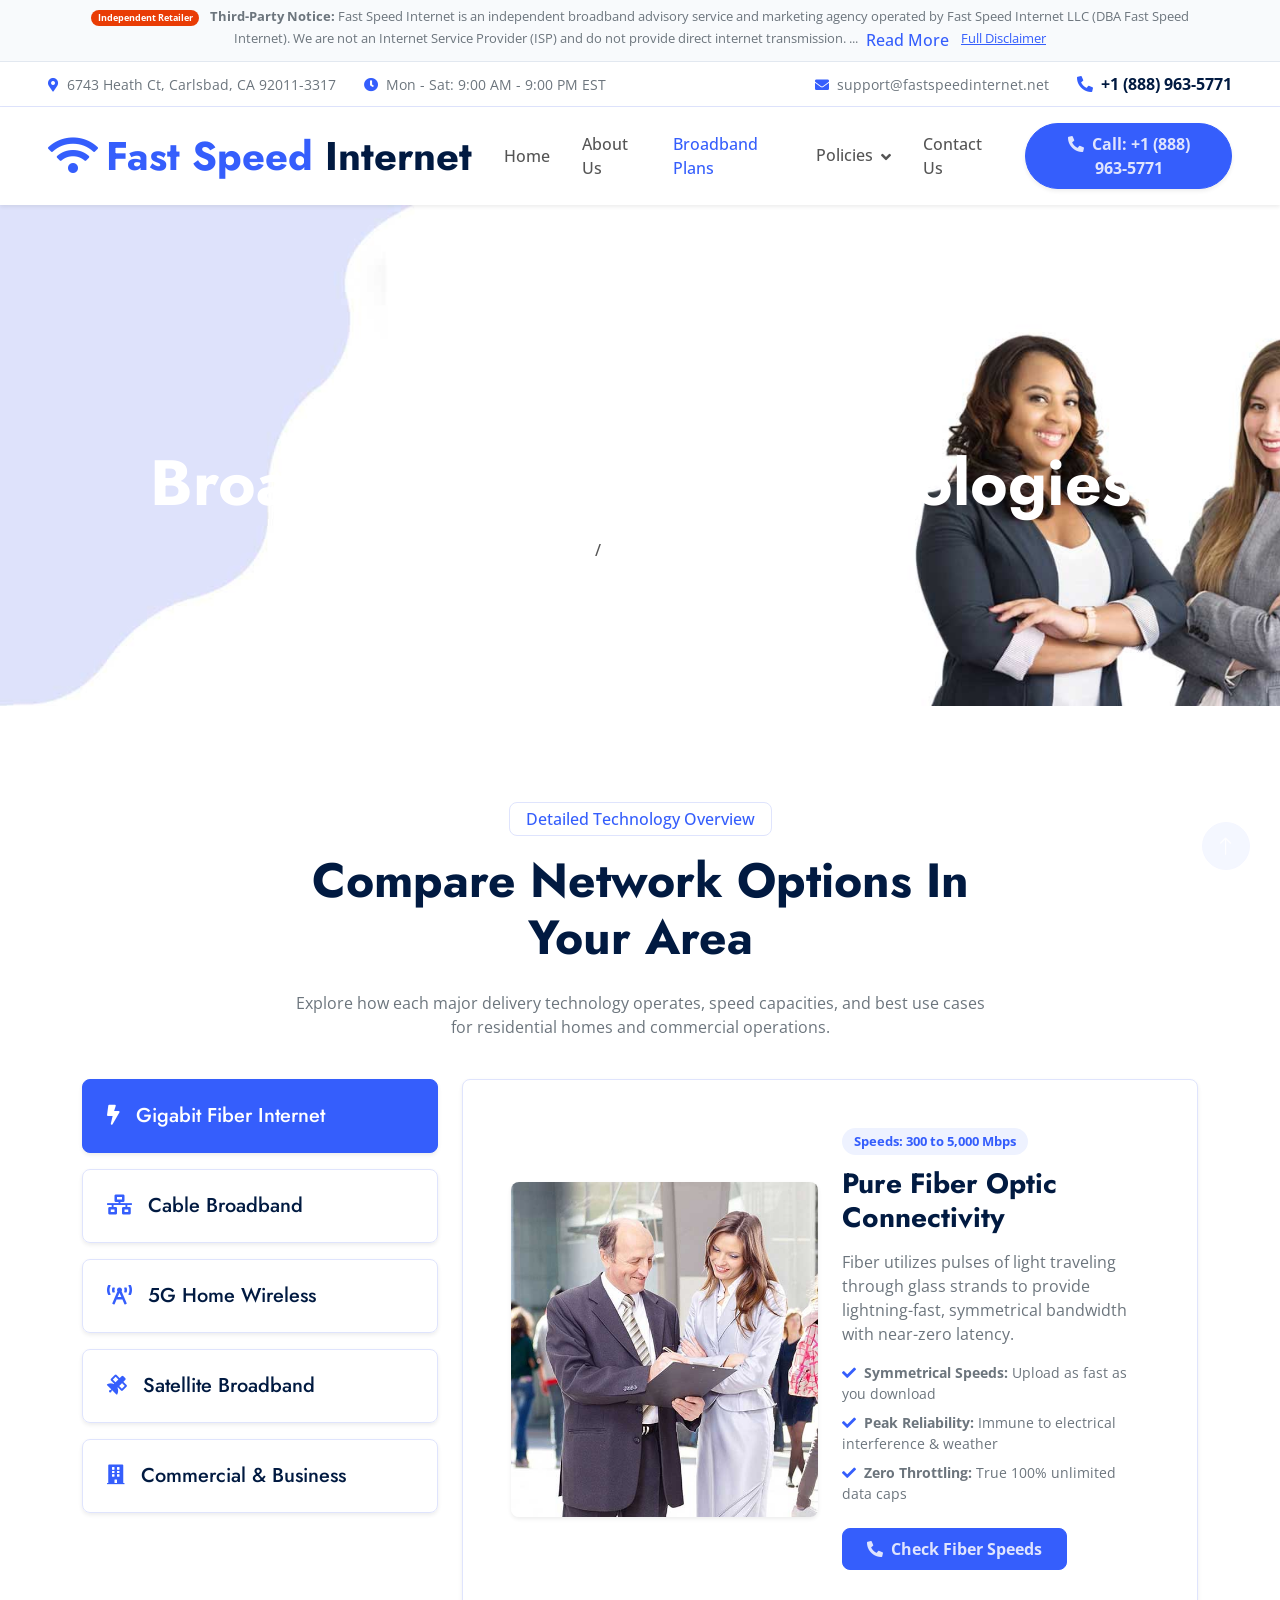
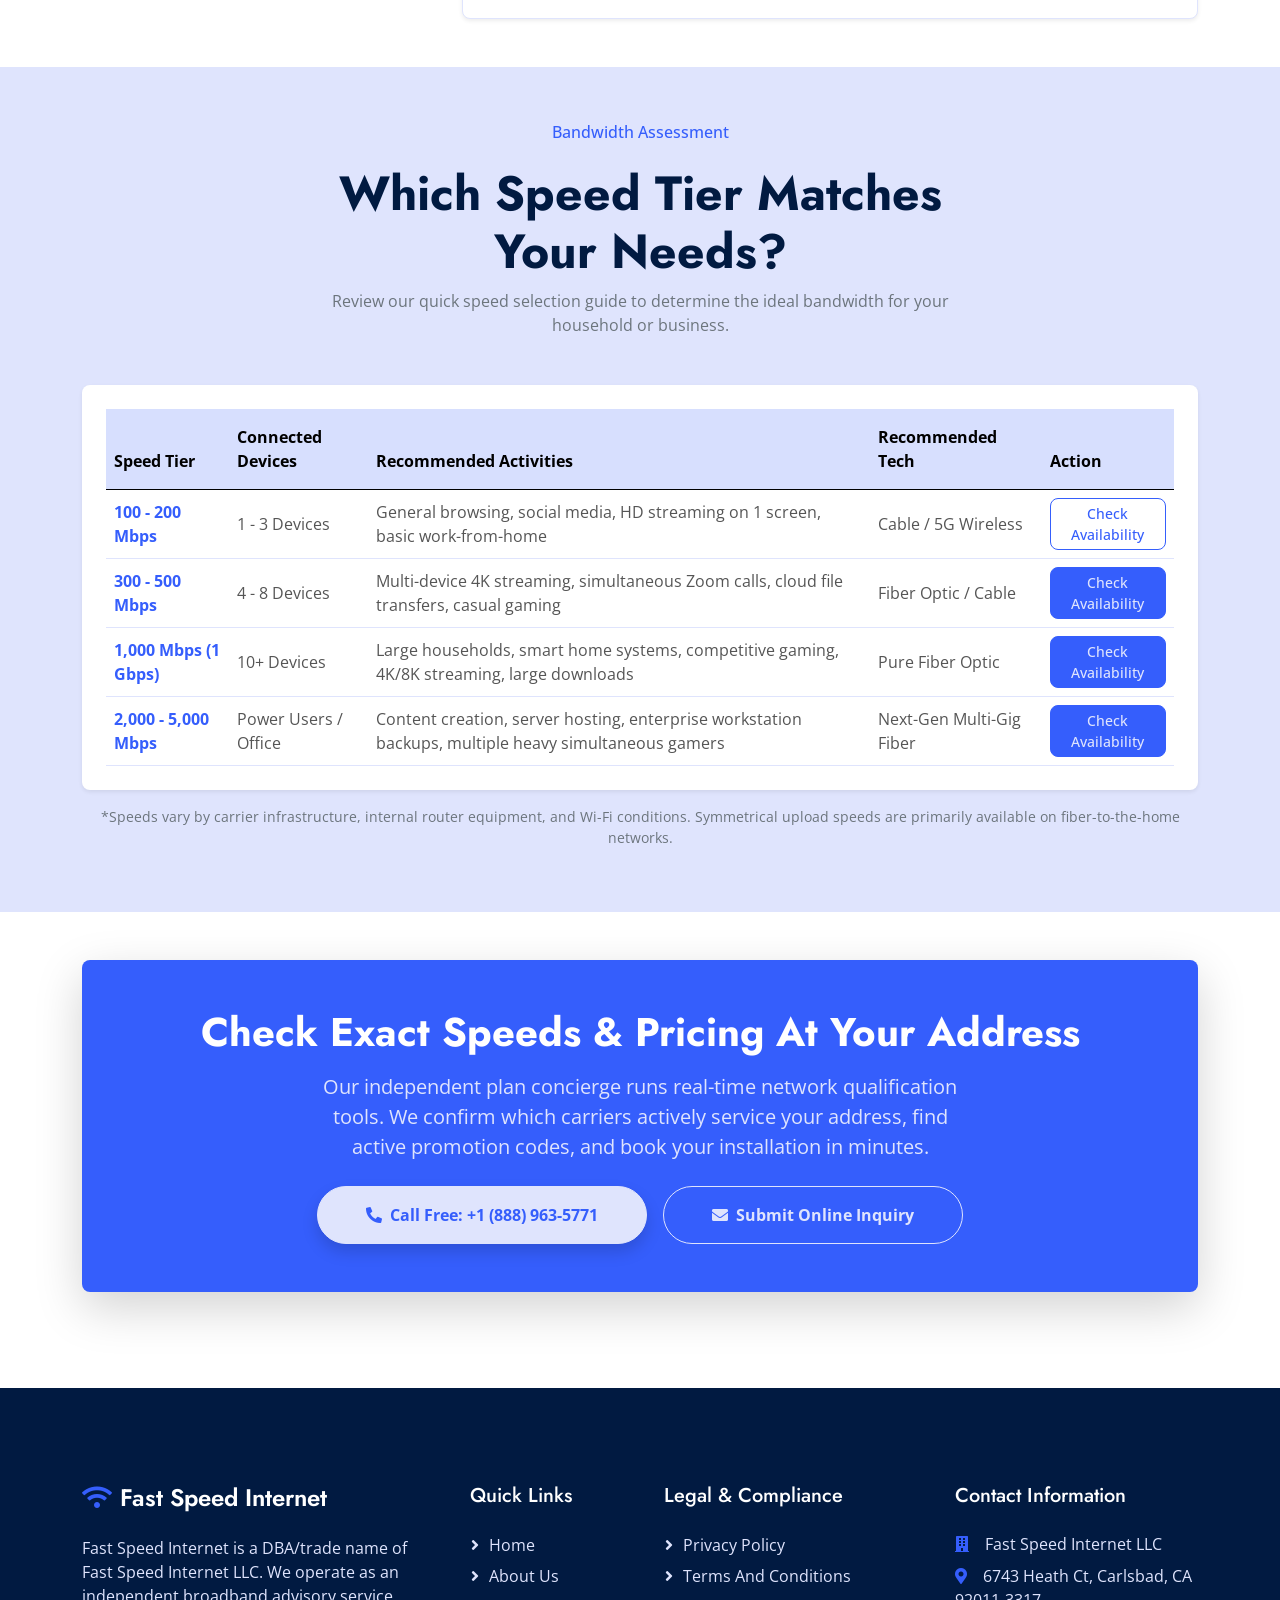
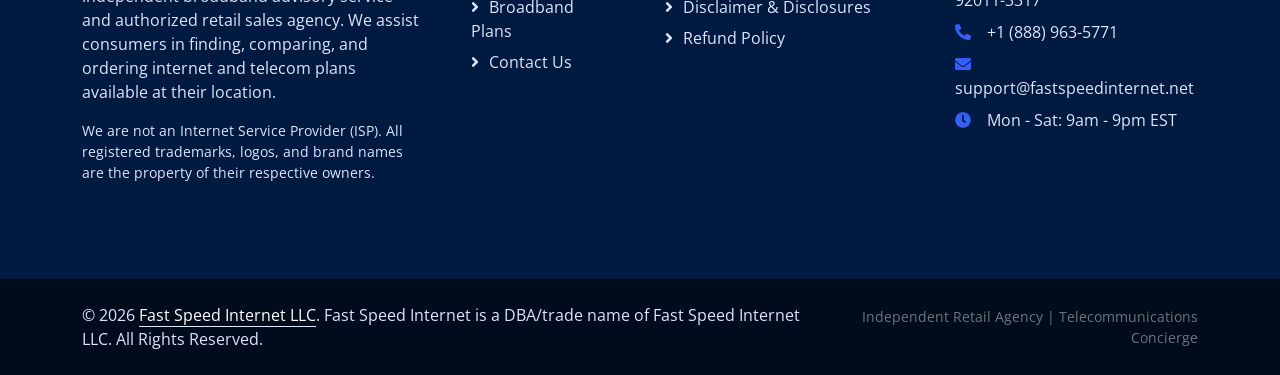
<file: service.html>
<!DOCTYPE html>
<html lang="en">

<head>
    <meta charset="utf-8">
    <title>Broadband Plans &amp; Services | Fast Speed Internet</title>
    <meta content="width=device-width, initial-scale=1.0" name="viewport">
    <meta content="fiber internet plans, cable broadband, 5G wireless internet, satellite internet, compare broadband plans" name="keywords">
    <meta content="Compare high-speed fiber, cable, 5G wireless, and satellite internet plans with Fast Speed Internet. Our free broadband concierge matches you with top speeds and plans in your area." name="description">

    <!-- Favicon -->
    <link href="img/favicon.ico" rel="icon">

    <!-- Google Web Fonts -->
    <link rel="preconnect" href="https://fonts.googleapis.com">
    <link rel="preconnect" href="https://fonts.gstatic.com" crossorigin>
    <link href="https://fonts.googleapis.com/css2?family=Jost:wght@500;600;700&family=Open+Sans:wght@400;500;600;700&display=swap" rel="stylesheet">

    <!-- Icon Font Stylesheet -->
    <link href="https://cdnjs.cloudflare.com/ajax/libs/font-awesome/5.10.0/css/all.min.css" rel="stylesheet">
    <link href="https://cdn.jsdelivr.net/npm/bootstrap-icons@1.4.1/font/bootstrap-icons.css" rel="stylesheet">

    <!-- Libraries Stylesheet -->
    <link href="lib/animate/animate.min.css" rel="stylesheet">
    <link href="lib/owlcarousel/assets/owl.carousel.min.css" rel="stylesheet">

    <!-- Customized Bootstrap Stylesheet -->
    <link href="css/bootstrap.min.css" rel="stylesheet">

    <!-- Template Stylesheet -->
    <link href="css/style.css" rel="stylesheet">
</head>

<body>
    <!-- Spinner Start -->
    <div id="spinner" class="show bg-white position-fixed translate-middle w-100 vh-100 top-50 start-50 d-flex align-items-center justify-content-center">
        <div class="spinner-border text-primary" role="status" style="width: 3rem; height: 3rem;"></div>
    </div>
    <!-- Spinner End -->

    <!-- Top Disclaimer Bar Start -->
    <div class="disclaimer-bar py-2">
        <div class="container">
            <div class="row align-items-center">
                <div class="col-12 text-center text-muted">
                    <span class="badge bg-secondary me-2">Independent Retailer</span>
                    <strong>Third-Party Notice:</strong> Fast Speed Internet is an independent broadband advisory service and marketing agency operated by Fast Speed Internet LLC (DBA Fast Speed Internet). We are not an Internet Service Provider (ISP) and do not provide direct internet transmission.
                    <span id="dots">...</span>
                    <span id="moreText" style="display: none;"> We partner with and refer consumers to leading nationwide telecommunications network providers based on service address availability. All service plans, speeds, installation, activation, and billing are provided directly by the applicable third-party provider. All registered trademarks, logos, and brand names are property of their respective owners.</span>
                    <button id="readMoreBtn" class="btn btn-link p-0 text-primary ms-1 text-decoration-none" onclick="toggleDisclaimer()">Read More</button>
                    <a href="disclaimer.html" class="text-primary ms-2 text-decoration-underline">Full Disclaimer</a>
                </div>
            </div>
        </div>
    </div>
    <!-- Top Disclaimer Bar End -->

    <!-- Top Bar Start -->
    <div class="container-fluid px-0 wow fadeIn" data-wow-delay="0.1s">
        <div class="top-bar row gx-0 align-items-center d-none d-lg-flex bg-white py-2 px-5 border-bottom">
            <div class="col-lg-6 text-start">
                <small class="text-muted"><i class="fa fa-map-marker-alt text-primary me-2"></i>6743 Heath Ct, Carlsbad, CA 92011-3317</small>
                <small class="text-muted ms-4"><i class="fa fa-clock text-primary me-2"></i>Mon - Sat: 9:00 AM - 9:00 PM EST</small>
            </div>
            <div class="col-lg-6 text-end">
                <small class="text-muted"><i class="fa fa-envelope text-primary me-2"></i>support@fastspeedinternet.net</small>
                <a href="tel:+18889635771" class="text-dark fw-bold ms-4 text-decoration-none">
                    <i class="fa fa-phone-alt text-primary me-2"></i>+1 (888) 963-5771
                </a>
            </div>
        </div>

        <!-- Navbar Start -->
        <nav class="navbar navbar-expand-lg navbar-light py-lg-0 px-lg-5 wow fadeIn bg-white shadow-sm" data-wow-delay="0.1s">
            <a href="index.html" class="navbar-brand ms-4 ms-lg-0 py-3">
                <h1 class="display-6 text-primary m-0 fw-bold"><i class="fa fa-wifi me-2"></i>Fast Speed <span class="text-dark">Internet</span></h1>
            </a>
            <button type="button" class="navbar-toggler me-4" data-bs-toggle="collapse" data-bs-target="#navbarCollapse">
                <span class="navbar-toggler-icon"></span>
            </button>
            <div class="collapse navbar-collapse" id="navbarCollapse">
                <div class="navbar-nav ms-auto p-4 p-lg-0 align-items-lg-center">
                    <a href="index.html" class="nav-item nav-link px-3">Home</a>
                    <a href="about.html" class="nav-item nav-link px-3">About Us</a>
                    <a href="service.html" class="nav-item nav-link active px-3">Broadband Plans</a>
                    <div class="nav-item dropdown">
                        <a href="#" class="nav-link dropdown-toggle px-3" data-bs-toggle="dropdown">Policies</a>
                        <div class="dropdown-menu m-0 shadow-sm border-0">
                            <a href="privacy.html" class="dropdown-item">Privacy Policy</a>
                            <a href="refund.html" class="dropdown-item">Refund Policy</a>
                            <a href="terms.html" class="dropdown-item">Terms and Conditions</a>
                            <a href="disclaimer.html" class="dropdown-item">Disclaimer &amp; Disclosures</a>
                        </div>
                    </div>
                    <a href="contact.html" class="nav-item nav-link px-3">Contact Us</a>
                    <div class="ms-lg-3 my-3 my-lg-0">
                        <a href="tel:+18889635771" class="btn btn-primary rounded-pill px-4 py-2 fw-bold shadow-sm">
                            <i class="fa fa-phone-alt me-2"></i>Call: +1 (888) 963-5771
                        </a>
                    </div>
                </div>
            </div>
        </nav>
        <!-- Navbar End -->
    </div>

    <!-- Page Header Start -->
    <div class="container-fluid page-header mb-5 wow fadeIn" data-wow-delay="0.1s">
        <div class="container text-center py-5">
            <h1 class="display-3 text-white mb-3 animated slideInDown fw-bold">Broadband Plans &amp; Technologies</h1>
            <nav aria-label="breadcrumb animated slideInDown">
                <ol class="breadcrumb justify-content-center mb-0 text-white-50">
                    <li class="breadcrumb-item"><a href="index.html" class="text-white">Home</a></li>
                    <li class="breadcrumb-item active text-white" aria-current="page">Broadband Plans</li>
                </ol>
            </nav>
        </div>
    </div>
    <!-- Page Header End -->

    <!-- Interactive Technology Tabs Start -->
    <div class="container-xxl service py-5">
        <div class="container">
            <div class="text-center mx-auto wow fadeInUp" data-wow-delay="0.1s" style="max-width: 700px;">
                <p class="d-inline-block border rounded text-primary fw-semi-bold py-1 px-3">Detailed Technology Overview</p>
                <h2 class="display-5 mb-4 fw-bold">Compare Network Options In Your Area</h2>
                <p class="text-muted">Explore how each major delivery technology operates, speed capacities, and best use cases for residential homes and commercial operations.</p>
            </div>

            <div class="row g-4 wow fadeInUp mt-3" data-wow-delay="0.3s">
                <!-- Tabs Navigation -->
                <div class="col-lg-4">
                    <div class="nav nav-pills d-flex flex-column w-100 h-100 me-4">
                        <button class="nav-link text-start border p-4 mb-3 active rounded shadow-sm" data-bs-toggle="pill" data-bs-target="#tab-pane-1" type="button">
                            <h5 class="m-0"><i class="fa fa-bolt text-primary me-3"></i>Gigabit Fiber Internet</h5>
                        </button>
                        <button class="nav-link text-start border p-4 mb-3 rounded shadow-sm" data-bs-toggle="pill" data-bs-target="#tab-pane-2" type="button">
                            <h5 class="m-0"><i class="fa fa-network-wired text-primary me-3"></i>Cable Broadband</h5>
                        </button>
                        <button class="nav-link text-start border p-4 mb-3 rounded shadow-sm" data-bs-toggle="pill" data-bs-target="#tab-pane-3" type="button">
                            <h5 class="m-0"><i class="fa fa-broadcast-tower text-primary me-3"></i>5G Home Wireless</h5>
                        </button>
                        <button class="nav-link text-start border p-4 mb-3 rounded shadow-sm" data-bs-toggle="pill" data-bs-target="#tab-pane-4" type="button">
                            <h5 class="m-0"><i class="fa fa-satellite text-primary me-3"></i>Satellite Broadband</h5>
                        </button>
                        <button class="nav-link text-start border p-4 rounded shadow-sm" data-bs-toggle="pill" data-bs-target="#tab-pane-5" type="button">
                            <h5 class="m-0"><i class="fa fa-building text-primary me-3"></i>Commercial &amp; Business</h5>
                        </button>
                    </div>
                </div>

                <!-- Tabs Content -->
                <div class="col-lg-8">
                    <div class="tab-content w-100 bg-white border rounded p-4 p-md-5 shadow-sm">
                        <!-- Fiber Pane -->
                        <div class="tab-pane fade show active" id="tab-pane-1">
                            <div class="row g-4 align-items-center">
                                <div class="col-md-6" style="min-height:300px;">
                                    <img class="rounded w-100 h-100 shadow-sm" src="img/service-1.jpg" style="object-fit:cover;" alt="Fiber Optic Internet">
                                </div>
                                <div class="col-md-6">
                                    <span class="speed-badge">Speeds: 300 to 5,000 Mbps</span>
                                    <h3 class="fw-bold mb-3">Pure Fiber Optic Connectivity</h3>
                                    <p class="text-muted">Fiber utilizes pulses of light traveling through glass strands to provide lightning-fast, symmetrical bandwidth with near-zero latency.</p>
                                    <ul class="list-unstyled text-muted small mb-4">
                                        <li class="mb-2"><i class="fa fa-check text-primary me-2"></i><strong>Symmetrical Speeds:</strong> Upload as fast as you download</li>
                                        <li class="mb-2"><i class="fa fa-check text-primary me-2"></i><strong>Peak Reliability:</strong> Immune to electrical interference &amp; weather</li>
                                        <li class="mb-2"><i class="fa fa-check text-primary me-2"></i><strong>Zero Throttling:</strong> True 100% unlimited data caps</li>
                                    </ul>
                                    <a href="tel:+18889635771" class="btn btn-primary py-2 px-4 rounded fw-bold">
                                        <i class="fa fa-phone-alt me-2"></i>Check Fiber Speeds
                                    </a>
                                </div>
                            </div>
                        </div>

                        <!-- Cable Pane -->
                        <div class="tab-pane fade" id="tab-pane-2">
                            <div class="row g-4 align-items-center">
                                <div class="col-md-6" style="min-height:300px;">
                                    <img class="rounded w-100 h-100 shadow-sm" src="img/service-2.jpg" style="object-fit:cover;" alt="Cable Broadband">
                                </div>
                                <div class="col-md-6">
                                    <span class="speed-badge">Speeds: 100 to 1,000 Mbps</span>
                                    <h3 class="fw-bold mb-3">High-Speed Cable Broadband</h3>
                                    <p class="text-muted">High-capacity hybrid fiber-coaxial networks reaching the vast majority of US households with robust download bandwidth.</p>
                                    <ul class="list-unstyled text-muted small mb-4">
                                        <li class="mb-2"><i class="fa fa-check text-primary me-2"></i><strong>Broad Footprint:</strong> Available in 90%+ of metropolitan areas</li>
                                        <li class="mb-2"><i class="fa fa-check text-primary me-2"></i><strong>Fast Setup:</strong> Often utilizes existing coaxial wall jacks</li>
                                        <li class="mb-2"><i class="fa fa-check text-primary me-2"></i><strong>Bundle Savings:</strong> Deep discounts when paired with TV &amp; phone</li>
                                    </ul>
                                    <a href="tel:+18889635771" class="btn btn-primary py-2 px-4 rounded fw-bold">
                                        <i class="fa fa-phone-alt me-2"></i>Check Cable Availability
                                    </a>
                                </div>
                            </div>
                        </div>

                        <!-- 5G Pane -->
                        <div class="tab-pane fade" id="tab-pane-3">
                            <div class="row g-4 align-items-center">
                                <div class="col-md-6" style="min-height:300px;">
                                    <img class="rounded w-100 h-100 shadow-sm" src="img/service-3.jpg" style="object-fit:cover;" alt="5G Home Internet">
                                </div>
                                <div class="col-md-6">
                                    <span class="speed-badge">Speeds: 75 to 300 Mbps</span>
                                    <h3 class="fw-bold mb-3">5G &amp; Fixed Wireless Internet</h3>
                                    <p class="text-muted">Harnesses modern wireless cell towers to beam high-speed internet directly into a Wi-Fi gateway device in your home.</p>
                                    <ul class="list-unstyled text-muted small mb-4">
                                        <li class="mb-2"><i class="fa fa-check text-primary me-2"></i><strong>No Technician Visit:</strong> Self-install in 10 minutes</li>
                                        <li class="mb-2"><i class="fa fa-check text-primary me-2"></i><strong>No Wall Drilling:</strong> Perfect for renters &amp; apartments</li>
                                        <li class="mb-2"><i class="fa fa-check text-primary me-2"></i><strong>Contract Freedom:</strong> Flexible month-to-month terms</li>
                                    </ul>
                                    <a href="tel:+18889635771" class="btn btn-primary py-2 px-4 rounded fw-bold">
                                        <i class="fa fa-phone-alt me-2"></i>Check 5G Coverage
                                    </a>
                                </div>
                            </div>
                        </div>

                        <!-- Satellite Pane -->
                        <div class="tab-pane fade" id="tab-pane-4">
                            <div class="row g-4 align-items-center">
                                <div class="col-md-6" style="min-height:300px;">
                                    <img class="rounded w-100 h-100 shadow-sm" src="img/service-4.jpg" style="object-fit:cover;" alt="Satellite Internet">
                                </div>
                                <div class="col-md-6">
                                    <span class="speed-badge">Speeds: 25 to 150 Mbps</span>
                                    <h3 class="fw-bold mb-3">Nationwide Satellite Broadband</h3>
                                    <p class="text-muted">High-speed satellite arrays deliver high-bandwidth connectivity to rural properties, remote cabins, and areas outside cable reach.</p>
                                    <ul class="list-unstyled text-muted small mb-4">
                                        <li class="mb-2"><i class="fa fa-check text-primary me-2"></i><strong>Coast-to-Coast Reach:</strong> 99% geographic coverage</li>
                                        <li class="mb-2"><i class="fa fa-check text-primary me-2"></i><strong>High-Speed Plans:</strong> Stream video, run smart devices, browse</li>
                                        <li class="mb-2"><i class="fa fa-check text-primary me-2"></i><strong>Reliable Backup:</strong> Great secondary line for businesses</li>
                                    </ul>
                                    <a href="tel:+18889635771" class="btn btn-primary py-2 px-4 rounded fw-bold">
                                        <i class="fa fa-phone-alt me-2"></i>Check Satellite Plans
                                    </a>
                                </div>
                            </div>
                        </div>

                        <!-- Business Pane -->
                        <div class="tab-pane fade" id="tab-pane-5">
                            <div class="row g-4 align-items-center">
                                <div class="col-md-6" style="min-height:300px;">
                                    <img class="rounded w-100 h-100 shadow-sm" src="img/about.jpg" style="object-fit:cover;" alt="Business Internet">
                                </div>
                                <div class="col-md-6">
                                    <span class="speed-badge">Dedicated SLAs &amp; Static IPs</span>
                                    <h3 class="fw-bold mb-3">Commercial Business Solutions</h3>
                                    <p class="text-muted">Dedicated business bandwidth engineered to power point-of-sale systems, cloud servers, multi-line VoIP phones, and guest Wi-Fi networks.</p>
                                    <ul class="list-unstyled text-muted small mb-4">
                                        <li class="mb-2"><i class="fa fa-check text-primary me-2"></i><strong>Guaranteed Uptime:</strong> 99.9% commercial service level agreements</li>
                                        <li class="mb-2"><i class="fa fa-check text-primary me-2"></i><strong>Static IP Routing:</strong> Secure remote VPN &amp; POS connectivity</li>
                                        <li class="mb-2"><i class="fa fa-check text-primary me-2"></i><strong>Dedicated Account Concierge:</strong> Priority repair dispatch</li>
                                    </ul>
                                    <a href="tel:+18889635771" class="btn btn-primary py-2 px-4 rounded fw-bold">
                                        <i class="fa fa-phone-alt me-2"></i>Inquire Business Solutions
                                    </a>
                                </div>
                            </div>
                        </div>
                    </div>
                </div>
            </div>
        </div>
    </div>
    <!-- Interactive Technology Tabs End -->

    <!-- Speed Guide / Usage Assessment Table Start -->
    <div class="container-xxl py-5 bg-light">
        <div class="container">
            <div class="text-center mx-auto mb-5" style="max-width: 700px;">
                <p class="d-inline-block border rounded text-primary fw-semi-bold py-1 px-3">Bandwidth Assessment</p>
                <h2 class="display-5 fw-bold">Which Speed Tier Matches Your Needs?</h2>
                <p class="text-muted">Review our quick speed selection guide to determine the ideal bandwidth for your household or business.</p>
            </div>
            <div class="table-responsive bg-white rounded shadow-sm p-4">
                <table class="table table-hover align-middle mb-0">
                    <thead class="table-primary">
                        <tr>
                            <th scope="col" class="py-3">Speed Tier</th>
                            <th scope="col" class="py-3">Connected Devices</th>
                            <th scope="col" class="py-3">Recommended Activities</th>
                            <th scope="col" class="py-3">Recommended Tech</th>
                            <th scope="col" class="py-3">Action</th>
                        </tr>
                    </thead>
                    <tbody>
                        <tr>
                            <td><strong class="text-primary">100 - 200 Mbps</strong></td>
                            <td>1 - 3 Devices</td>
                            <td>General browsing, social media, HD streaming on 1 screen, basic work-from-home</td>
                            <td>Cable / 5G Wireless</td>
                            <td><a href="tel:+18889635771" class="btn btn-sm btn-outline-primary">Check Availability</a></td>
                        </tr>
                        <tr>
                            <td><strong class="text-primary">300 - 500 Mbps</strong></td>
                            <td>4 - 8 Devices</td>
                            <td>Multi-device 4K streaming, simultaneous Zoom calls, cloud file transfers, casual gaming</td>
                            <td>Fiber Optic / Cable</td>
                            <td><a href="tel:+18889635771" class="btn btn-sm btn-primary">Check Availability</a></td>
                        </tr>
                        <tr>
                            <td><strong class="text-primary">1,000 Mbps (1 Gbps)</strong></td>
                            <td>10+ Devices</td>
                            <td>Large households, smart home systems, competitive gaming, 4K/8K streaming, large downloads</td>
                            <td>Pure Fiber Optic</td>
                            <td><a href="tel:+18889635771" class="btn btn-sm btn-primary">Check Availability</a></td>
                        </tr>
                        <tr>
                            <td><strong class="text-primary">2,000 - 5,000 Mbps</strong></td>
                            <td>Power Users / Office</td>
                            <td>Content creation, server hosting, enterprise workstation backups, multiple heavy simultaneous gamers</td>
                            <td>Next-Gen Multi-Gig Fiber</td>
                            <td><a href="tel:+18889635771" class="btn btn-sm btn-primary">Check Availability</a></td>
                        </tr>
                    </tbody>
                </table>
            </div>
            <p class="text-muted small mt-3 text-center">
                *Speeds vary by carrier infrastructure, internal router equipment, and Wi-Fi conditions. Symmetrical upload speeds are primarily available on fiber-to-the-home networks.
            </p>
        </div>
    </div>
    <!-- Speed Guide End -->

    <!-- Coverage Check / Consultation CTA Start -->
    <div class="container-xxl py-5">
        <div class="container">
            <div class="bg-primary rounded p-5 text-white shadow-lg text-center">
                <h2 class="display-6 fw-bold text-white mb-3">Check Exact Speeds &amp; Pricing At Your Address</h2>
                <p class="text-light fs-5 mx-auto mb-4" style="max-width: 650px;">
                    Our independent plan concierge runs real-time network qualification tools. We confirm which carriers actively service your address, find active promotion codes, and book your installation in minutes.
                </p>
                <div class="d-flex flex-wrap justify-content-center gap-3">
                    <a href="tel:+18889635771" class="btn btn-light py-3 px-5 rounded-pill fw-bold text-primary shadow">
                        <i class="fa fa-phone-alt me-2"></i>Call Free: +1 (888) 963-5771
                    </a>
                    <a href="contact.html" class="btn btn-outline-light py-3 px-5 rounded-pill fw-bold">
                        <i class="fa fa-envelope me-2"></i>Submit Online Inquiry
                    </a>
                </div>
            </div>
        </div>
    </div>
    <!-- Coverage Check End -->

    <!-- Footer Start -->
    <div class="container-fluid bg-dark text-light footer mt-5 py-5 wow fadeIn" data-wow-delay="0.1s">
        <div class="container py-5">
            <div class="row g-5">
                <div class="col-lg-4 col-md-6">
                    <h4 class="text-white mb-4"><i class="fa fa-wifi text-primary me-2"></i>Fast Speed Internet</h4>
                    <p class="text-light-50 mb-3">
                        Fast Speed Internet is a DBA/trade name of Fast Speed Internet LLC. We operate as an independent broadband advisory service and authorized retail sales agency. We assist consumers in finding, comparing, and ordering internet and telecom plans available at their location.
                    </p>
                    <p class="text-light-50 small mb-0">
                        We are not an Internet Service Provider (ISP). All registered trademarks, logos, and brand names are the property of their respective owners.
                    </p>
                </div>
                
                <div class="col-lg-2 col-md-6">
                    <h5 class="text-white mb-4">Quick Links</h5>
                    <a class="btn btn-link" href="index.html">Home</a>
                    <a class="btn btn-link" href="about.html">About Us</a>
                    <a class="btn btn-link" href="service.html">Broadband Plans</a>
                    <a class="btn btn-link" href="contact.html">Contact Us</a>
                </div>

                <div class="col-lg-3 col-md-6">
                    <h5 class="text-white mb-4">Legal &amp; Compliance</h5>
                    <a class="btn btn-link" href="privacy.html">Privacy Policy</a>
                    <a class="btn btn-link" href="terms.html">Terms and Conditions</a>
                    <a class="btn btn-link" href="disclaimer.html">Disclaimer &amp; Disclosures</a>
                    <a class="btn btn-link" href="refund.html">Refund Policy</a>
                </div>
               
                <div class="col-lg-3 col-md-6">
                    <h5 class="text-white mb-4">Contact Information</h5>
                    <p class="mb-2"><i class="fa fa-building me-3 text-primary"></i>Fast Speed Internet LLC</p>
                    <p class="mb-2"><i class="fa fa-map-marker-alt me-3 text-primary"></i>6743 Heath Ct, Carlsbad, CA 92011-3317</p>
                    <p class="mb-2">
                        <a href="tel:+18889635771" class="text-light text-decoration-none">
                            <i class="fa fa-phone-alt me-3 text-primary"></i>+1 (888) 963-5771
                        </a>
                    </p>
                    <p class="mb-2"><i class="fa fa-envelope me-3 text-primary"></i>support@fastspeedinternet.net</p>
                    <p class="mb-0"><i class="fa fa-clock me-3 text-primary"></i>Mon - Sat: 9am - 9pm EST</p>
                </div>
            </div>
        </div>
    </div>
    <!-- Footer End -->

    <!-- Copyright Start -->
    <div class="container-fluid copyright py-4">
        <div class="container">
            <div class="row align-items-center">
                <div class="col-md-8 text-center text-md-start mb-3 mb-md-0">
                    &copy; 2026 <a class="border-bottom text-white" href="index.html">Fast Speed Internet LLC</a>. Fast Speed Internet is a DBA/trade name of Fast Speed Internet LLC. All Rights Reserved.
                </div>
                <div class="col-md-4 text-center text-md-end text-muted small">
                    Independent Retail Agency | Telecommunications Concierge
                </div>
            </div>
        </div>
    </div>
    <!-- Copyright End -->

    <!-- Back to Top -->
    <a href="#" class="btn btn-lg btn-primary btn-lg-square rounded-circle back-to-top"><i class="bi bi-arrow-up"></i></a>

    <!-- JavaScript Libraries -->
    <script src="https://code.jquery.com/jquery-3.4.1.min.js"></script>
    <script src="https://cdn.jsdelivr.net/npm/bootstrap@5.0.0/dist/js/bootstrap.bundle.min.js"></script>
    <script src="lib/wow/wow.min.js"></script>
    <script src="lib/easing/easing.min.js"></script>
    <script src="lib/waypoints/waypoints.min.js"></script>
    <script src="lib/owlcarousel/owl.carousel.min.js"></script>
    <script src="lib/counterup/counterup.min.js"></script>

    <!-- Template Javascript -->
    <script src="js/main.js"></script>
</body>

</html>
</file>
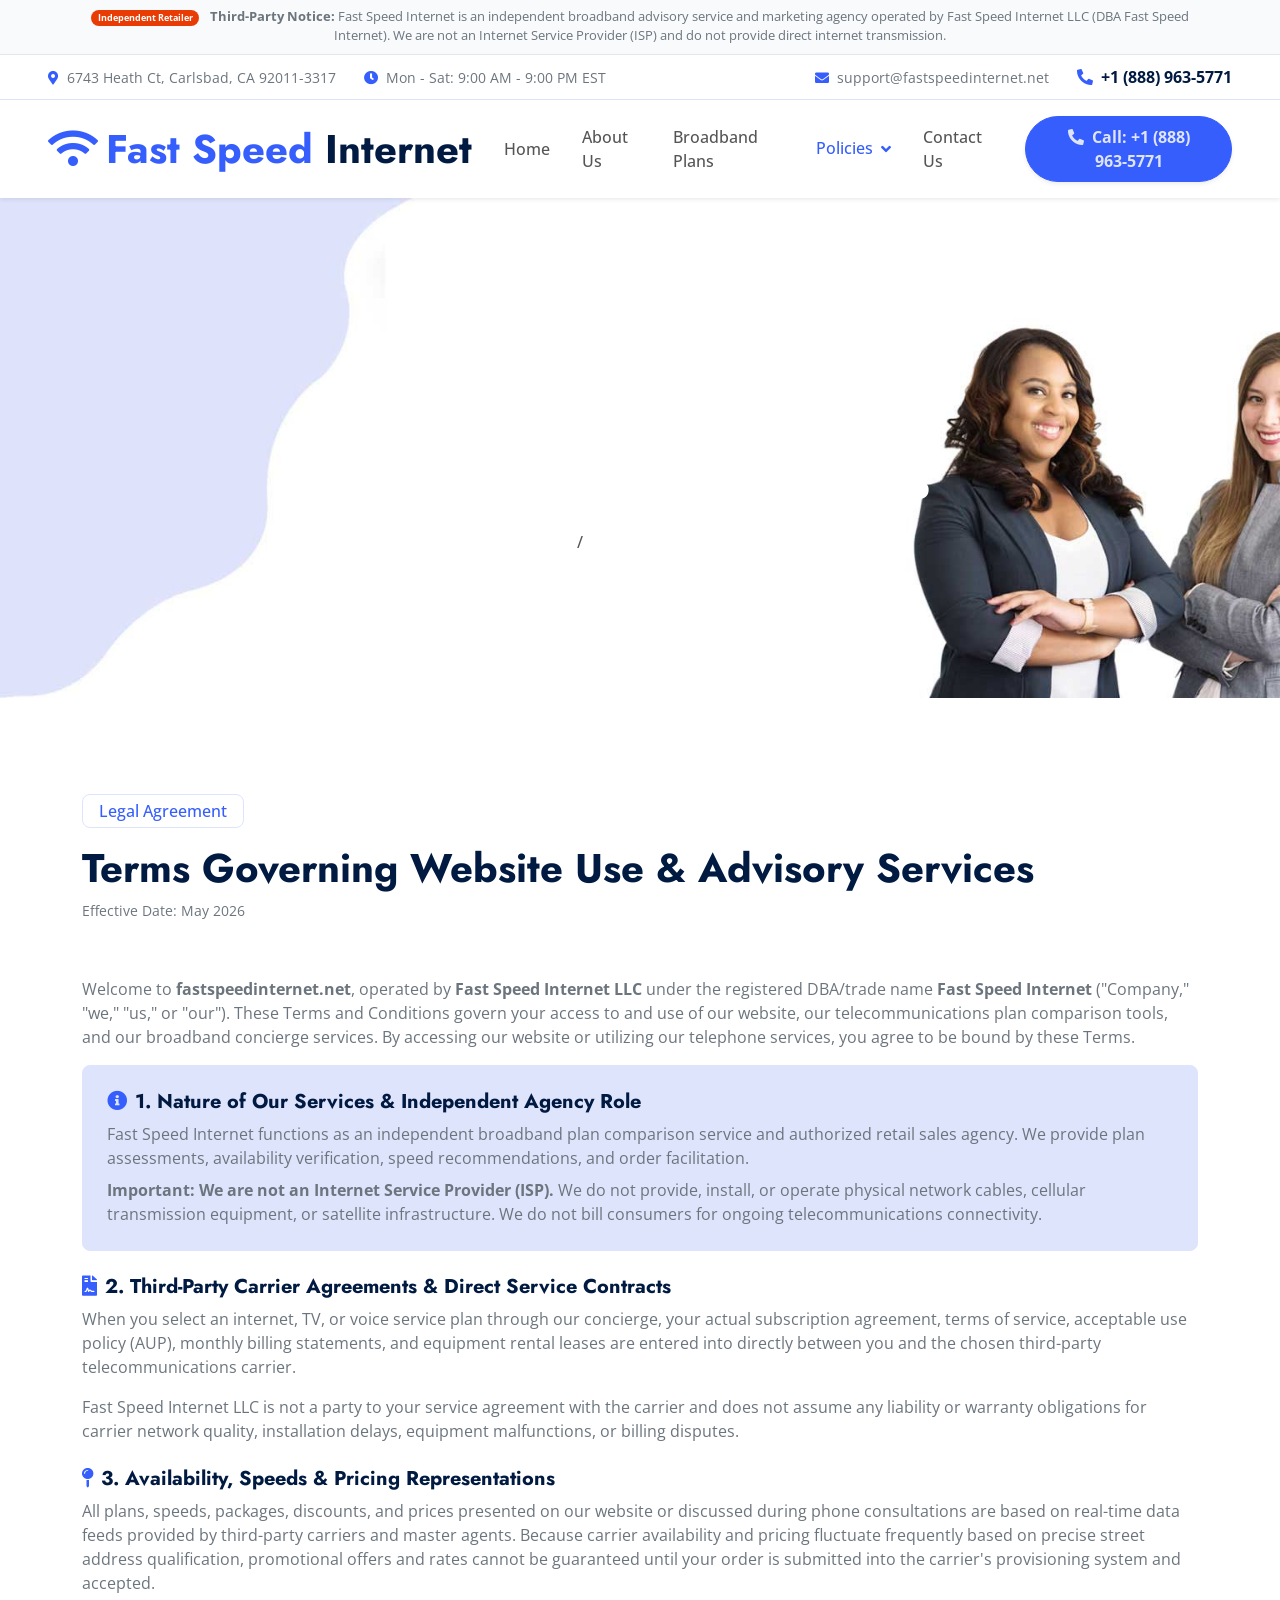
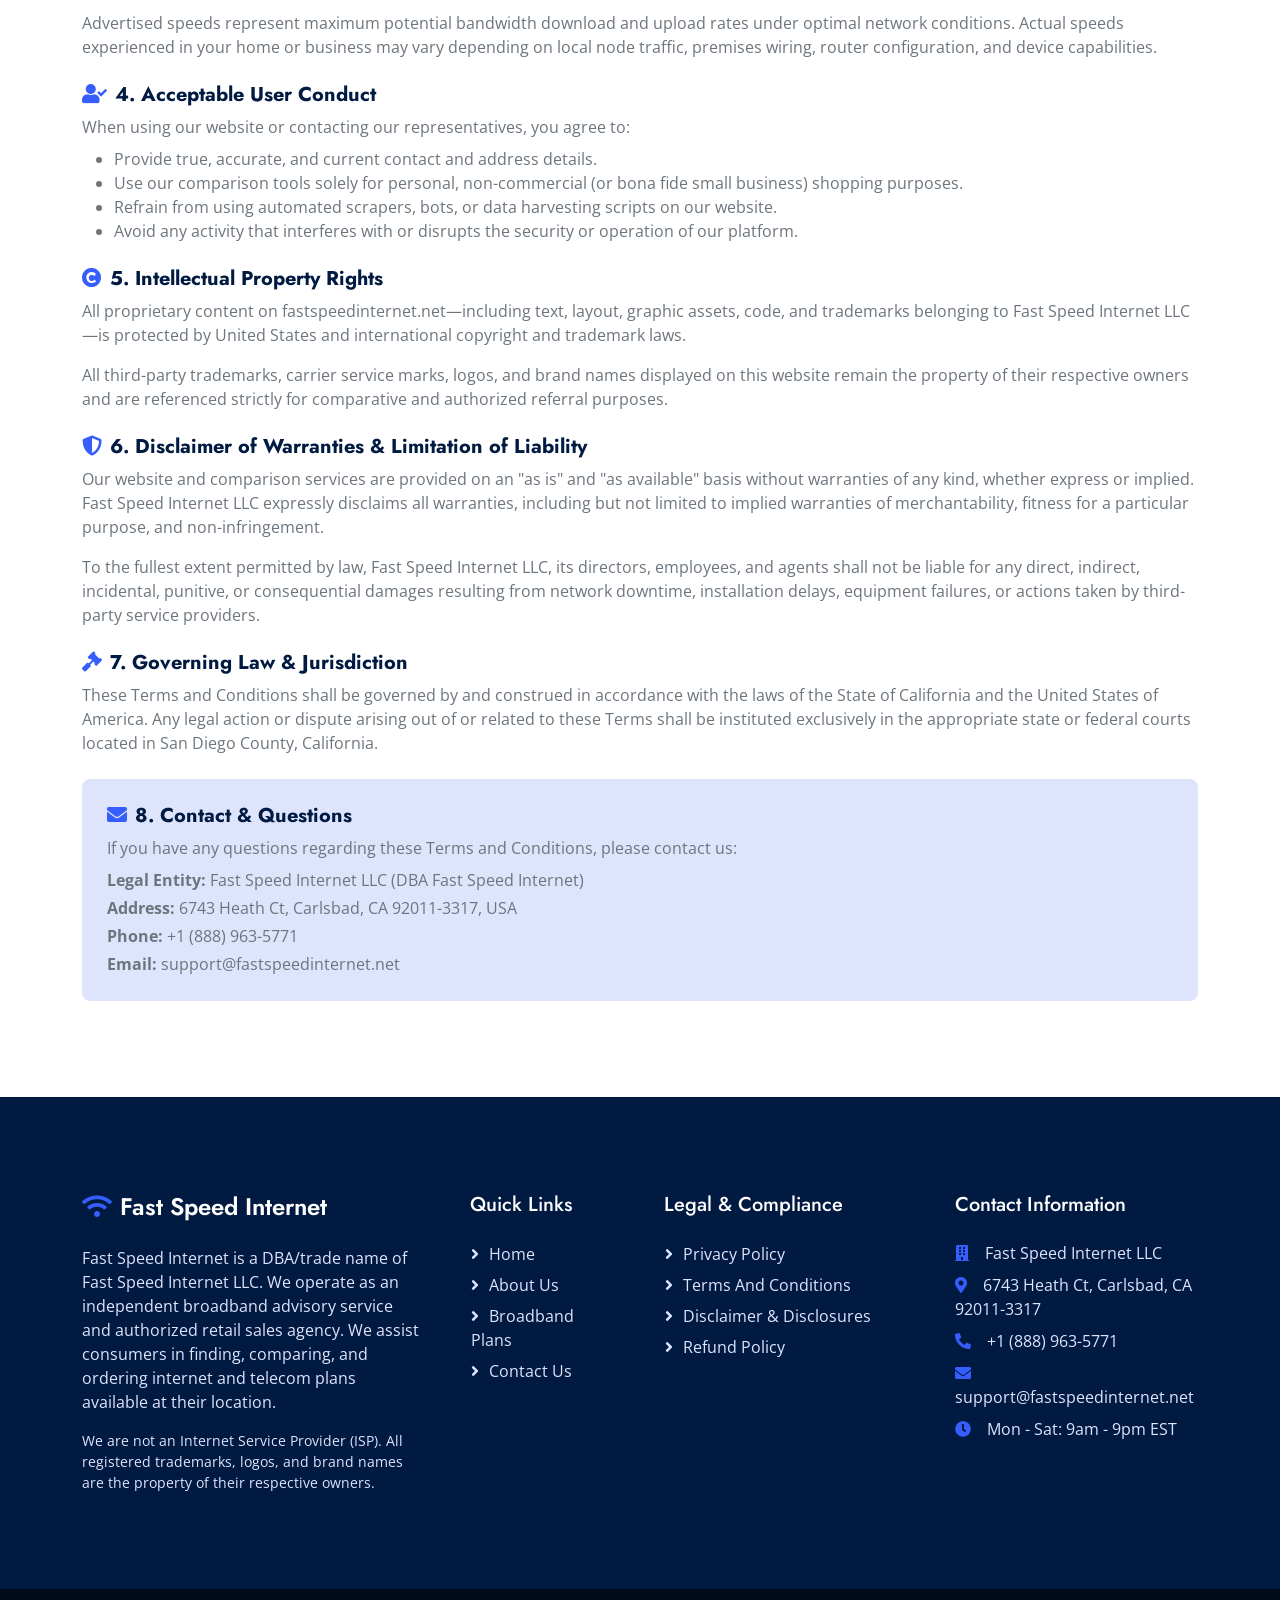
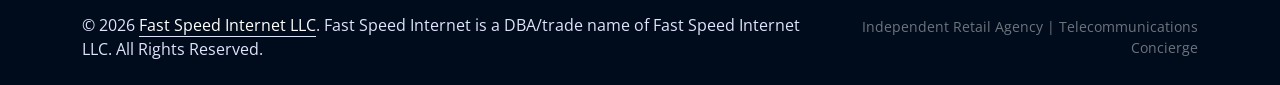
<file: terms.html>
<!DOCTYPE html>
<html lang="en">

<head>
    <meta charset="utf-8">
    <title>Terms and Conditions | Fast Speed Internet</title>
    <meta content="width=device-width, initial-scale=1.0" name="viewport">
    <meta content="terms and conditions, user agreement, broadband brokerage terms, fast speed internet" name="keywords">
    <meta content="Review the Terms and Conditions of Fast Speed Internet (DBA of Fast Speed Internet LLC). Understand the legal terms governing our broadband comparison and concierge services." name="description">

    <!-- Favicon -->
    <link href="img/favicon.ico" rel="icon">

    <!-- Google Web Fonts -->
    <link rel="preconnect" href="https://fonts.googleapis.com">
    <link rel="preconnect" href="https://fonts.gstatic.com" crossorigin>
    <link href="https://fonts.googleapis.com/css2?family=Jost:wght@500;600;700&family=Open+Sans:wght@400;500;600;700&display=swap" rel="stylesheet">

    <!-- Icon Font Stylesheet -->
    <link href="https://cdnjs.cloudflare.com/ajax/libs/font-awesome/5.10.0/css/all.min.css" rel="stylesheet">
    <link href="https://cdn.jsdelivr.net/npm/bootstrap-icons@1.4.1/font/bootstrap-icons.css" rel="stylesheet">

    <!-- Customized Bootstrap Stylesheet -->
    <link href="css/bootstrap.min.css" rel="stylesheet">

    <!-- Template Stylesheet -->
    <link href="css/style.css" rel="stylesheet">
</head>

<body>
    <!-- Top Disclaimer Bar Start -->
    <div class="disclaimer-bar py-2">
        <div class="container">
            <div class="row align-items-center">
                <div class="col-12 text-center text-muted">
                    <span class="badge bg-secondary me-2">Independent Retailer</span>
                    <strong>Third-Party Notice:</strong> Fast Speed Internet is an independent broadband advisory service and marketing agency operated by Fast Speed Internet LLC (DBA Fast Speed Internet). We are not an Internet Service Provider (ISP) and do not provide direct internet transmission.
                </div>
            </div>
        </div>
    </div>
    <!-- Top Disclaimer Bar End -->

    <!-- Top Bar Start -->
    <div class="container-fluid px-0">
        <div class="top-bar row gx-0 align-items-center d-none d-lg-flex bg-white py-2 px-5 border-bottom">
            <div class="col-lg-6 text-start">
                <small class="text-muted"><i class="fa fa-map-marker-alt text-primary me-2"></i>6743 Heath Ct, Carlsbad, CA 92011-3317</small>
                <small class="text-muted ms-4"><i class="fa fa-clock text-primary me-2"></i>Mon - Sat: 9:00 AM - 9:00 PM EST</small>
            </div>
            <div class="col-lg-6 text-end">
                <small class="text-muted"><i class="fa fa-envelope text-primary me-2"></i>support@fastspeedinternet.net</small>
                <a href="tel:+18889635771" class="text-dark fw-bold ms-4 text-decoration-none">
                    <i class="fa fa-phone-alt text-primary me-2"></i>+1 (888) 963-5771
                </a>
            </div>
        </div>

        <!-- Navbar Start -->
        <nav class="navbar navbar-expand-lg navbar-light py-lg-0 px-lg-5 bg-white shadow-sm">
            <a href="index.html" class="navbar-brand ms-4 ms-lg-0 py-3">
                <h1 class="display-6 text-primary m-0 fw-bold"><i class="fa fa-wifi me-2"></i>Fast Speed <span class="text-dark">Internet</span></h1>
            </a>
            <button type="button" class="navbar-toggler me-4" data-bs-toggle="collapse" data-bs-target="#navbarCollapse">
                <span class="navbar-toggler-icon"></span>
            </button>
            <div class="collapse navbar-collapse" id="navbarCollapse">
                <div class="navbar-nav ms-auto p-4 p-lg-0 align-items-lg-center">
                    <a href="index.html" class="nav-item nav-link px-3">Home</a>
                    <a href="about.html" class="nav-item nav-link px-3">About Us</a>
                    <a href="service.html" class="nav-item nav-link px-3">Broadband Plans</a>
                    <div class="nav-item dropdown">
                        <a href="#" class="nav-link dropdown-toggle active px-3" data-bs-toggle="dropdown">Policies</a>
                        <div class="dropdown-menu m-0 shadow-sm border-0">
                            <a href="privacy.html" class="dropdown-item">Privacy Policy</a>
                            <a href="refund.html" class="dropdown-item">Refund Policy</a>
                            <a href="terms.html" class="dropdown-item active">Terms and Conditions</a>
                            <a href="disclaimer.html" class="dropdown-item">Disclaimer &amp; Disclosures</a>
                        </div>
                    </div>
                    <a href="contact.html" class="nav-item nav-link px-3">Contact Us</a>
                    <div class="ms-lg-3 my-3 my-lg-0">
                        <a href="tel:+18889635771" class="btn btn-primary rounded-pill px-4 py-2 fw-bold shadow-sm">
                            <i class="fa fa-phone-alt me-2"></i>Call: +1 (888) 963-5771
                        </a>
                    </div>
                </div>
            </div>
        </nav>
        <!-- Navbar End -->
    </div>

    <!-- Page Header Start -->
    <div class="container-fluid page-header mb-5">
        <div class="container text-center py-5">
            <h1 class="display-3 text-white mb-3 fw-bold">Terms &amp; Conditions</h1>
            <nav aria-label="breadcrumb">
                <ol class="breadcrumb justify-content-center mb-0 text-white-50">
                    <li class="breadcrumb-item"><a href="index.html" class="text-white">Home</a></li>
                    <li class="breadcrumb-item active text-white" aria-current="page">Terms and Conditions</li>
                </ol>
            </nav>
        </div>
    </div>
    <!-- Page Header End -->

    <!-- Main Content Start -->
    <div class="container py-5">
        <div class="row g-5">
            <div class="col-12">
                <div class="section-title pb-3 mb-4">
                    <p class="d-inline-block border rounded text-primary fw-semi-bold py-1 px-3">Legal Agreement</p>
                    <h2 class="display-6 fw-bold">Terms Governing Website Use &amp; Advisory Services</h2>
                    <p class="text-muted small">Effective Date: May 2026</p>
                </div>

                <p class="text-muted">
                    Welcome to <strong>fastspeedinternet.net</strong>, operated by <strong>Fast Speed Internet LLC</strong> under the registered DBA/trade name <strong>Fast Speed Internet</strong> ("Company," "we," "us," or "our"). These Terms and Conditions govern your access to and use of our website, our telecommunications plan comparison tools, and our broadband concierge services. By accessing our website or utilizing our telephone services, you agree to be bound by these Terms.
                </p>

                <div class="bg-light p-4 rounded border mb-4">
                    <h5 class="fw-bold text-dark"><i class="fa fa-info-circle text-primary me-2"></i>1. Nature of Our Services &amp; Independent Agency Role</h5>
                    <p class="text-muted mb-2">
                        Fast Speed Internet functions as an independent broadband plan comparison service and authorized retail sales agency. We provide plan assessments, availability verification, speed recommendations, and order facilitation.
                    </p>
                    <p class="text-muted mb-0">
                        <strong>Important: We are not an Internet Service Provider (ISP).</strong> We do not provide, install, or operate physical network cables, cellular transmission equipment, or satellite infrastructure. We do not bill consumers for ongoing telecommunications connectivity.
                    </p>
                </div>

                <div class="mb-4">
                    <h5 class="fw-bold text-dark"><i class="fa fa-file-contract text-primary me-2"></i>2. Third-Party Carrier Agreements &amp; Direct Service Contracts</h5>
                    <p class="text-muted">
                        When you select an internet, TV, or voice service plan through our concierge, your actual subscription agreement, terms of service, acceptable use policy (AUP), monthly billing statements, and equipment rental leases are entered into directly between you and the chosen third-party telecommunications carrier.
                    </p>
                    <p class="text-muted">
                        Fast Speed Internet LLC is not a party to your service agreement with the carrier and does not assume any liability or warranty obligations for carrier network quality, installation delays, equipment malfunctions, or billing disputes.
                    </p>
                </div>

                <div class="mb-4">
                    <h5 class="fw-bold text-dark"><i class="fa fa-map-pin text-primary me-2"></i>3. Availability, Speeds &amp; Pricing Representations</h5>
                    <p class="text-muted">
                        All plans, speeds, packages, discounts, and prices presented on our website or discussed during phone consultations are based on real-time data feeds provided by third-party carriers and master agents. Because carrier availability and pricing fluctuate frequently based on precise street address qualification, promotional offers and rates cannot be guaranteed until your order is submitted into the carrier's provisioning system and accepted.
                    </p>
                    <p class="text-muted">
                        Advertised speeds represent maximum potential bandwidth download and upload rates under optimal network conditions. Actual speeds experienced in your home or business may vary depending on local node traffic, premises wiring, router configuration, and device capabilities.
                    </p>
                </div>

                <div class="mb-4">
                    <h5 class="fw-bold text-dark"><i class="fa fa-user-check text-primary me-2"></i>4. Acceptable User Conduct</h5>
                    <p class="text-muted mb-2">When using our website or contacting our representatives, you agree to:</p>
                    <ul class="text-muted">
                        <li>Provide true, accurate, and current contact and address details.</li>
                        <li>Use our comparison tools solely for personal, non-commercial (or bona fide small business) shopping purposes.</li>
                        <li>Refrain from using automated scrapers, bots, or data harvesting scripts on our website.</li>
                        <li>Avoid any activity that interferes with or disrupts the security or operation of our platform.</li>
                    </ul>
                </div>

                <div class="mb-4">
                    <h5 class="fw-bold text-dark"><i class="fa fa-copyright text-primary me-2"></i>5. Intellectual Property Rights</h5>
                    <p class="text-muted">
                        All proprietary content on fastspeedinternet.net—including text, layout, graphic assets, code, and trademarks belonging to Fast Speed Internet LLC—is protected by United States and international copyright and trademark laws.
                    </p>
                    <p class="text-muted">
                        All third-party trademarks, carrier service marks, logos, and brand names displayed on this website remain the property of their respective owners and are referenced strictly for comparative and authorized referral purposes.
                    </p>
                </div>

                <div class="mb-4">
                    <h5 class="fw-bold text-dark"><i class="fa fa-shield-alt text-primary me-2"></i>6. Disclaimer of Warranties &amp; Limitation of Liability</h5>
                    <p class="text-muted">
                        Our website and comparison services are provided on an "as is" and "as available" basis without warranties of any kind, whether express or implied. Fast Speed Internet LLC expressly disclaims all warranties, including but not limited to implied warranties of merchantability, fitness for a particular purpose, and non-infringement.
                    </p>
                    <p class="text-muted">
                        To the fullest extent permitted by law, Fast Speed Internet LLC, its directors, employees, and agents shall not be liable for any direct, indirect, incidental, punitive, or consequential damages resulting from network downtime, installation delays, equipment failures, or actions taken by third-party service providers.
                    </p>
                </div>

                <div class="mb-4">
                    <h5 class="fw-bold text-dark"><i class="fa fa-gavel text-primary me-2"></i>7. Governing Law &amp; Jurisdiction</h5>
                    <p class="text-muted">
                        These Terms and Conditions shall be governed by and construed in accordance with the laws of the State of California and the United States of America. Any legal action or dispute arising out of or related to these Terms shall be instituted exclusively in the appropriate state or federal courts located in San Diego County, California.
                    </p>
                </div>

                <div class="bg-light p-4 rounded border">
                    <h5 class="fw-bold text-dark"><i class="fa fa-envelope text-primary me-2"></i>8. Contact &amp; Questions</h5>
                    <p class="text-muted mb-2">If you have any questions regarding these Terms and Conditions, please contact us:</p>
                    <p class="mb-1 text-muted"><strong>Legal Entity:</strong> Fast Speed Internet LLC (DBA Fast Speed Internet)</p>
                    <p class="mb-1 text-muted"><strong>Address:</strong> 6743 Heath Ct, Carlsbad, CA 92011-3317, USA</p>
                    <p class="mb-1 text-muted"><strong>Phone:</strong> +1 (888) 963-5771</p>
                    <p class="mb-0 text-muted"><strong>Email:</strong> support@fastspeedinternet.net</p>
                </div>
            </div>
        </div>
    </div>
    <!-- Main Content End -->

    <!-- Footer Start -->
    <div class="container-fluid bg-dark text-light footer mt-5 py-5 wow fadeIn" data-wow-delay="0.1s">
        <div class="container py-5">
            <div class="row g-5">
                <div class="col-lg-4 col-md-6">
                    <h4 class="text-white mb-4"><i class="fa fa-wifi text-primary me-2"></i>Fast Speed Internet</h4>
                    <p class="text-light-50 mb-3">
                        Fast Speed Internet is a DBA/trade name of Fast Speed Internet LLC. We operate as an independent broadband advisory service and authorized retail sales agency. We assist consumers in finding, comparing, and ordering internet and telecom plans available at their location.
                    </p>
                    <p class="text-light-50 small mb-0">
                        We are not an Internet Service Provider (ISP). All registered trademarks, logos, and brand names are the property of their respective owners.
                    </p>
                </div>
                
                <div class="col-lg-2 col-md-6">
                    <h5 class="text-white mb-4">Quick Links</h5>
                    <a class="btn btn-link" href="index.html">Home</a>
                    <a class="btn btn-link" href="about.html">About Us</a>
                    <a class="btn btn-link" href="service.html">Broadband Plans</a>
                    <a class="btn btn-link" href="contact.html">Contact Us</a>
                </div>

                <div class="col-lg-3 col-md-6">
                    <h5 class="text-white mb-4">Legal &amp; Compliance</h5>
                    <a class="btn btn-link" href="privacy.html">Privacy Policy</a>
                    <a class="btn btn-link" href="terms.html">Terms and Conditions</a>
                    <a class="btn btn-link" href="disclaimer.html">Disclaimer &amp; Disclosures</a>
                    <a class="btn btn-link" href="refund.html">Refund Policy</a>
                </div>
               
                <div class="col-lg-3 col-md-6">
                    <h5 class="text-white mb-4">Contact Information</h5>
                    <p class="mb-2"><i class="fa fa-building me-3 text-primary"></i>Fast Speed Internet LLC</p>
                    <p class="mb-2"><i class="fa fa-map-marker-alt me-3 text-primary"></i>6743 Heath Ct, Carlsbad, CA 92011-3317</p>
                    <p class="mb-2">
                        <a href="tel:+18889635771" class="text-light text-decoration-none">
                            <i class="fa fa-phone-alt me-3 text-primary"></i>+1 (888) 963-5771
                        </a>
                    </p>
                    <p class="mb-2"><i class="fa fa-envelope me-3 text-primary"></i>support@fastspeedinternet.net</p>
                    <p class="mb-0"><i class="fa fa-clock me-3 text-primary"></i>Mon - Sat: 9am - 9pm EST</p>
                </div>
            </div>
        </div>
    </div>
    <!-- Footer End -->

    <!-- Copyright Start -->
    <div class="container-fluid copyright py-4">
        <div class="container">
            <div class="row align-items-center">
                <div class="col-md-8 text-center text-md-start mb-3 mb-md-0">
                    &copy; 2026 <a class="border-bottom text-white" href="index.html">Fast Speed Internet LLC</a>. Fast Speed Internet is a DBA/trade name of Fast Speed Internet LLC. All Rights Reserved.
                </div>
                <div class="col-md-4 text-center text-md-end text-muted small">
                    Independent Retail Agency | Telecommunications Concierge
                </div>
            </div>
        </div>
    </div>
    <!-- Copyright End -->

    <!-- JavaScript Libraries -->
    <script src="https://code.jquery.com/jquery-3.4.1.min.js"></script>
    <script src="https://cdn.jsdelivr.net/npm/bootstrap@5.0.0/dist/js/bootstrap.bundle.min.js"></script>
    <script src="js/main.js"></script>
</body>

</html>
</file>
<file: css/style.css>
/********** Template CSS **********/
:root {
    --primary: #355EFC;
    --secondary: #E93C05;
    --tertiary: #555555;
    --light: #DFE4FD;
    --dark: #011A41;
}

.back-to-top {
    position: fixed;
    display: none;
    right: 30px;
    bottom: 30px;
    z-index: 99;
}

.pricing-section{
    background:#f4f6f9;
}

.pricing-title{
    font-weight:700;
    font-size:40px;
    color:#0b2239;
}

.pricing-card{
    background:#dfe7ed;
    padding:40px 30px;
    border-radius:6px;
    text-align:left;
    transition:.3s;
    height:100%;
}

.pricing-card.active{
    background:#ffffff;
    box-shadow:0 10px 25px rgba(0,0,0,0.1);
    transform:translateY(-10px);
}

.pricing-card h4{
    color:#355EFC;
    font-weight:700;
}

.pricing-card .sub{
    font-size:13px;
    letter-spacing:1px;
    color:#6c757d;
    margin-bottom:25px;
}

.price{
    font-size:48px;
    font-weight:800;
    color:#0b2239;
    margin-bottom:25px;
}

.price span{
    font-size:16px;
    font-weight:500;
}

.pricing-card ul{
    list-style:none;
    padding:0;
    margin-bottom:30px;
}

.pricing-card ul li{
    padding:10px 0;
    border-bottom:1px solid #cfd6dc;
    display:flex;
    justify-content:space-between;
    color:#4a5a67;
}

.pricing-card ul li i{
    color:#355EFC;
}

.pricing-card .btn{
    background:#355EFC;
    border:none;
    padding:10px 25px;
    border-radius:4px;
}

.pricing-card .btn:hover{
    background:#145d7c;
}

/* Responsive */
@media(max-width:991px){
    .pricing-card.active{
        transform:none;
    }
}

h1,
.h1,
h2,
.h2,
.fw-bold {
    font-weight: 700 !important;
}

h3,
.h3,
h4,
.h4,
.fw-medium {
    font-weight: 600 !important;
}

h5,
.h5,
h6,
.h6,
.fw-semi-bold {
    font-weight: 500 !important;
}


/*** Spinner ***/
#spinner {
    opacity: 0;
    visibility: hidden;
    transition: opacity .5s ease-out, visibility 0s linear .5s;
    z-index: 99999;
}

#spinner.show {
    transition: opacity .5s ease-out, visibility 0s linear 0s;
    visibility: visible;
    opacity: 1;
}


/*** Button ***/
.btn {
    transition: .5s;
    font-weight: 500;
}

.btn-primary,
.btn-outline-primary:hover {
    color: var(--light);
}

.btn-square {
    width: 38px;
    height: 38px;
}

.btn-sm-square {
    width: 32px;
    height: 32px;
}

.btn-lg-square {
    width: 48px;
    height: 48px;
}

.btn-square,
.btn-sm-square,
.btn-lg-square {
    padding: 0;
    display: flex;
    align-items: center;
    justify-content: center;
    font-weight: normal;
}


/*** Navbar ***/
.fixed-top {
    transition: .5s;
}

.top-bar {
    height: 45px;
    border-bottom: 1px solid rgba(53, 94, 252, .07);
}

.navbar .dropdown-toggle::after {
    border: none;
    content: "\f107";
    font-family: "Font Awesome 5 Free";
    font-weight: 900;
    vertical-align: middle;
    margin-left: 8px;
}

.navbar .navbar-nav .nav-link {
    padding: 25px 15px;
    color: var(--tertiary);
    font-weight: 500;
    outline: none;
}

.navbar .navbar-nav .nav-link:hover,
.navbar .navbar-nav .nav-link.active {
    color: var(--primary);
}

@media (max-width: 991.98px) {
    .navbar .navbar-nav {
        margin-top: 10px;
        border-top: 1px solid rgba(0, 0, 0, .07);
        background: #FFFFFF;
    }

    .navbar .navbar-nav .nav-link {
        padding: 10px 0;
    }
}

@media (max-width: 575.98px) {
    .navbar-brand {
        white-space: normal;
    }

    .navbar-brand h1 {
        font-size: 1.5rem;
    }
}

@media (min-width: 992px) {
    .navbar .nav-item .dropdown-menu {
        display: block;
        visibility: hidden;
        top: 100%;
        transform: rotateX(-75deg);
        transform-origin: 0% 0%;
        transition: .5s;
        opacity: 0;
    }

    .navbar .nav-item:hover .dropdown-menu {
        transform: rotateX(0deg);
        visibility: visible;
        transition: .5s;
        opacity: 1;
    }
}


/*** Header ***/
.carousel-caption {
    top: 0;
    left: 0;
    right: 0;
    bottom: 0;
    display: flex;
    align-items: center;
    justify-content: center;
    text-align: start;
    z-index: 1;
}

.carousel-control-prev,
.carousel-control-next {
    width: 3rem;
}

.carousel-control-prev-icon,
.carousel-control-next-icon {
    width: 3rem;
    height: 3rem;
    background-color: var(--primary);
    border: 10px solid var(--primary);
}

.carousel-control-prev-icon {
    border-radius: 0 3rem 3rem 0;
}

.carousel-control-next-icon {
    border-radius: 3rem 0 0 3rem;
}

@media (max-width: 768px) {
    #header-carousel .carousel-item {
        position: relative;
        min-height: 450px;
    }
    
    #header-carousel .carousel-item img {
        position: absolute;
        width: 100%;
        height: 100%;
        object-fit: cover;
    }
}

.page-header {
    padding-top: 12rem;
    padding-bottom: 6rem;
    background: url(../img/header.jpg) top left no-repeat;
    background-size: cover;
}

.page-header .breadcrumb-item,
.page-header .breadcrumb-item a {
    font-weight: 500;
}

.page-header .breadcrumb-item+.breadcrumb-item::before {
    color: var(--tertiary);
}


/*** Facts ***/
.facts {
    background: linear-gradient(rgba(53, 94, 252, .95), rgba(53, 94, 252, .95)), url(../img/bg.png);
}


/*** Callback ***/
.callback {
    position: relative;
}

.callback::before {
    position: absolute;
    content: "";
    width: 100%;
    height: 50%;
    top: 0;
    left: 0;
    background: linear-gradient(rgba(53, 94, 252, .95), rgba(53, 94, 252, .95)), url(../img/bg.png);
    z-index: -1;
}


/*** Feature ***/
.feature .feature-box,
.feature .feature-box * {
    transition: .5s;
}

.feature .feature-box:hover {
    background: var(--primary);
    border-color: var(--primary) !important;
}

.feature .feature-box:hover * {
    color: #FFFFFF !important;
}


/*** Service ***/
.service .nav .nav-link {
    transition: .5s;
}

.service .nav .nav-link.active {
    border-color: var(--primary) !important;
    background: var(--primary);
}

.service .nav .nav-link.active h5 {
    color: #FFFFFF !important;
}

.service .nav .nav-link.active h5 i {
    color: #FFFFFF !important;
}


/*** Project ***/
.project-item,
.project-item .project-img {
    position: relative;
}

.project-item .project-img a {
    position: absolute;
    width: 100%;
    height: 100%;
    top: 0;
    left: 0;
    background: rgba(255, 255, 255, .5);
    display: flex;
    align-items: center;
    justify-content: center;
    border-radius: 8px;
    opacity: 0;
    transition: .5s;
}

.project-item:hover .project-img a {
    opacity: 1;
}

.project-item .project-title {
    position: absolute;
    top: 3rem;
    right: 0;
    bottom: 0;
    left: 3rem;
    border: 1px solid var(--light);
    border-radius: 8px;
    display: flex;
    align-items: flex-end;
    padding: 18px;
    z-index: -1;
    transition: .5s;
}

.project-item:hover .project-title {
    background: var(--primary);
    border-color: var(--primary);
}

.project-item .project-title h4 {
    transition: .5s;
}

.project-item:hover .project-title h4 {
    color: #FFFFFF;
}

.project-carousel .owl-nav {
    margin-top: 25px;
    display: flex;
    justify-content: center;
}

.project-carousel .owl-nav .owl-prev,
.project-carousel .owl-nav .owl-next {
    margin: 0 12px;
    width: 45px;
    height: 45px;
    display: flex;
    align-items: center;
    justify-content: center;
    color: var(--primary);
    background: var(--light);
    border-radius: 45px;
    font-size: 22px;
    transition: .5s;
}

.project-carousel .owl-nav .owl-prev:hover,
.project-carousel .owl-nav .owl-next:hover {
    background: var(--primary);
    color: var(--light);
}


/*** Team ***/
.team-item {
    position: relative;
    padding: 4rem 0;
}

.team-item img {
    position: relative;
    z-index: 2;
}

.team-item .team-text {
    position: absolute;
    top: 0;
    right: 3rem;
    bottom: 0;
    left: 3rem;
    padding: 15px;
    border: 1px solid var(--light);
    border-radius: 8px;
    display: flex;
    flex-direction: column;
    align-items: center;
    justify-content: space-between;
    transition: .5s;
    z-index: 1;
}

.team-item:hover .team-text {
    background: var(--primary);
    border-color: var(--primary);
}

.team-item .team-text h4 {
    transition: .5s;
}

.team-item:hover .team-text h4 {
    color: #FFFFFF;
}

.team-item .team-social .btn {
    background: var(--light);
    color: var(--primary);
}

.team-item:hover .team-social .btn {
    background: #FFFFFF;
}

.team-item .team-social .btn:hover {
    background: var(--primary);
    color: var(--light);
}


/*** Testimonial ***/
.testimonial-item {
    position: relative;
    text-align: center;
    padding-top: 30px;
}

.testimonial-item .testimonial-text {
    position: relative;
    text-align: center;
}

.testimonial-item .testimonial-text .btn-square {
    position: absolute;
    width: 60px;
    height: 60px;
    top: -30px;
    left: 50%;
    transform: translateX(-50%);
}

.testimonial-item .testimonial-text::before {
    position: absolute;
    content: "";
    bottom: -60px;
    left: 50%;
    transform: translateX(-50%);
    border: 30px solid;
    border-color: var(--light) transparent transparent transparent;
}

.testimonial-item .testimonial-text::after {
    position: absolute;
    content: "";
    bottom: -59px;
    left: 50%;
    transform: translateX(-50%);
    border: 30px solid;
    border-color: #FFFFFF transparent transparent transparent;
}

.testimonial-carousel .owl-item img {
    margin: 0 auto;
    width: 100px;
    height: 100px;
}

.testimonial-carousel .owl-dots {
    margin-top: 25px;
    display: flex;
    align-items: flex-end;
    justify-content: center;
}

.testimonial-carousel .owl-dot {
    position: relative;
    display: inline-block;
    margin: 0 5px;
    width: 30px;
    height: 30px;
    border: 1px solid var(--light);
    border-radius: 30px;
    transition: .5s;
}

.testimonial-carousel .owl-dot::after {
    position: absolute;
    content: "";
    width: 16px;
    height: 16px;
    top: 6px;
    left: 6px;
    border-radius: 16px;
    background: var(--light);
    transition: .5s;
}

.testimonial-carousel .owl-dot.active {
    border-color: var(--primary);
}

.testimonial-carousel .owl-dot.active::after {
    background: var(--primary);
}


/*** Footer ***/
.footer .btn.btn-link {
    display: block;
    margin-bottom: 5px;
    padding: 0;
    text-align: left;
    color: var(--light);
    font-weight: normal;
    text-transform: capitalize;
    transition: .3s;
}

.footer .btn.btn-link::before {
    position: relative;
    content: "\f105";
    font-family: "Font Awesome 5 Free";
    font-weight: 900;
    margin-right: 10px;
}

.footer .btn.btn-link:hover {
    color: var(--primary);
    letter-spacing: 1px;
    box-shadow: none;
}

.copyright {
    color: var(--light);
    background: #000B1C;
}

.copyright a {
    color: var(--light);
}

.copyright a:hover {
    color: var(--primary);
}

/*** Coverage Checker Box ***/
.coverage-box {
    background: #ffffff;
    border-radius: 12px;
    box-shadow: 0 15px 35px rgba(1, 26, 65, 0.15);
    padding: 24px;
    border: 1px solid rgba(53, 94, 252, 0.15);
}

.coverage-box .input-group .form-control {
    border-radius: 8px 0 0 8px;
    height: 52px;
    border: 1px solid #cfd6dc;
    padding-left: 18px;
    font-size: 16px;
}

.coverage-box .input-group .btn {
    border-radius: 0 8px 8px 0;
    height: 52px;
    padding: 0 28px;
    font-weight: 600;
}

@media (max-width: 576px) {
    .coverage-box .input-group {
        flex-direction: column;
    }
    .coverage-box .input-group .form-control {
        border-radius: 8px;
        margin-bottom: 10px;
    }
    .coverage-box .input-group .btn {
        border-radius: 8px;
        width: 100%;
    }
}

/*** Tech Service Cards ***/
.tech-card {
    background: #ffffff;
    border: 1px solid #e2e8f0;
    border-radius: 12px;
    padding: 30px 24px;
    transition: all 0.35s ease;
    height: 100%;
    display: flex;
    flex-direction: column;
}

.tech-card:hover {
    transform: translateY(-8px);
    box-shadow: 0 16px 32px rgba(53, 94, 252, 0.12);
    border-color: var(--primary);
}

.tech-icon-wrap {
    width: 64px;
    height: 64px;
    border-radius: 12px;
    background: rgba(53, 94, 252, 0.1);
    color: var(--primary);
    display: flex;
    align-items: center;
    justify-content: center;
    font-size: 28px;
    margin-bottom: 20px;
}

.speed-badge {
    display: inline-block;
    background: #eef2ff;
    color: var(--primary);
    font-weight: 700;
    font-size: 13px;
    padding: 4px 12px;
    border-radius: 20px;
    margin-bottom: 12px;
}

/*** Process Steps ***/
.step-card {
    background: #ffffff;
    border-radius: 12px;
    padding: 32px 24px;
    border: 1px solid #edf2f7;
    text-align: center;
    height: 100%;
    position: relative;
    box-shadow: 0 4px 12px rgba(0,0,0,0.03);
    transition: transform 0.3s ease;
}

.step-card:hover {
    transform: translateY(-5px);
}

.step-num {
    width: 50px;
    height: 50px;
    background: var(--primary);
    color: #ffffff;
    font-size: 20px;
    font-weight: 700;
    border-radius: 50%;
    display: flex;
    align-items: center;
    justify-content: center;
    margin: 0 auto 20px;
}

/*** Form Alert Messages ***/
.alert-feedback {
    display: none;
    border-radius: 8px;
    padding: 15px;
    margin-top: 15px;
}

/*** Top Disclaimer Bar ***/
.disclaimer-bar {
    background: #f8fafc;
    border-bottom: 1px solid #e2e8f0;
    font-size: 12.5px;
    color: #475569;
    line-height: 1.5;
}
</file>
